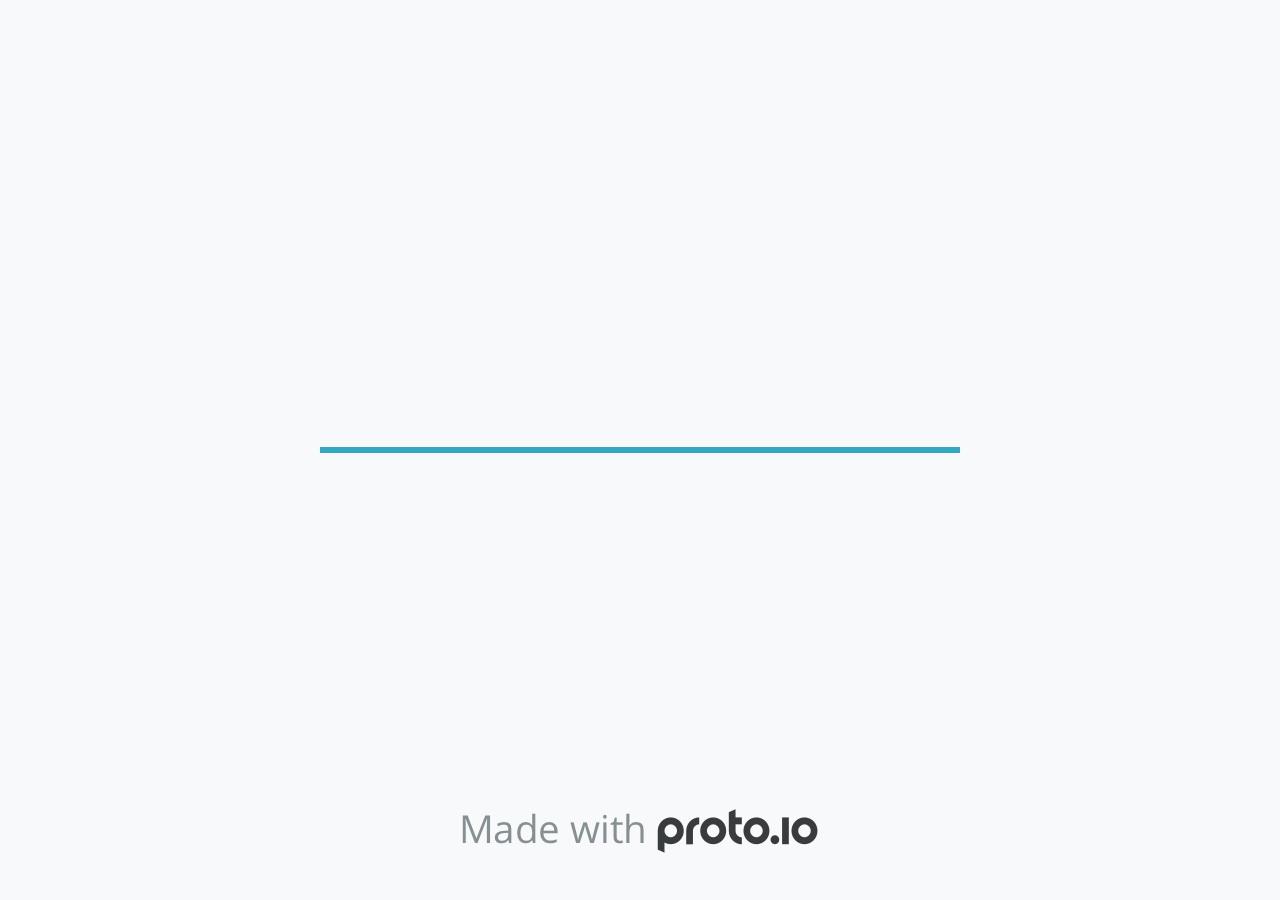
<file: index.html>
<!DOCTYPE HTML>
	<head>
		<meta charset="utf-8">

		<title>Untitled - Proto.io</title>  

			<meta name="HandheldFriendly" content="True">
			<meta name="MobileOptimized" content="#width#"> 

			
			
			
			<meta name="viewport" content="width=device-width, minimum-scale=1.00, maximum-scale=1.00, initial-scale=1.00, user-scalable=no, target-densitydpi=device-dpi" /> 

			<meta name="format-detection" content="telephone=no">


			

					<link rel="shortcut icon" href="./assets/branding/apple-touch-icon.png">
				

			<style>
				body * {-webkit-text-size-adjust: 100%;}
			</style>
		

		<meta http-equiv="cleartype" content="on"> 

		

				<link rel="stylesheet" href="./stylesheets/player-engine-min.css?5.15.14.0" />
				<script type="text/javascript" src="./scripts/player-engine-min.js?5.15.14.0"></script>

				
					<script src="http://www.youtube.com/player_api"></script>
	                <script src="http://s3-us-west-2.amazonaws.com/s.cdpn.io/3/froogaloop.js"></script>
				

				
				<script type="text/javascript" src="./libraries/common/components.js"></script> 

				
					<link type="text/css" href="./libraries/common/components.1.00.css" rel="Stylesheet" /> 
					
					<link type="text/css" href="./libraries/icons/components.1.00.css" rel="Stylesheet" /> 
					
						<script type="text/javascript" src="./libraries/icons/components.js"></script> 
					
					<link type="text/css" href="./libraries/material/components.1.00.css" rel="Stylesheet" /> 
					
						<script type="text/javascript" src="./libraries/material/components.js"></script> 
					

				<script type="text/javascript" src="./data/data.js"></script> 
			
		<style>
			.landscape, .landscape .prx-page { min-height: 280px; }
			.portrait, .portrait .prx-page { min-height: 280px; }
		</style>
		
			<script type="text/javascript">

				prx.spaces = false;

				
				
					var sLinkedAssets = [];
					

				prx.url['account'] = 'https://claudiawong.proto.io';
				prx.url['staticassets'] = 'https://gal.proto.io';

				
				
					prx.device = 'default';
				

				prx.device_library = 'material';
				prx.devices[prx.device] = {
						name: prx.device
						,caption: "Android Wear"
						,defaultOrientation: 'portrait'
						,portrait_applies: 1 //new
						,portrait: [280,280]
						,landscape_applies: 0 //new
						,landscape: [0,0]
						,allow_orientation_change: 1 //new
						,statusbar_skin: 'default' // new
						,statusbarheightportrait: 0
						,statusbarheightlandscape: 0
						,navigationbar_skin: 'default' //new
						,navigationbarheightportrait: 0
						,navigationbarheightlandscape: 0

						,normalportrait: [280,280]
						,normallandscape: [0,0]
						,device_s3bucket: 'd0fb9f0c-f263-4d88-a151-a82d6c024840'
						,dpr: '1.00'
						,deviceType: "default"
						,scrollType: "default"


				}


				prx.mobilebrowser = !0; 
				prx.iosmobilebrowser = /(iPad|iPhone|iPod)/g.test( navigator.userAgent );

				prx.embed = 0;

				
				prx.filename = '805bd2ff-ad4b-48a7-9664-3c1019e852b7';
				prx.ron = '0'; // Reviewers LIVE PREVIEW is ON
				prx.url.devices = 'https://dteyv52hbg2at.cloudfront.net/devices';
				prx.save = 'false'; 

				prx.statusbar = '0';
				prx.statusbarapplies = '0';

				prx.navigationbar = '0';
				prx.navigationbarapplies = '0';

				prx.url.static = 'https://dteyv52hbg2at.cloudfront.net';
				prx.vup = '1';
				
					prx.v = '0';
				
				prx.rl = '1';
				prx.s3b = 'claudiawong-222680-proto';
				prx.projectid = '805bd2ff-ad4b-48a7-9664-3c1019e852b7';
				prx.initialpageid = false;
				prx.deviceorientation = 'portrait';
				prx.export2html = '1';

				prx.showActions._flashActions = 1;

				 
				
					prx.componentsHelper.getAssetUrl = function(asset) {
						var assetType = asset.assetType;
						var url;
						if (typeof(asset.targetSrc) != "undefined") {
							url =  './assets/' + asset.targetSrc;
						}else if (typeof(asset.targetSrc)=="undefined" && asset.fileId.substring(asset.fileId.lastIndexOf('.')+1)=="svg" && typeof(asset.color)!="undefined"){
							url =  './assets/generated/' + asset.fileId.slice(0, -4) + "_" + asset.color.toLowerCase() + ".svg";

						}
						  else {
							if(prx.dropboxfs && asset.bucketsource != "static") {
								url =  './assets/' + asset.fileId;
							} else {
								url =  './assets/' + asset.url;
							}
						}

						//linked assets
						if (asset.assetType == "project") {
							if (typeof(sLinkedAssets["p805bd2ff-ad4b-48a7-9664-3c1019e852b7_"+asset.fileId]) != "undefined") {
								url = sLinkedAssets["p805bd2ff-ad4b-48a7-9664-3c1019e852b7_"+asset.fileId];
							}
						}

						if (asset.assetType == "account") {
							if (typeof(sLinkedAssets["p_"+asset.fileId]) != "undefined") {
								url = sLinkedAssets["p_"+asset.fileId];
							}
						}

						return url;
					}
				
				


				prx.orientation._orientation = prx.orientation.get();
				prx.orientation.changeBody(prx.orientation._orientation);


				prx.user = {};
				prx.user.country = 'ZZ';

				
					prx.user.loggedin = true;
					prx.user.id = '271688';
					prx.user.editor_access = true;
					prx.user.uuid = 'bdc6ac45-a88c-414c-b9e9-8398a0f45c8d';
					prx.user.fullname = 'Claudia Wong';
				


				$(document).ready(function(){

					prx.inProtoApp = (typeof(prx.utils.getCookie('appbakerIosWrapper')) != "undefined" || typeof(prx.utils.getCookie('protoAppAndroidWrapper')) != "undefined") || 0;
					prx.inProtoIOsApp = (typeof(prx.utils.getCookie('appbakerIosWrapper')) != "undefined");
					prx.inProtoAndroidApp = (typeof(prx.utils.getCookie('protoAppAndroidWrapper')) != "undefined");

					// STATUSBAR = TOP BAR
					if (prx.statusbarapplies == true) { // didnt work without  == true!
						prx.allowstatusbar = true;
					} else {
						prx.allowstatusbar = false;
					}

					

						if (!prx.inProtoApp && prx.allowstatusbar) {
							// CHECK STATUSBAR ON IOS
							var _agents = navigator.userAgent.toLowerCase().match(/(iphone|ipod|ipad)/g); // iOS
							if (_agents) {
								// if in safari, false, if in add to home, true
								var _standalone = window.navigator.standalone ? true:false;
								if(_standalone) {
								 	// ANNAM 5.2.3 for ios7 translucent statusbars
								 	// if standalone ios, always allow statusbar
									//prx.allowstatusbar = false;
									prx.allowstatusbar = true;
									// ANNAM 5.14.16
									// after letterboxing, statusbar doesn't always appear on top of the project - it might be bigger if the project is zoomed out
									// changed statusbars to black-not translucent in letterbox and leaving statusbar as is, resulting in double statusbars but that's ok
									//prx.devices[prx.device].statusbar_skin = 'default';
									//$('body').prepend("<style>.type-ios7-statusbar .ios7-statusbar-inner * { display: none; }</style>");
								} else {
							 		

							 		// if not fullscreen then disable statusbar
							 		if(!($(window).width() == prx.devices[prx.device][prx.orientation._orientation][0] && $(window).height() == prx.devices[prx.device][prx.orientation._orientation][1])) {
										prx.allowstatusbar = false;
							 		}
							 	}
							}

							// CHECK STATUSBAR ON ANDROID
							
							try {
								_agents = navigator.userAgent.toLowerCase().match(/(android)/g); // Android
								if (_agents) {
									// if not fullscreen then disable statusbar
							 		if(!($(window).width() == prx.devices[prx.device][prx.orientation._orientation][0] && $(window).height() == prx.devices[prx.device][prx.orientation._orientation][1])) {
										prx.allowstatusbar = false;
							 		}
								}
							} catch(err) {alert(err)}
						}
					


					// NAVIGATION BAR = BOTTOM BAR
					if (prx.navigationbarapplies) {
						prx.allownavigationbar = true;
					} else {
						prx.allownavigationbar = false;
					}

					
					var _agents = navigator.userAgent.toLowerCase().match(/(android)/g);
					if (_agents) {
						try {
							if(!($(window).width() == prx.devices[prx.device][prx.orientation._orientation][0] && $(window).height() == prx.devices[prx.device][prx.orientation._orientation][1])) {
								prx.allownavigationbar = false;
					 		}
				 		} catch(err) {alert(err)}
				 		$('body').prepend("<style>.prx-page { position: absolute!important; }</style>");
					}
					

					prx.youtube.ini();


					$('#dragarea').css('width',$(window).width()+'px');
					$('#dragarea').css('height',$(window).height()+'px');

					if (typeof(prx.xdata) != "undefined") {
						prx.xdata = JSON.stringify(prx.xdata);
					}

					prx.s3Links = {};

					prx.loading.load(prx.filename);

					

				});
			</script>
		
	</head>

	<body oncontextmenu="return false;" class="player device-cursor-touch" style="overflow: hidden; width: 280px; height: 280px;" id="mbd">

		
		
		<div id="window-wrapper" style="width: 100%; height: 100%; overflow: hidden; position: relative">
			<div id="dragarea" style="display:none;"></div>
			<div id="statusbar"></div>
			<div id="underlay" style="position: absolute; top:0px;left:0px;"></div> <div class="prx-page" data-role="page" id="p-1" data-id="1"></div> <div class="prx-page" data-role="page" id="p-2" data-id="2"></div> <div class="prx-page" data-role="page" id="p-4" data-id="4"></div> <div class="prx-page" data-role="page" id="p-5" data-id="5"></div> 
			<div id="navigationbar"></div>


			<div id="overlay" style="position: absolute; top:0px;left:0px;"></div> <div id="trash" style="position: absolute; left:0px; display: none;"></div>



		</div>

		

        	<div id="loader-wrapper">
				

				<div class="progress">
					<div class="progress-bar"></div>
				</div>
				<div id="poweredby"></div>
			</div>

			
				<style>
					#loader-wrapper #poweredby {
					background-image: url('images/player/madewithproto.png') !important;
					}

					@media (min-width: 481px) and (max-width:1079px)  {
					 #loader-wrapper #poweredby {
					 background-image: url('images/player/madewithproto@2x.png') !important;
					 height:32px;
					 }
					}
					@media (min-width: 1080px) {
						 #loader-wrapper #poweredby {
						 background-image: url('images/player/madewithproto@3x.png') !important;
						 height:48px;
						 }
					}
					@media (width: 1280px) and (height: 768px) {
						 #loader-wrapper #poweredby {
						 background-image: url('images/player/madewithproto.png') !important;
						 height:32px ;
						 }
					}
					.actionicon {
						background-image: url(images/player/actions-sprite-1.png);
					}
					.device-cursor-touch,.device-cursor-touch *{
						cursor: url('images/player/touch-cursor-64.png') 32 32,default !important;
					}
				</style>
			

	</body>
</html>
</file>
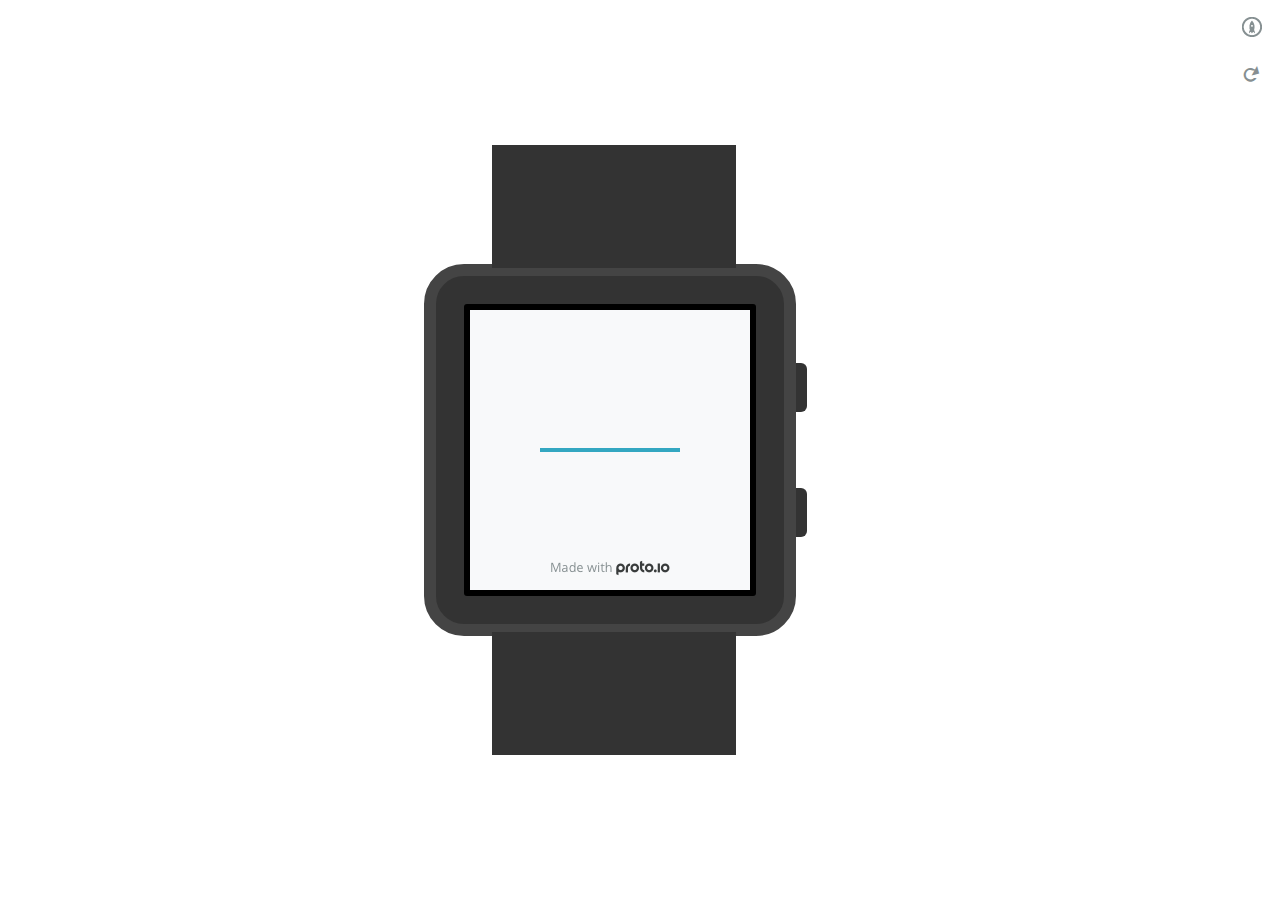
<file: frame.html>
<!DOCTYPE html PUBLIC "-//W3C//DTD XHTML 1.0 Transitional//EN" "http://www.w3.org/TR/xhtml1/DTD/xhtml1-transitional.dtd">
<html xmlns="http://www.w3.org/1999/xhtml" xml:lang="en" lang="en">
<head>
<meta http-equiv="Content-Type" content="text/html; charset=utf-8" />
<title>Untitled - Proto.io player</title>

	<script type="text/javascript">
		var prx = {};
		prx.orientation = 'portrait';
		prx.orientations = {};
		prx.orientations.portrait = 1;
		prx.orientations.landscape = 0;
		prx.project = {};
		prx.project.id = '805bd2ff-ad4b-48a7-9664-3c1019e852b7';
		prx.project.title = 'Untitled';
		prx.project.version = -1;
		prx.project.livepreview = 0;
		prx.project.account = "claudiawong";
		prx.activePage = {};
		
			prx.user = {};
			prx.user.id = '271688';
			prx.user.editor_access = true;
			prx.user.delete_access = true;
			prx.user.uuid = 'bdc6ac45-a88c-414c-b9e9-8398a0f45c8d';
			prx.user.fullname = 'Claudia Wong';
		
		prx.skin = 'android-wear-wear1-1';
		prx.embed = 0;
		prx.flashactions = 1;
		prx.deviceExtraParams = {};
		prx.deviceExtraParams.deviceType = "default";
        prx.deviceExtraParams.scrollType = "default";
	</script>

	
		<link type="text/css" rel="stylesheet" href="./stylesheets/preview-export-min.css">
		<script src="./scripts/preview-export-min.js" type="text/javascript"></script>
	
</head>


<body>
		
<div class="page-sidebar">
	
	<div class="sidebar-action-buttons">
		
			<span class="created-using-protoio created-using-protoio-0">
				<a href="http://proto.io" target="_blank" class="created-using-protoio-slideout"><span>Created using Proto.io</span></a>
				<span class="created-using-protoio-logo"></span>
			</span>

			
				<span class="header-action-button icon-reload" id="refresh-preview">
					<span class="tooltip">Refresh preview</span>
				</span>
				
	</div>

</div>


<div id="maincontent" class="portrait">
	


	<div class="frame_generic">
		<div class="body_generic skin_android-wear-wear1-1 skin-wrapper skin-os-android skin-device-wear skin-model-wear1 skin-size-1 skin-color-black skin-orientation-portrait">

			<div class="buttons top"></div>
			<div class="detail-top"></div>
			<div class="web-search"></div>
			<div class="buttons left"></div>


			<div class="body_generic_inner" >

				

				<iframe id="pio-playerframe" src="index.html" scrolling="NO" width="280" height="280" style="width:280px; height: 280px; overflow: hidden;"></iframe>

			</div>
			<div class="buttons right"></div>
			<div class="detail-bottom"></div>
		</div>
	</div>

</div>

</body>
</html>
</file>
<file: stylesheets/player-engine-min.css>
html,body,div,span,object,iframe,h1,h2,h3,h4,h5,h6,p,blockquote,pre,abbr,address,cite,code,del,dfn,em,img,ins,kbd,q,samp,small,strong,sub,sup,var,b,i,dl,dt,dd,ol,ul,li,fieldset,form,label,legend,table,caption,tbody,tfoot,thead,tr,th,td,article,aside,figure,footer,header,hgroup,menu,nav,section,menu,time,mark,audio,video{margin:0;padding:0;border:0;outline:0;font-size:100%;background:transparent}article,aside,figure,footer,header,hgroup,nav,section{display:block}article,aside,details,figcaption,figure,footer,header,hgroup,nav,section{display:block}audio,canvas,video{display:inline-block;*display:inline;*zoom:1}audio:not([controls]){display:none}[hidden]{display:none}html{font-size:100%;-webkit-text-size-adjust:100%;-ms-text-size-adjust:100%}body{margin:0;font-size:13px}body,button,input,select,textarea{font-family:sans-serif;color:#222}a{color:#00e}a:visited{color:#551a8b}a:hover{color:#06e}a:focus{outline:thin dotted}a:hover,a:active{outline:0}abbr[title]{border-bottom:1px dotted}b,strong{font-weight:bold}blockquote{margin:1em 40px}dfn{font-style:italic}hr{display:block;height:1px;border:0;border-top:1px solid #ccc;margin:1em 0;padding:0}ins{background:#ff9;color:#000;text-decoration:none}mark{background:#ff0;color:#000;font-style:italic;font-weight:bold}pre,code,kbd,samp{font-family:monospace, serif;_font-family:'courier new', monospace;font-size:1em}pre{white-space:pre;white-space:pre-wrap;word-wrap:break-word}q{quotes:none}q:before,q:after{content:"";content:none}small{font-size:85%}sub,sup{font-size:75%;line-height:0;position:relative;vertical-align:baseline}sup{top:-0.5em}sub{bottom:-0.25em}ul,ol{margin:1em 0;padding:0 0 0 40px}dd{margin:0 0 0 40px}nav ul,nav ol{list-style:none;list-style-image:none;margin:0;padding:0}img{border:0;-ms-interpolation-mode:bicubic}svg:not(:root){overflow:hidden}figure{margin:0}form{margin:0}fieldset{border:0;margin:0;padding:0}legend{border:0;*margin-left:-7px;padding:0}button,input,select,textarea{font-size:100%;margin:0;vertical-align:baseline;*vertical-align:middle}button,input{line-height:normal;*overflow:visible}table button,table input{*overflow:auto}button,input[type="button"],input[type="reset"],input[type="submit"],[role="button"]{-webkit-appearance:button}input[type="checkbox"],input[type="radio"]{box-sizing:border-box;padding:0}input[type="search"]{-webkit-appearance:textfield;-moz-box-sizing:content-box;-webkit-box-sizing:content-box;box-sizing:content-box}input[type="search"]::-webkit-search-decoration{-webkit-appearance:none}button::-moz-focus-inner{border:0;padding:0}textarea{overflow:auto;vertical-align:top;resize:vertical}input:invalid,textarea:invalid{background-color:#f0dddd}table{border-collapse:collapse;border-spacing:0}td{vertical-align:top}.nocallout{-webkit-touch-callout:none}textarea[contenteditable]{-webkit-appearance:none}.gifhidden{position:absolute;left:-100%}.ir{display:block;border:0;text-indent:-999em;overflow:hidden;background-color:transparent;background-repeat:no-repeat;text-align:left;direction:ltr}.ir br{display:none}.hidden{display:none !important;visibility:hidden}.visuallyhidden{border:0;clip:rect(0 0 0 0);height:1px;margin:-1px;overflow:hidden;padding:0;position:absolute;width:1px}.visuallyhidden.focusable:active,.visuallyhidden.focusable:focus{clip:auto;height:auto;margin:0;overflow:visible;position:static;width:auto}.invisible{visibility:hidden}.clearfix:before,.clearfix:after{content:"";display:table}.clearfix:after{clear:both}.clearfix{*zoom:1}@media print{*{background:transparent !important;color:black !important;text-shadow:none !important;filter:none !important;-ms-filter:none !important}a,a:visited{text-decoration:underline}a[href]:after{content:" (" attr(href) ")"}abbr[title]:after{content:" (" attr(title) ")"}.ir a:after,a[href^="javascript:"]:after,a[href^="#"]:after{content:""}pre,blockquote{border:1px solid #999;page-break-inside:avoid}thead{display:table-header-group}tr,img{page-break-inside:avoid}img{max-width:100% !important}@page{margin:0.5cm}p,h2,h3{orphans:3;widows:3}h2,h3{page-break-after:avoid}}body{-webkit-appearance:none;-webkit-box-flex:1;-webkit-touch-callout:none;-webkit-tap-highlight-color:transparent}*{-webkit-user-select:none;-khtml-user-select:none;-moz-user-select:-moz-none;-o-user-select:none;user-select:none}input,textarea{-webkit-user-select:text;-khtml-user-select:text;-moz-user-select:text;-o-user-select:text;user-select:text}#dragarea{font-family:Helvetica,Arial,sans-serif;text-align:left}.text{height:95%;overflow:auto}.wrap{overflow:hidden}.pos{position:absolute}.spos{position:absolute}.action-highlight{position:absolute;top:0;left:0;height:100%;width:100%;background:rgba(255,255,0,0.5);background:rgba(64,208,255,0.3);opacity:0;pointer-events:none;-webkit-transition:opacity 0.2s ease-in;transition:opacity 0.2s ease-in;border:2px solid #40c8f4;padding:3px;box-sizing:border-box}.action-highlight-visible,.action-highlight-simple-visible{opacity:1}.action-highlight-visible .actionicon,.action-highlight-simple-visible .actionicon{pointer-events:auto}.actionicon{width:20px !important;height:20px !important;float:left !important;background:#40c8f4 url(/images/player/actions-sprite-1.png) no-repeat 0 0;-moz-background-origin:content-box !important;-webkit-background-origin:content-box !important;-o-background-origin:content-box !important;background-origin:content-box !important;border:0 none !important;margin:1px 0 0 1px;padding:0px !important;border-radius:3px !important;display:block !important;-moz-box-sizing:content-box !important;-webkit-box-sizing:content-box !important;-o-box-sizing:content-box !important;box-sizing:content-box !important;opacity:1;-webkit-transition:opacity 0s ease-in 0.2s;transition:opacity 0s ease-in 0.2s}.a1ction-highlight-simple-visible .actionicon{opacity:0;-webkit-transition:opacity 0s ease-in;transition:opacity 0s ease-in}.actionicon.action-click,.actionicon.action-tap,.actionicon.action-delayedtap{background-position:-30px -20px}.actionicon.action-taphold,.actionicon.action-forcetouch,.actionicon.action-press,.actionicon.action-pressup{background-position:-30px -40px}.actionicon.action-doubletap{background-position:-30px -398px}.actionicon.action-touch,.actionicon.action-release{background-position:-30px -419px}.actionicon.action-swipe,.actionicon.action-pan,.actionicon.action-panstart,.actionicon.action-panend{background-position:-30px -0px}.actionicon.action-swipeleft,.actionicon.action-panleft{background-position:-30px -100px}.actionicon.action-swiperight,.actionicon.action-panright{background-position:-30px -120px}.actionicon.action-swipeup,.actionicon.action-panup{background-position:-30px -140px}.actionicon.action-swipedown,.actionicon.action-pandown{background-position:-30px -160px}.actionicon.action-pinch,.actionicon.action-pinchout{background-position:-30px -180px}.actionicon.action-pinchin{background-position:-30px -200px}.actionicon.action-containerpageenter,.actionicon.action-containerpagechange,.actionicon.action-containerscroll,.actionicon.action-containerscrollend,.actionicon.action-containerscrollto{background-position:-30px -360px}.actionicon.action-keydown{background-position:-30px -460px}.actionicon.action-mouseover,.actionicon.action-mouseout{background-position:-30px -340px}.actionicon.action-ondrag,.actionicon.action-ondragstart,.actionicon.action-ondragend,.actionicon.action-onthrowupdate,.actionicon.action-onthrowcomplete{background-position:-30px -60px}.actionicon.action-onrotate,.actionicon.action-onrotatestart,.actionicon.action-onrotateend,.actionicon.action-onrotatethrowupdate,.actionicon.action-onrotatethrowcomplete{background-position:-30px -476px}.actionicon.action-stateenter,.actionicon.action-stateleave,.actionicon.action-statetransitionstart,.actionicon.action-statetransitionend{background-position:-30px -440px}.actionicon.action-inputfocus,.actionicon.action-inputblur,.actionicon.action-inputkeyup{background-position:-30px -460px}.actionicon.action-change,.actionicon.action-checkboxchange,.actionicon.action-pickerchange{background-position:-30px -496px}.actionicon.action-sliderdrag,.actionicon.action-sliderdragstart,.actionicon.action-sliderdragend,.actionicon.action-rangedrag,.actionicon.action-rangedragstart,.actionicon.action-rangedragend{background-position:-30px -80px}#appModeNote{background-color:#333;border-top:5px solid #000;bottom:0px;color:#f0f0f0;display:none;font-family:helvetica;left:0px;padding:10px 0px 10px 0px;position:fixed;text-align:center;width:100%}#appModeNote em{display:block;font-size:20px;font-weight:bold;line-height:26px}#appModeNote span{display:block;font-size:14px;line-height:20px}.hidden{display:none}.prx-page.loadedFrom{display:block}.prx-page.loadedTo{z-index:999999}#statusbar,#navigationbar{background:transparent 0 0;display:block;width:100%;border:0px none;top:0px;position:fixed;z-index:1}#pio-printercanvas{display:none}#loader-wrapper{background:#f8f9fa;height:100%;left:0;position:fixed;top:0;width:100%;z-index:99999;font-size:11px}#loader-wrapper .progress{position:absolute;top:50%;left:50%;transform:translate(-50%, -50%);-ms-transform:translate(-50%, -50%);-webkit-transform:translate(-50%, -50%);width:50%;height:4px;background-color:#ddd}#loader-wrapper .progress-bar{position:relative;width:0;height:4px;-webkit-transition:0.4s linear;-moz-transition:0.4s linear;-o-transition:0.4s linear;transition:0.4s linear;-webkit-transition-property:width, background-color;-moz-transition-property:width, background-color;-o-transition-property:width, background-color;transition-property:width, background-color}#loader-wrapper .progress-bar:before,.progress-bar:after{content:'';position:absolute;top:0;left:0;right:0}#loader-wrapper .progress-bar:before{bottom:0;background-color:#ddd}#loader-wrapper .progress-bar:after{z-index:2;bottom:0;background:#34a7c1}#loader-wrapper #app-icon{position:absolute;top:50%;left:50%;transform:translate(-50%, -150%);-ms-transform:translate(-50%, -150%);-webkit-transform:translate(-50%, -150%);width:114px;height:114px}#loader-wrapper #poweredby{position:absolute;bottom:5%;left:50%;transform:translate(-50%, 0%);-ms-transform:translate(-50%, 0%);-webkit-transform:translate(-50%, 0%);width:100%;height:16px;background-image:url("/images/player/madewithproto.png");background-repeat:no-repeat;background-position:center;z-index:99999}body{-moz-transition:opacity 0.3s linear;-o-transition:opacity 0.3s linear;-webkit-transition:opacity 0.3s linear;transition:opacity 0.3s linear}.reloading{background:#fff !important;opacity:0}@media (min-width: 481px) and (max-width: 1079px){#loader-wrapper #poweredby{background-image:url("/images/player/madewithproto@2x.png");height:32px}#loader-wrapper .progress{height:4px}#loader-wrapper .progress-bar{height:4px}}@media (min-width: 1080px){#loader-wrapper #poweredby{background-image:url("/images/player/madewithproto@3x.png");height:48px}#loader-wrapper .progress{height:6px}#loader-wrapper .progress-bar{height:6px}}@media (width: 1280px) and (height: 768px){#loader-wrapper #poweredby{background-image:url("/images/player/madewithproto.png");height:32px}#loader-wrapper .progress{height:2px}#loader-wrapper .progress-bar{height:2px}}.pointer-events-none{pointer-events:none !important}body{background:white}body .prx-page{-webkit-trans1form:translate3d(0, 0, 0)}.prx-page .type-symbol .box{-w1ebkit-transform:translate3d(0, 0, 0)}html{background:transparent}body{background:white}#dragarea{background:transparent}.hide{display:none !important}*{outline:none}.iScrollVerticalScrollbar,.iScrollHorizontalScrollbar{z-index:auto !important}.overlay{position:fixed;left:0;right:0;bottom:0;top:0}.ui-mobile-viewport-transitioning,.ui-mobile-viewport-transitioning .prx-page{o1verflow:visible !important}.box[style*="z-index: 0;"],.box[style*="z-index:0;"]{z-index:auto !important}.box[data-mpoverlay="1"]{pos1ition:fixed}#temp-for-external-link{display:none}html{background:transparent !important}#dragarea{background:transparent !important}.hide{display:none !important}*{outline:none}.ghost-component,.ghost-component *,.ghost-component .box *{pointer-events:none !important}.prx-page{position:fixed !important}#statusbar{position:fixed !important}.prx-page{position:absolute;display:none}.prx-page.prx-page-active,.prx-page[class*="prx-page-transitioning-"]{display:block}.prx-page[class*="prx-page-transitioning-"]{overflow:hidden}.prx-page.prx-page-transitioning-overlay-in-source,.prx-page.prx-page-transitioning-overlay-out-target{overflow:visible}.prx-page.prx-page-below{z-index:10}.prx-page.prx-page-above{z-index:20}#overlay{z-index:30}.prx-page.prx-page-transition-flip{-webkit-backface-visibility:hidden;-moz-backface-visibility:hidden;backface-visibility:hidden}.prx-page.prx-page-transition-turn{-webkit-backface-visibility:hidden;-moz-backface-visibility:hidden;backface-visibility:hidden;-webkit-transform:translate3d(0, 0, 0);-moz-transform:translate3d(0, 0, 0);transform:translate3d(0, 0, 0);-webkit-transform-origin:0 center;-moz-transform-origin:0 center;transform-origin:0 center;transform:translate3d(0, 0, 0)}.prx-page.prx-page-transition-flow:not(.prx-page-transition-flow-overlay),.prx-page.prx-page-transition-overlay-top{box-shadow:0 0 20px rgba(0,0,0,0.4)}.prx-page-above.prx-page-transition-notificationInWatchOS{transition:background-color 0.45s ease-out}.prx-page-above.prx-page-transition-notificationInWatchOS.prx-page-transition-notificationInWatchOS-notification-in{background-color:transparent !important;transition:background-color 0s ease-out}.device-cursor-touch,.device-cursor-touch *{cursor:url("/images/player/touch-cursor-64.png") 32 32,default}.device-cursor-web .interaction-tap,.device-cursor-web .interaction-tap *,.device-cursor-web .interaction-click,.device-cursor-web .interaction-click *,.device-cursor-web .touch,.device-cursor-web .touch *,.device-cursor-web .delayedtap,.device-cursor-web .delayedtap *,.device-cursor-web .release,.device-cursor-web .release *{cursor:pointer;cursor:hand}.device-cursor-web .draggable,.device-cursor-web .draggable *{cursor:move}.do-chrome-fix #window-wrapper{-webkit-perspective:1}.do-chrome-fix .pos{-webkit-backface-visibility:hidden;-webkit-transform:translate3d(0, 0, 0)}.do-chrome-fix *{-w1ebkit-transform:translate3d(0px, 0px, 0px) scale(1) scale3d(1, 1, 1) skew(0deg, 0deg) skewX(0deg) skewY(0deg) rotateX(0deg) rotateY(0deg) rotateZ(0deg)}.do-chrome-fix.dont-do-chrome-fix #window-wrapper{-webkit-perspective:none}.do-chrome-fix.dont-do-chrome-fix .pos{-webkit-backface-visibility:visible;-webkit-transform:none}.prx-page-transitioning [data-mpoverlay="1"]{display:none}#fps{position:fixed;z-index:9999;font-size:18px;top:20px;left:20px;background:rgba(0,0,0,0.8);border-radius:6px;color:white;padding:3px 10px;pointer-events:none}.cbutton{position:absolute;display:inline-block;padding:0;border:none;background:none;color:#286aab;font-size:1.4em;overflow:visible;-webkit-transition:color 0.7s;transition:color 0.7s;-webkit-tap-highlight-color:transparent;pointer-events:none}.cbutton.cbutton--click,.cbutton:focus{outline:none;color:#3c8ddc}.cbutton::after{position:absolute;width:100%;height:100%;border-radius:50%;content:'';opacity:0;pointer-events:none}.cbutton--effect-jelena::after{border:3px solid rgba(211,211,211,0.7)}.cbutton--effect-jelena.cbutton--click::after{-webkit-animation:anim-effect-jelena 0.3s ease-out forwards;animation:anim-effect-jelena 0.3s ease-out forwards}@-webkit-keyframes anim-effect-jelena{0%{opacity:1;-webkit-transform:scale3d(0.6, 0.6, 1);transform:scale3d(0.6, 0.6, 1)}to{opacity:0;-webkit-transform:scale3d(1.2, 1.2, 1);transform:scale3d(1.2, 1.2, 1)}}@keyframes anim-effect-jelena{0%{opacity:1;-webkit-transform:scale3d(0.5, 0.5, 1);transform:scale3d(0.5, 0.5, 1)}to{opacity:0;-webkit-transform:scale3d(1.2, 1.2, 1);transform:scale3d(1.2, 1.2, 1)}}.cbutton--effect-sanja::after{background:rgba(192,192,192,0.3)}.cbutton--effect-sanja.cbutton--click::after{-webkit-animation:anim-effect-sanja 1s ease-out forwards;animation:anim-effect-sanja 1s ease-out forwards}@-webkit-keyframes anim-effect-sanja{0%{opacity:1;-webkit-transform:scale3d(0.5, 0.5, 1);transform:scale3d(0.5, 0.5, 1)}25%{opacity:1;-webkit-transform:scale3d(1, 1, 1);transform:scale3d(1, 1, 1)}100%{opacity:0;-webkit-transform:scale3d(1, 1, 1);transform:scale3d(1, 1, 1)}}@keyframes anim-effect-sanja{0%{opacity:1;-webkit-transform:scale3d(0.5, 0.5, 1);transform:scale3d(0.5, 0.5, 1)}25%{opacity:1;-webkit-transform:scale3d(1, 1, 1);transform:scale3d(1, 1, 1)}100%{opacity:0;-webkit-transform:scale3d(1, 1, 1);transform:scale3d(1, 1, 1)}}#log{position:fixed;z-index:9999;font-size:24px;top:20px;right:20px;pointer-events:none}.watchOSscrollbars .iScrollVerticalScrollbar{position:fixed !important;width:12px !important;background-color:rgba(255,255,255,0.3) !important;border-radius:8px !important;z-index:99999 !important}.watchOSscrollbars .iScrollIndicator{background:#fff !important;border-radius:8px !important;left:2px !important;width:8px !important}/*!
 * Waves v0.5.5
 * http://fian.my.id/Waves 
 * 
 * Copyright 2014 Alfiana E. Sibuea and other contributors 
 * Released under the MIT license 
 * https://github.com/fians/Waves/blob/master/LICENSE 
 */.waves-effect{position:relative;overflow:hidden}.waves-effect .waves-ripple{position:absolute;border-radius:50%;width:100px;height:100px;margin-top:-50px;margin-left:-50px;opacity:0;background-color:rgba(0,0,0,0.2);pointer-events:none}.waves-effect.waves-light .waves-ripple{background-color:rgba(255,255,255,0.4)}.waves-button,.waves-circle{-webkit-mask-image:-webkit-radial-gradient(circle, #fff 100%, #000 100%)}.waves-button,.waves-button:hover,.waves-button:visited,.waves-button:link,.waves-button-input{white-space:nowrap;vertical-align:middle;cursor:pointer;border:none;outline:none;color:inherit;background-color:transparent;font-size:14px;text-align:center;text-decoration:none;z-index:1}.waves-button{padding:10px 15px;border-radius:2px}.waves-button-input{margin:0;padding:10px 15px}.waves-input-wrapper{border-radius:2px;vertical-align:bottom}.waves-input-wrapper.waves-button{padding:0}.waves-input-wrapper .waves-button-input{position:relative;top:0;left:0;z-index:1}.waves-block{display:block}a.waves-effect .waves-ripple{z-index:-1}
</file>
<file: libraries/common/components.1.00.css>
.type-shapes .shape-wrapper{width:100%;height:100%;-moz-box-sizing:border-box;-webkit-box-sizing:border-box;box-sizing:border-box;background-clip:content-box}.type-shapes .shapes-text-container{position:absolute;top:0;left:0;right:0;display:table;width:100%;height:100%;text-align:center}.type-shapes .shapes-text-container span{display:table-cell;vertical-align:middle}.player .type-symbol{overflow:hidden}.player .type-symbol.symbol-scroll{-webkit-perspective:1000}.player .type-symbol.type-symbol-transparent{pointer-events:none !important}.player .type-symbol.type-symbol-transparent .box{pointer-events:auto}.type-text .text-content{overflow:hidden;width:100%;height:100%}.type-richtext p{margin:0}.type-rectangle .inner-rec{width:100%;height:100%;-moz-box-sizing:border-box;-webkit-box-sizing:border-box;box-sizing:border-box;background-clip:content-box}.type-rectangle .rectangle-text-container{display:table;width:100%;height:100%;text-align:center}.type-rectangle .rectangle-text-container span{display:table-cell;vertical-align:middle}.type-horizontalline .inner{width:100%;height:0}.type-verticalline .inner{width:0;height:100%}.type-actionarea .inner-rec{width:100%;height:100%}.type-actionarea .inner-rec div{width:100%;height:100%;background:#40C8F4;opacity:0.4;-moz-box-sizing:border-box;-webkit-box-sizing:border-box;box-sizing:border-box}.type-actionarea .inner-rec div:before{content:" ";display:block;position:absolute;top:50%;left:50%;width:24px;height:24px;margin:-12px 0 0 -12px}.player .type-actionarea .inner-rec div{background:transparent}.player .type-actionarea .inner-rec div:before{background-image:none}.type-image,.type-image .type-image-wrapper{background:0 0 repeat;background-size:100% 100%;width:100%;height:100%}.type-image .type-image-wrapper.type-image-svg{background:center center no-repeat;background-size:contain}.type-image .type-image-wrapper img{display:none}.type-image.type-image-repeater,.type-image.type-image-repeater .type-image-wrapper{background-size:auto}.type-image .image-inner{width:100%;height:100%}.type-image .image-inner.borderPos-inside .type-image-wrapper{box-sizing:border-box;background-origin:border-box}.type-image .image-inner.borderPos-outside{display:-webkit-box;display:-moz-box;display:box;display:-ms-flexbox;display:-webkit-flex;display:flex;-moz-flex-flow:row;-ms-flex-flow:row;-webkit-flex-flow:row;flex-flow:row;-moz-box-orient:horizontal;-ms-box-orient:horizontal;-webkit-box-orient:horizontal;box-orient:horizontal;-ms-align-items:center;-webkit-align-items:center;align-items:center;-ms-box-align:center;-webkit-box-align:center;box-align:center;-ms-flex-align:center;-webkit-flex-align:center;flex-align:center;-ms-justify-content:center;-webkit-justify-content:center;justify-content:center;-ms-box-pack:center;-webkit-box-pack:center;box-pack:center;-ms-flex-pack:center;-webkit-flex-pack:center;flex-pack:center}.type-image .image-inner.borderPos-outside .type-image-wrapper{flex-shrink:0;box-sizing:content-box}.type-image .type-image-hover-message,.type-image.ui-draggable-dragging:hover .type-image-hover-message,.type-image.prx-resizable-resizing:hover .type-image-hover-message{display:none;position:absolute;color:#fff;font-family:Helvetica,Arial,sans-serif !important;background:rgba(0,0,0,0.7);top:50%;left:50%;text-align:center;position:absolute;pointer-events:none;width:70px;height:30px;line-height:15px;font-size:10px !important;border-radius:3px;margin:-20px 0 0 -40px;padding:5px}.type-image:hover .type-image-hover-message{display:block}.type-placeholder{display:table !important}.type-placeholder .bg{position:absolute;width:100%;height:100%;-moz-box-sizing:border-box;-webkit-box-sizing:border-box;box-sizing:border-box}.type-placeholder .diagonal{border:0px solid transparent;position:absolute;-moz-box-sizing:border-box;-webkit-box-sizing:border-box;box-sizing:border-box}.type-placeholder .diagonal1{-moz-transform-origin:0 0;-webkit-transform-origin:0 0;-o-transform-origin:0 0;transform-origin:0 0}.type-placeholder .diagonal2{-moz-transform-origin:right top;-webkit-transform-origin:right top;-o-transform-origin:right top;transform-origin:right top}.type-placeholder .contents{text-align:center;display:table-cell;vertical-align:middle;position:relative;width:100%}.type-placeholder .contents>span{font-weight:bold;display:inline-block}.type-placeholder .contents span[data-editableproperty]:empty{padding:0}.type-webview .webview-scroll-wrapper{width:100%;height:100%;-webkit-overflow-scrolling:touch;overflow:auto}.type-webview iframe{width:100%;height:100%;border:none}.type-html iframe{width:100%;height:100%;overflow:hidden;border:none}.type-animationtarget{position:relative}.type-animationtarget.type-animatiotarget-fixed-positioning{position:absolute}.type-animationtarget .animationtarget-circle{-moz-box-sizing:border-box;-webkit-box-sizing:border-box;box-sizing:border-box;width:0;height:0;position:absolute;top:0;left:0;border-radius:50%;display:none}.type-animationtarget .animationtarget-vertical{position:absolute;top:0}.type-animationtarget .animationtarget-horizontal{position:absolute;top:0%;left:0}.player .type-animationtarget{opacity:0 !important;pointer-events:none !important}.type-bannerad .bannerad-outer{display:table;height:100%;width:100%}.type-bannerad .bannerad-inner{display:table-cell;position:relative;text-align:center;vertical-align:middle;width:100%;background-size:100% 100%}.type-tooltip .tooltip-outer{position:absolute;overflow:hidden}.type-tooltip .tooltip{position:absolute;-moz-transform:rotate(45deg);-webkit-transform:rotate(45deg);transform:rotate(45deg);filter:progid:DXImageTransform.Microsoft.Matrix(sizingMethod='auto expand', M11=0.7071067811865476, M12=-0.7071067811865475, M21=0.7071067811865475, M22=0.7071067811865476);-ms-filter:"progid:DXImageTransform.Microsoft.Matrix(SizingMethod='auto expand', M11=0.7071067811865476, M12=-0.7071067811865475, M21=0.7071067811865475, M22=0.7071067811865476)";-moz-box-sizing:border-box;-webkit-box-sizing:border-box;box-sizing:border-box}.type-tooltip .tooltip-content-outer{position:absolute;width:100%;height:100%;-moz-box-sizing:border-box;-webkit-box-sizing:border-box;box-sizing:border-box}.type-tooltip .tooltip-content{width:100%;height:100%;overflow:hidden;padding:10px;-moz-box-sizing:border-box;-webkit-box-sizing:border-box;box-sizing:border-box}.type-basic-tabbar ul{margin:0;padding:0;list-style:none;height:100%}.type-basic-tabbar ul li{margin:0;padding:0;float:left;text-align:center;height:100%;position:relative}.type-basic-tabbar ul li:first-child{border-left:0 none !important}.type-basic-tabbar ul li input{display:none}.type-basic-tabbar ul li label{width:100%;height:100%;display:block}.type-basic-tabbar ul li label .icon{height:100%;background-position:center center;background-repeat:no-repeat;background-size:auto 60%;-webkit-mask-size:auto 60%;-webkit-mask-repeat:no-repeat;-webkit-mask-position:center center}.type-basic-tabbar.type-basic-tabbar-icon-top ul li label .icon{height:75%}.type-basic-tabbar.type-basic-tabbar-icon-top ul li label .caption{display:inline-block;width:100%;height:25%;float:left}.type-generic-onoffswitch input[type=checkbox]{display:none}.type-generic-onoffswitch label{display:block;overflow:hidden}.type-generic-onoffswitch .onoffswitch-inner{width:200%;margin-left:-100%;-moz-transition:margin 0.3s ease-in 0s;-webkit-transition:margin 0.3s ease-in 0s;-ms-transition:margin 0.3s ease-in 0s;-o-transition:margin 0.3s ease-in 0s;transition:margin 0.3s ease-in 0s}.type-generic-onoffswitch input:checked+label .onoffswitch-inner{margin-left:0}.type-generic-onoffswitch .onoffswitch-inner div{float:left;width:50%;color:white;font-family:Trebuchet, Arial, sans-serif;font-weight:bold;-moz-box-sizing:border-box;-webkit-box-sizing:border-box;-ms-box-sizing:border-box;-o-box-sizing:border-box;box-sizing:border-box}.type-generic-onoffswitch .onoffswitch-inner .active{background-color:#2FCCFF;color:#FFFFFF}.type-generic-onoffswitch .onoffswitch-inner .inactive{background-color:#EEEEEE;color:#999999;text-align:right}.type-generic-onoffswitch .onoffswitch-switch{background:#FFFFFF;position:absolute;top:0;bottom:0;-moz-transition:right 0.3s ease-in 0s;-webkit-transition:right 0.3s ease-in 0s;-ms-transition:right 0.3s ease-in 0s;-o-transition:right 0.3s ease-in 0s;transition:right 0.3s ease-in 0s}.type-generic-onoffswitch input:checked+label .onoffswitch-switch{right:0px !important}#dragarea{font-size:16px}.type-richtext{font-size:12px}.type-placeholder .bg{border:5px solid #999999}.type-placeholder .diagonal1{left:2px}.type-placeholder .diagonal2{right:2px}.type-placeholder .contents span[data-editableproperty]{padding:5px}.type-placeholder .contents span[data-editableproperty] textarea{margin-left:-5px}.type-animationtarget .animationtarget-circle{border:2px solid #0099CC}.type-animationtarget .animationtarget-vertical{border-left:2px solid #0099CC;height:24px;margin-top:-4px}.type-animationtarget .animationtarget-horizontal{border-top:2px solid #0099CC;width:24px;margin-left:-4px}.type-tooltip .tooltip{width:40px;height:40px}.type-tooltip .tooltip-content{padding:10px}.type-basic-tabbar.type-basic-tabbar-icon-top ul li label .caption{margin-top:-5px}.type-generic-onoffswitch label{border:2px solid #999;border-radius:20px}.type-generic-onoffswitch .onoffswitch-inner div{padding:0px 10px;line-height:30px}.type-generic-onoffswitch .onoffswitch-switch{width:32px;border:2px solid #999;border-radius:20px;right:56px;margin:-1px}
</file>
<file: libraries/icons/components.1.00.css>

</file>
<file: libraries/material/components.1.00.css>
.prx-material-ripple-roundoverflow{width:100%;height:100%;position:absolute;left:0;top:0;border-radius:50%;pointer-events:none}.type-material-tabbar-fixed .material-tabbar-fixed-indicator{position:absolute;left:0;bottom:0}.type-material-tabbar-fixed .material-tabbar-fixed-list{width:100%;height:100%;margin:0;padding:0;overflow:hidden;display:-webkit-box;-webkit-box-orient:horizontal;-webkit-box-pack:center;-webkit-box-align:center;display:-webkit-flexbox;display:-ms-flexbox;display:-webkit-flex;display:flex;-ms-justify-content:center;-webkit-justify-content:center;justify-content:center;-webkit-flex-align:center;-ms-flex-align:center;-webkit-align-items:center;align-items:center}.type-material-tabbar-fixed .material-tabbar-fixed-list-item{height:100%;list-style:none;-webkit-box-flex:1;-webkit-flex-grow:1;-ms-flex-grow:1;flex-grow:1;-webkit-flex-shrink:1;-ms-flex-shrink:1;flex-shrink:1;-webkit-flex-basis:1px;-ms-flex-basis:1px;flex-basis:1px}.type-material-tabbar-fixed .material-tabbar-fixed-list-item-input{display:none}.type-material-tabbar-fixed .material-tabbar-fixed-list-item-label{width:100%;height:100%;box-sizing:border-box;display:-webkit-box;-webkit-box-orient:horizontal;-webkit-box-pack:center;-webkit-box-align:center;display:-webkit-flexbox;display:-ms-flexbox;display:-webkit-flex;display:flex;-ms-justify-content:center;-webkit-justify-content:center;justify-content:center;-webkit-flex-align:center;-ms-flex-align:center;-webkit-align-items:center;align-items:center}.type-material-tabbar-scrollable .material-tabbar-scrollable-indicator{position:absolute;left:0;right:0;bottom:0}.type-material-tabbar-scrollable .material-tabbar-scrollable-inner{height:100%;position:relative;overflow:hidden}.type-material-tabbar-scrollable .material-tabbar-scrollable-list{width:auto;height:100%;margin:0;white-space:nowrap;display:inline-block}.type-material-tabbar-scrollable .material-tabbar-scrollable-list-item{height:100%;list-style:none;display:inline-block}.type-material-tabbar-scrollable .material-tabbar-scrollable-list-item-input{display:none}.type-material-tabbar-scrollable .material-tabbar-scrollable-list-item-label{width:100%;height:100%;box-sizing:border-box;display:-webkit-box;-webkit-box-orient:horizontal;-webkit-box-pack:center;-webkit-box-align:center;display:-webkit-flexbox;display:-ms-flexbox;display:-webkit-flex;display:flex;-ms-justify-content:center;-webkit-justify-content:center;justify-content:center;-webkit-flex-align:center;-ms-flex-align:center;-webkit-align-items:center;align-items:center}.type-material-tabbar-scrollable .waves-ripple{-webkit-transition-delay:0.1s;-moz-transition-delay:0.1s;-o-transition-delay:0.1s;transition-delay:0.1s}.type-material-tabbar-scrollable .scrolling .waves-ripple{display:none}.type-material-tabbar-button .material-tabbar-button-list{width:100%;height:100%;margin:0;padding:0;overflow:hidden;display:-webkit-box;-webkit-box-orient:horizontal;-webkit-box-pack:center;-webkit-box-align:center;display:-webkit-flexbox;display:-ms-flexbox;display:-webkit-flex;display:flex;-ms-justify-content:center;-webkit-justify-content:center;justify-content:center;-webkit-flex-align:center;-ms-flex-align:center;-webkit-align-items:center;align-items:center}.type-material-tabbar-button .material-tabbar-button-list-item{width:100%;height:100%;list-style:none;-webkit-box-flex:1;-webkit-flex-grow:1;-ms-flex-grow:1;flex-grow:1;-webkit-flex-shrink:1;-ms-flex-shrink:1;flex-shrink:1;-webkit-flex-basis:1px;-ms-flex-basis:1px;flex-basis:1px;display:-webkit-box;-webkit-box-orient:horizontal;-webkit-box-pack:center;-webkit-box-align:center;display:-webkit-flexbox;display:-ms-flexbox;display:-webkit-flex;display:flex;-webkit-flex-align:center;-ms-flex-align:center;-webkit-align-items:center;align-items:center;-ms-justify-content:center;-webkit-justify-content:center;justify-content:center}.type-material-tabbar-button .material-tabbar-button-list-item-icon-wrapper{width:100%;height:100%;display:block;display:-webkit-box;-webkit-box-orient:horizontal;-webkit-box-pack:center;-webkit-box-align:center;display:-webkit-flexbox;display:-ms-flexbox;display:-webkit-flex;display:flex;-webkit-flex-align:center;-ms-flex-align:center;-webkit-align-items:center;align-items:center;-ms-justify-content:center;-webkit-justify-content:center;justify-content:center}.type-material-tabbar-button .material-tabbar-button-list-item-icon{display:block;background-position:center center;background-repeat:no-repeat;background-size:100% auto;-webkit-mask-size:100% auto;-webkit-mask-repeat:no-repeat;-webkit-mask-position:center center}.type-material-tabbar-button .material-tabbar-button-list-item-input{display:none}.type-material-tabbar-button .material-tabbar-button-list-item-label{width:100%;height:100%;box-sizing:border-box;display:-webkit-box;-webkit-box-orient:horizontal;-webkit-box-pack:center;-webkit-box-align:center;display:-webkit-flexbox;display:-ms-flexbox;display:-webkit-flex;display:flex;-ms-justify-content:center;-webkit-justify-content:center;justify-content:center;-webkit-flex-align:center;-ms-flex-align:center;-webkit-align-items:center;align-items:center}.type-toolbar .inner-rec{width:100%;height:100%;-moz-box-sizing:border-box;-webkit-box-sizing:border-box;box-sizing:border-box;background-clip:content-box}.type-toolbar .toolbar-text-container{display:table;width:100%;height:100%;text-align:center}.type-toolbar .toolbar-text-container span{display:table-cell;vertical-align:middle}.type-rectangle-shadow .inner-rec{width:100%;height:100%;-moz-box-sizing:border-box;-webkit-box-sizing:border-box;box-sizing:border-box;background-clip:content-box}.type-rectangle-shadow .rectangle-shadow-text-container{display:table;width:100%;height:100%;text-align:center}.type-rectangle-shadow .rectangle-shadow-text-container span{display:table-cell;vertical-align:middle}.material-statusbar-signal{height:40%;position:relative}.type-material-statusbar .material-statusbar-inner{width:100%;height:100%;display:-webkit-box;-webkit-box-orient:horizontal;-webkit-box-pack:center;-webkit-box-align:center;display:-webkit-flexbox;display:-ms-flexbox;display:-webkit-flex;display:flex;-webkit-flex-align:center;-ms-flex-align:center;-webkit-align-items:center;align-items:center;-ms-justify-content:flex-end;-webkit-justify-content:flex-end;justify-content:flex-end;font-family:Roboto Regular, sans-serif;background-color:black;color:white;position:relative;overflow:hidden;-moz-box-sizing:border-box;-webkit-box-sizing:border-box;-ms-box-sizing:border-box;-o-box-sizing:border-box;box-sizing:border-box}.type-material-statusbar .material-statusbar-inner>div{height:70%;background-size:contain;background-repeat:no-repeat}.type-material-statusbar .material-statusbar-inner>div:not(.material-statusbar-time){height:100%}.type-material-statusbar .material-statusbar-wifi{position:relative}.type-material-statusbar .material-statusbar-wifi>div{width:100%;height:100%}.type-material-statusbar .material-wifi-quarter{position:absolute;-webkit-transform:rotate(45deg);transform:rotate(45deg);-webkit-transform-origin:0 0;transform-origin:0 0;left:50%}.type-material-statusbar .material-wifi-quarter.outer{height:50%;opacity:0.5}.type-material-statusbar .material-wifi-quarter.inner{height:25%;top:35%}.type-material-statusbar .material-statusbar-signal{position:relative}.type-material-statusbar .material-signal-triangle{position:absolute;left:25%;width:0;height:0}.type-material-statusbar .material-signal-triangle.outer{top:20%;opacity:0.5}.type-material-statusbar .material-signal-triangle.inner{top:45%}.type-material-statusbar .material-statusbar-battery-life{position:relative}.type-material-statusbar .material-battery-container{position:absolute;left:25%}.type-material-statusbar .material-battery-container.outer{height:50%;top:20%;opacity:0.5}.type-material-statusbar .material-battery-container.inner{height:25%;top:45%;border-top-left-radius:0;border-top-right-radius:0}.type-material-statusbar .material-battery-tip{position:relative;left:50%}.type-material-statusbar .material-statusbar-time{display:-webkit-box;-webkit-box-orient:horizontal;-webkit-box-pack:center;-webkit-box-align:center;display:-webkit-flexbox;display:-ms-flexbox;display:-webkit-flex;display:flex;-webkit-flex-align:center;-ms-flex-align:center;-webkit-align-items:center;align-items:center}.type-material-navigationbar .material-navigationbar-inner{width:100%;height:100%;display:-webkit-box;-webkit-box-orient:horizontal;-webkit-box-pack:center;-webkit-box-align:center;display:-webkit-flexbox;display:-ms-flexbox;display:-webkit-flex;display:flex;-webkit-flex-align:center;-ms-flex-align:center;-webkit-align-items:center;align-items:center;background-color:black;color:white;box-sizing:border-box}.type-material-navigationbar .material-navigationbar-button{-webkit-box-flex:1;-webkit-flex-grow:1;-ms-flex-grow:1;flex-grow:1;height:74%;background:no-repeat center center;background-size:contain;box-sizing:border-box}.type-material-button .material-button-container{display:-webkit-box;-webkit-box-orient:horizontal;-webkit-box-pack:center;-webkit-box-align:center;display:-webkit-flexbox;display:-ms-flexbox;display:-webkit-flex;display:flex;-webkit-flex-align:center;-ms-flex-align:center;-webkit-align-items:center;align-items:center;-ms-justify-content:center;-webkit-justify-content:center;justify-content:center;width:100%;height:100%}.type-material-button .material-button-icon{width:45%;height:45%;background:center center no-repeat;background-size:100% auto}.type-material-button .material-button-ripple-container{position:absolute;top:0;left:0;width:100%;height:100%;pointer-events:none}.player .type-material-button .material-button-ripple-container{pointer-events:auto}.type-material-button.button-round .material-button-container,.type-material-button.button-round .material-button-ripple-container{border-radius:50%}.type-material-actionoverflow .actionOverflow{width:100%;height:100%;display:-webkit-box;-webkit-box-orient:vertical;-webkit-box-pack:center;-webkit-box-align:center;display:-webkit-flexbox;display:-ms-flexbox;display:-webkit-flex;display:flex;-webkit-flex-align:center;-ms-flex-align:center;-webkit-align-items:center;align-items:center;-ms-justify-content:space-around;-webkit-justify-content:space-around;justify-content:space-around;-webkit-flex-direction:column;-ms-flex-direction:column;flex-direction:column;-moz-box-sizing:border-box;-webkit-box-sizing:border-box;-ms-box-sizing:border-box;-o-box-sizing:border-box;box-sizing:border-box;text-align:center}.type-material-actionoverflow .actionOverflow .AO{border-radius:50%}.type-material-morphing-lines label{display:inline-block;width:100%;height:100%;transition:0.5s;user-select:none;padding:0;display:-webkit-box;-webkit-box-orient:horizontal;-webkit-box-pack:center;-webkit-box-align:center;display:-webkit-flexbox;display:-ms-flexbox;display:-webkit-flex;display:flex;-ms-justify-content:center;-webkit-justify-content:center;justify-content:center;-webkit-flex-align:center;-ms-flex-align:center;-webkit-align-items:center;align-items:center}.type-material-morphing-lines label:hover{opacity:1}.type-material-morphing-lines label:active{t1ransition:0}.type-material-morphing-lines label:hover{opacity:1}.type-material-morphing-lines label:hover:before{top:225%}.type-material-morphing-lines label:hover:after{top:-225%}.type-material-morphing-lines .lines{display:block;position:relative;transition:1s}.type-material-morphing-lines .lines.lines-before,.type-material-morphing-lines .lines.lines-after{width:100%;height:100%;display:block;position:absolute;left:0;content:'';transition:1s;-webkit-transform-origin:14% center;transform-origin:14% center;background-color:inherit}.type-material-morphing-lines .lines.lines-before{top:200%}.type-material-morphing-lines .lines.lines-after{top:-200%}.type-material-morphing-lines input:checked+label.x .lines:not(.lines-before):not(.lines-after){background:transparent !important;transition-duration:0.5s;transition-delay:0s}.type-material-morphing-lines input:checked+label.x .lines.lines-before,.type-material-morphing-lines input:checked+label.x .lines.lines-after{width:100%;-webkit-transform-origin:50% 50% !important;transform-origin:50% 50% !important;top:0 !important}.type-material-morphing-lines input:checked+label.x .lines.lines-before{-webkit-transform:rotate3d(0, 0, 1, 45deg);transform:rotate3d(0, 0, 1, 45deg)}.type-material-morphing-lines input:checked+label.x .lines.lines-after{-webkit-transform:rotate3d(0, 0, 1, -45deg);transform:rotate3d(0, 0, 1, -45deg)}.type-material-morphing-lines label.arrow-left{-webkit-transform:rotate3d(0, 0, 1, 180deg);transform:rotate3d(0, 0, 1, 180deg)}.type-material-morphing-lines input:checked+label.arrow-left{-webkit-transform:scale3d(0.8, 0.8, 0.8) rotate3d(0, 0, 1, 360deg);transform:scale3d(0.8, 0.8, 0.8) rotate3d(0, 0, 1, 360deg)}.type-material-morphing-lines input:checked+label.arrow-left .lines{border-radius:50% 0 0 50%}.type-material-morphing-lines input:checked+label.arrow-left .lines.lines-before,.type-material-morphing-lines input:checked+label.arrow-left .lines.lines-after{width:55%;top:0 !important;border-radius:2px 0 0 2px}.type-material-morphing-lines input:checked+label.arrow-left .lines.lines-before{-webkit-transform:rotate3d(0, 0, 1, 40deg);transform:rotate3d(0, 0, 1, 40deg)}.type-material-morphing-lines input:checked+label.arrow-left .lines.lines-after{-webkit-transform:rotate3d(0, 0, 1, -40deg);transform:rotate3d(0, 0, 1, -40deg)}.type-material-textfield{display:-webkit-box;-webkit-box-orient:horizontal;-webkit-box-pack:center;-webkit-box-align:center;display:-webkit-flexbox;display:-ms-flexbox;display:-webkit-flex;display:flex;-webkit-flex-align:flex-start;-ms-flex-align:flex-start;-webkit-align-items:flex-start;align-items:flex-start;height:100%}.type-material-textfield .material-textfield-field-wrapper{box-sizing:border-box;-webkit-box-flex:1;-webkit-flex-grow:1;-ms-flex-grow:1;flex-grow:1;display:-webkit-box;-webkit-box-orient:horizontal;-webkit-box-pack:center;-webkit-box-align:center;display:-webkit-flexbox;display:-ms-flexbox;display:-webkit-flex;display:flex;-webkit-flex-align:center;-ms-flex-align:center;-webkit-align-items:center;align-items:center;height:100%}.type-material-textfield .material-textfield-icon-wrapper{box-sizing:border-box;float:left;-webkit-box-flex:0;-webkit-flex-grow:0;-ms-flex-grow:0;flex-grow:0;-webkit-flex-shrink:0;-ms-flex-shrink:0;flex-shrink:0;display:-webkit-box;-webkit-box-orient:horizontal;-webkit-box-pack:center;-webkit-box-align:center;display:-webkit-flexbox;display:-ms-flexbox;display:-webkit-flex;display:flex;-webkit-flex-align:center;-ms-flex-align:center;-webkit-align-items:center;align-items:center;-ms-justify-content:flex-start;-webkit-justify-content:flex-start;justify-content:flex-start;height:100%}.type-material-textfield .material-textfield-icon{width:50%;height:50%;background-position:center center;background-repeat:no-repeat;background-size:100% auto;-webkit-mask-size:100% auto;-webkit-mask-repeat:no-repeat;-webkit-mask-position:center center}.type-material-textfield input,.type-material-textfield .faux-input{box-sizing:border-box;height:100%;width:100%;outline:none !important;box-shadow:none !important;border:0 none;-webkit-tap-highlight-color:rgba(255,255,255,0);white-space:nowrap;overflow:hidden;background:transparent}.type-material-textfield input,.type-material-textfield .faux-input.placeholder-input{-webkit-flex-align:center;-ms-flex-align:center;-webkit-align-items:center;align-items:center}.type-material-textfield input:focus{-webkit-tap-highlight-color:rgba(255,255,255,0)}.type-material-textfield .faux-input:empty,.type-material-textfield .faux-input.placeholder-input{display:none}.type-material-textfield .faux-input:empty+.faux-input.placeholder-input{display:-webkit-box;-webkit-box-orient:horizontal;-webkit-box-pack:center;-webkit-box-align:center;display:-webkit-flexbox;display:-ms-flexbox;display:-webkit-flex;display:flex}.type-material-textfield.box.current-component [data-editableProperty] textarea{height:100% !important}.type-material-textfield.type-material-textfield-password .faux-input:not(.placeholder-input),.type-material-textfield.type-material-textfield-password.box.current-component [data-editableProperty] textarea{-webkit-text-security:disc}.type-material-textarea{display:-webkit-box;-webkit-box-orient:vertical;-webkit-box-pack:center;-webkit-box-align:center;display:-webkit-flexbox;display:-ms-flexbox;display:-webkit-flex;display:flex;-webkit-flex-direction:column;-ms-flex-direction:column;flex-direction:column}.type-material-textarea>textarea,.type-material-textarea .faux-input{box-sizing:border-box;width:100%;height:100%;outline:none !important;box-shadow:none !important;border:0 none;-webkit-tap-highlight-color:rgba(255,255,255,0);resize:none;position:relative;background:transparent}.type-material-textarea textarea:focus{-webkit-tap-highlight-color:rgba(255,255,255,0)}.type-material-textarea .faux-input:empty,.type-material-textarea .faux-input.placeholder-input{display:none}.type-material-textarea .faux-input:empty+.faux-input.placeholder-input{display:block}.type-material-textarea.box.current-component [data-editableProperty] textarea{height:100% !important}.type-material-floating-label{display:-webkit-box;-webkit-box-orient:horizontal;-webkit-box-pack:center;-webkit-box-align:center;display:-webkit-flexbox;display:-ms-flexbox;display:-webkit-flex;display:flex;-webkit-flex-align:flex-start;-ms-flex-align:flex-start;-webkit-align-items:flex-start;align-items:flex-start;height:100%}.type-material-floating-label .material-floating-label-field-wrapper{box-sizing:border-box;position:relative;-webkit-box-flex:1;-webkit-flex-grow:1;-ms-flex-grow:1;flex-grow:1;display:-webkit-box;-webkit-box-orient:horizontal;-webkit-box-pack:center;-webkit-box-align:center;display:-webkit-flexbox;display:-ms-flexbox;display:-webkit-flex;display:flex;-webkit-flex-align:center;-ms-flex-align:center;-webkit-align-items:center;align-items:center;height:100%}.type-material-floating-label input,.type-material-floating-label .faux-input,.type-material-floating-label .material-floating-label-field-wrapper textarea{box-sizing:border-box;height:100%;width:100%;outline:none !important;box-shadow:none !important;border:0 none;-webkit-tap-highlight-color:rgba(255,255,255,0);white-space:nowrap;overflow:hidden;position:relative;background:transparent}.type-material-floating-label .material-floating-label-field-wrapper textarea,.type-material-floating-label .material-floating-label-field-wrapper .faux-input.textarea{resize:none}.type-material-floating-label .faux-input textarea{border:0 none !important}.type-material-floating-label input:focus,.type-material-floating-label textarea:focus{-webkit-tap-highlight-color:rgba(255,255,255,0)}.type-material-floating-label .label{width:100%;height:auto;position:absolute;top:0;left:0;white-space:nowrap;overflow:hidden;pointer-events:none;-webkit-transform:scale(0.7);-ms-transform:scale(0.7);transform:scale(0.7);-webkit-transform-origin:0 0;transform-origin:0 0;-webkit-transition:all 1s ease;-ms-transition:all 1s ease;transition:all 1s ease}.type-material-floating-label .label.empty,.type-material-floating-label .faux-input:empty+.label{height:100%;-webkit-transform:scale(1);-ms-transform:scale(1);transform:scale(1)}.type-material-floating-label .label.empty,.type-material-floating-label .faux-input:empty+.label{box-sizing:border-box}.type-material-floating-label.box.current-component [data-editableProperty] textarea{height:100% !important}.type-material-floating-label.type-material-floating-label-password .faux-input{-webkit-text-security:disc}.type-material-checkbox label{width:100%;height:100%;display:block;box-sizing:border-box;border-style:solid}.type-material-checkbox label .check-container{width:100%;height:100%;position:relative;-webkit-transform:rotate(45deg);transform:rotate(45deg);display:none}.type-material-checkbox label .check{position:absolute;bottom:10%;right:35%;display:block}.type-material-checkbox label .check.long{height:93%}.type-material-checkbox label .check.short{width:44%}.type-material-checkbox input:checked+label .check-container{display:block}.type-material-checkbox .radial{pointer-events:none}.type-material-checkbox input+label:active .radial{position:absolute;display:block;background-color:#aaa;opacity:0.2;border-radius:50%}.type-material-radiobutton label{width:100%;height:100%;display:block;box-sizing:border-box;border-radius:50%;border-style:solid}.type-material-radiobutton label .circle{width:100%;height:100%;display:none;box-sizing:border-box;border-radius:50%;background-clip:content-box;border:0px solid transparent}.type-material-radiobutton input:checked+label .circle{display:block}.type-material-radiobutton .radial{pointer-events:none}.type-material-radiobutton input+label:active .radial{position:absolute;display:block;background-color:#aaa;opacity:0.2;border-radius:50%}.type-material-onoffswitch{-webkit-user-select:none;-moz-user-select:none;-ms-user-select:none}.type-material-onoffswitch .material-onoff-checkbox{display:none}.type-material-onoffswitch .material-onoff-label{height:100%;display:block;overflow:hidden;cursor:pointer}.type-material-onoffswitch .material-onoff-inner{display:block;width:200%;height:100%;margin-left:-100%}.type-material-onoffswitch .material-onoff-inner:before,.type-material-onoffswitch .material-onoff-inner:after{content:"";display:block;width:50%;height:65%;float:left;padding:0;margin-top:5%;box-sizing:border-box;border-radius:inherit}.type-material-onoffswitch .material-onoff-switch{display:block;height:100%;border-radius:50%;position:absolute;top:0;bottom:0;left:0;right:auto}.type-material-onoffswitch .material-onoff-checkbox:checked+.material-onoff-label .material-onoff-inner{margin-left:0}.type-material-onoffswitch .material-onoff-checkbox:checked+.material-onoff-label .material-onoff-switch{right:0;left:auto}.type-material-onoffswitch .radial{pointer-events:none}.type-material-onoffswitch input+label:active .radial{position:absolute;display:block;background-color:#aaa;opacity:0.2;border-radius:50%}.type-material-slider .material-slider-bar{position:relative;top:50%;width:100%}.type-material-slider .material-slider-bar-filled{height:100%;position:absolute}.type-material-slider .material-slider-button-wrapper{position:relative}.type-material-slider .material-slider-button,.type-material-slider .material-slider-badge-wrapper{display:block;position:absolute}.type-material-slider .material-slider-button{width:100%;height:100%;border-radius:50%;top:0;box-sizing:border-box}.type-material-slider .material-slider-button.discrete.active{box-sizing:content-box;border:none;border-radius:80% 0 55% 50% / 55% 0 80% 50%;font:Roboto Regular, sans-serif;text-overflow:clip;-webkit-transform:rotate(135deg);transform:rotate(135deg);-webkit-transition:border-radius 0.5s ease,top 0.3s ease;-moz-transition:border-radius 0.5s ease,top 0.3s ease;-o-transition:border-radius 0.5s ease,top 0.3s ease;transition:border-radius 0.5s ease,top 0.3s ease}.type-material-slider .material-slider-badge{display:none;text-align:center;-webkit-transform:rotate(-135deg);transform:rotate(-135deg)}.type-material-slider .material-slider-button.discrete.active .material-slider-badge{display:block}.type-material-bottomsheet .material-bottomsheet-inner{display:-webkit-box;-webkit-box-orient:vertical;-webkit-box-pack:center;-webkit-box-align:center;display:-webkit-flexbox;display:-ms-flexbox;display:-webkit-flex;display:flex;-webkit-flex-align:center;-ms-flex-align:center;-webkit-align-items:center;align-items:center;-ms-justify-content:center;-webkit-justify-content:center;justify-content:center;-webkit-flex-direction:column;-ms-flex-direction:column;flex-direction:column;height:100%}.type-material-bottomsheet .material-bottomsheet-listitem{width:100%;position:relative;-webkit-box-flex:1;-webkit-flex-grow:1;-ms-flex-grow:1;flex-grow:1;-webkit-flex-basis:1px;-ms-flex-basis:1px;flex-basis:1px;display:-webkit-box;-webkit-box-orient:horizontal;-webkit-box-pack:center;-webkit-box-align:center;display:-webkit-flexbox;display:-ms-flexbox;display:-webkit-flex;display:flex}.type-material-bottomsheet .material-bottomsheet-listitem .bordered-container{box-sizing:border-box;display:-webkit-box;-webkit-box-orient:horizontal;-webkit-box-pack:center;-webkit-box-align:center;display:-webkit-flexbox;display:-ms-flexbox;display:-webkit-flex;display:flex;-ms-justify-content:flex-start;-webkit-justify-content:flex-start;justify-content:flex-start;-webkit-flex-align:center;-ms-flex-align:center;-webkit-align-items:center;align-items:center;width:100%}.type-material-bottomsheet .material-bottomsheet-listitem:first-child .bordered-container{border-top:0 none !important}.type-material-bottomsheet .material-bottomsheet-listitem .bordered-container .material-bottomsheet-text-wrapper{-webkit-box-flex:1;-webkit-flex-grow:1;-ms-flex-grow:1;flex-grow:1;display:-webkit-box;-webkit-box-orient:vertical;-webkit-box-pack:center;-webkit-box-align:center;display:-webkit-flexbox;display:-ms-flexbox;display:-webkit-flex;display:flex;-ms-justify-content:center;-webkit-justify-content:center;justify-content:center;-webkit-flex-align:flex-start;-ms-flex-align:flex-start;-webkit-align-items:flex-start;align-items:flex-start;-webkit-flex-direction:column;-ms-flex-direction:column;flex-direction:column;height:100%}.type-material-bottomsheet .material-bottomsheet-icon-wrapper{-webkit-box-flex:0;-webkit-flex-grow:0;-ms-flex-grow:0;flex-grow:0;-webkit-flex-shrink:0;-ms-flex-shrink:0;flex-shrink:0;display:-webkit-box;-webkit-box-orient:horizontal;-webkit-box-pack:center;-webkit-box-align:center;display:-webkit-flexbox;display:-ms-flexbox;display:-webkit-flex;display:flex;-ms-justify-content:flex-start;-webkit-justify-content:flex-start;justify-content:flex-start;-webkit-flex-align:center;-ms-flex-align:center;-webkit-align-items:center;align-items:center}.type-material-bottomsheet .material-bottomsheet-listitem-type-infoTitle .material-bottomsheet-icon-wrapper{padding-right:0 !important}.type-material-bottomsheet .material-bottomsheet-icon-wrapper.right{-ms-justify-content:flex-end;-webkit-justify-content:flex-end;justify-content:flex-end}.type-material-bottomsheet .material-bottomsheet-icon-left,.type-material-bottomsheet .material-bottomsheet-icon-right,.type-material-bottomsheet .material-bottomsheet-thumb{width:100%;height:100%}.type-material-bottomsheet .material-bottomsheet-thumb,.type-material-bottomsheet .material-bottomsheet-icon{background:center center no-repeat;background-size:contain}.type-material-bottomsheet .material-bottomsheet-thumb{border-radius:50%}.type-material-bottomsheet .material-bottomsheet-separator{align-self:flex-end;background:white;background-clip:content-box}.type-material-list .material-list-inner{display:-webkit-box;-webkit-box-orient:vertical;-webkit-box-pack:center;-webkit-box-align:center;display:-webkit-flexbox;display:-ms-flexbox;display:-webkit-flex;display:flex;-webkit-flex-align:center;-ms-flex-align:center;-webkit-align-items:center;align-items:center;-ms-justify-content:center;-webkit-justify-content:center;justify-content:center;-webkit-flex-direction:column;-ms-flex-direction:column;flex-direction:column;height:100%;border-left:0 none !important;border-right:0 none !important}.type-material-list .material-list-listitem{width:100%;position:relative;-webkit-box-flex:1;-webkit-box-flex:1;-webkit-flex-grow:1;-ms-flex-grow:1;flex-grow:1;-webkit-flex-basis:1px;-ms-flex-basis:1px;flex-basis:1px;display:-webkit-box;-webkit-box-orient:horizontal;-webkit-box-pack:center;-webkit-box-align:center;display:-webkit-flexbox;display:-ms-flexbox;display:-webkit-flex;display:flex}.type-material-list .material-list-listitem label{box-sizing:border-box;display:-webkit-box;-webkit-box-orient:horizontal;-webkit-box-pack:center;-webkit-box-align:center;display:-webkit-flexbox;display:-ms-flexbox;display:-webkit-flex;display:flex;-ms-justify-content:center;-webkit-justify-content:center;justify-content:center;-webkit-flex-align:center;-ms-flex-align:center;-webkit-align-items:center;align-items:center;position:absolute;top:0;left:0;right:0;bottom:0}.type-material-list .material-list-listitem-type-withCheckbox label,.type-material-list .material-list-listitem-type-withRadio label{position:absolute;top:0;left:0;right:0;bottom:0;display:block;box-sizing:border-box}.type-material-list .material-list-listitem input{display:none}.type-material-list .material-list-listitem .bordered-container{position:relative;box-sizing:border-box;display:-webkit-box;-webkit-box-orient:horizontal;-webkit-box-pack:center;-webkit-box-align:center;display:-webkit-flexbox;display:-ms-flexbox;display:-webkit-flex;display:flex;-ms-justify-content:flex-start;-webkit-justify-content:flex-start;justify-content:flex-start;-webkit-flex-align:center;-ms-flex-align:center;-webkit-align-items:center;align-items:center;width:100%}.type-material-list .material-list-listitem .listitem-border{position:absolute;top:0;left:0;right:0;bottom:0;box-sizing:border-box}.type-material-list .material-list-listitem .bordered-container .material-list-text-wrapper{-webkit-box-flex:1;-webkit-flex-grow:1;-ms-flex-grow:1;flex-grow:1;padding:0;display:-webkit-box;-webkit-box-orient:vertical;-webkit-box-pack:center;-webkit-box-align:center;display:-webkit-flexbox;display:-ms-flexbox;display:-webkit-flex;display:flex;-ms-justify-content:center;-webkit-justify-content:center;justify-content:center;-webkit-flex-align:flex-start;-ms-flex-align:flex-start;-webkit-align-items:flex-start;align-items:flex-start;-webkit-flex-direction:column;-ms-flex-direction:column;flex-direction:column;height:100%}.type-material-list .material-list-icon-wrapper{-webkit-box-flex:0;-webkit-flex-grow:0;-ms-flex-grow:0;flex-grow:0;-webkit-flex-shrink:0;-ms-flex-shrink:0;flex-shrink:0;display:-webkit-box;-webkit-box-orient:horizontal;-webkit-box-pack:center;-webkit-box-align:center;display:-webkit-flexbox;display:-ms-flexbox;display:-webkit-flex;display:flex;-ms-justify-content:flex-start;-webkit-justify-content:flex-start;justify-content:flex-start;-webkit-flex-align:center;-ms-flex-align:center;-webkit-align-items:center;align-items:center}.type-material-list .material-list-icon-wrapper.right{-ms-justify-content:flex-end;-webkit-justify-content:flex-end;justify-content:flex-end}.type-material-list .material-list-icon-wrapper.thumb{padding:0 !important}.type-material-list .material-list-icon-wrapper:not(.thumb).right{padding-left:0 !important}.type-material-list .material-list-icon-wrapper:not(.thumb).left{padding-right:0 !important}.type-material-list .material-list-thumb,.type-material-list .material-list-icon{width:100%;height:100%;background:center center no-repeat;background-size:100% auto}.type-material-list .material-list-thumb{border-radius:50%;box-sizing:border-box}.type-material-list .material-list-separator{width:100%;background:white;background-clip:content-box}.type-material-list .material-list-listitem-type-withCheckbox .material-list-icon,.type-material-list .material-list-listitem-type-withRadio .material-list-icon{visibility:hidden}.type-material-list .material-list-listitem-type-withCheckbox input:checked+label .material-list-icon,.type-material-list .material-list-listitem-type-withRadio input:checked+label .material-list-icon{visibility:visible}.type-material-list input:checked+label .material-list-switch .check-container,.type-material-list input:checked+label .material-list-switch .circle{display:block}.type-material-list .material-list-switch{position:relative;display:block;box-sizing:border-box;border-style:solid;transition:all 0.5s ease;display:-webkit-box;-webkit-box-orient:horizontal;-webkit-box-pack:center;-webkit-box-align:center;display:-webkit-flexbox;display:-ms-flexbox;display:-webkit-flex;display:flex;-ms-justify-content:center;-webkit-justify-content:center;justify-content:center;-webkit-flex-align:center;-ms-flex-align:center;-webkit-align-items:center;align-items:center}.type-material-list .material-list-switch.radio{border-radius:50%}.type-material-list .material-list-switch .check-container{width:100%;height:100%;position:relative;-webkit-transform:rotate(45deg);transform:rotate(45deg);display:none}.type-material-list .material-list-switch .check{position:absolute;bottom:10%;right:35%;display:block}.type-material-list .material-list-switch .check.long{height:93%}.type-material-list .material-list-switch .check.short{width:44%}.type-material-list .material-list-switch .circle{width:68%;height:68%;box-sizing:border-box;border-radius:50%;display:none}.type-material-progress .material-progress-bg-bar{width:100%;height:100%;box-sizing:border-box}.type-material-progress .material-progress-bg-bar{overflow:hidden;position:relative}.type-material-progress .material-progress-downloading-bar{height:100%}.type-material-progress .material-progress-loading-bar{position:absolute;width:40%;height:100%}.player .type-material-progress .material-progress-loading-bar{-webkit-animation-duration:2s;-webkit-animation-delay:0s;-webkit-animation-iteration-count:infinite;-webkit-animation-timing-function:linear;-webkit-animation-name:progressanimate;-moz-animation-duration:2s;-moz-animation-delay:0s;-moz-animation-iteration-count:infinite;-moz-animation-timing-function:linear;-moz-animation-name:progressanimate;animation-duration:2s;animation-delay:0s;animation-iteration-count:infinite;animation-timing-function:linear;animation-name:progressanimate}@-webkit-keyframes progressanimate{0%{left:-50%}100%{left:100%}}@-moz-keyframes progressanimate{0%{left:-50%}100%{left:100%}}@keyframes progressanimate{0%{left:-50%}100%{left:100%}}.type-material-ripple .inner-rec{width:100%;height:100%}.type-material-ripple .inner-rec div{width:100%;height:100%;-moz-box-sizing:border-box;-webkit-box-sizing:border-box;box-sizing:border-box}.type-material-ripple .inner-rec div:before{content:" ";display:block;position:absolute;top:50%;left:50%;width:24px;height:24px;margin:-12px 0 0 -12px}.type-material-ripple .type-material-ripple-circ{border-radius:50%;overflow:hidden}.player .type-material-ripple .inner-rec{background:transparent !important}.player .type-material-ripple .inner-rec:before{background-image:none}.type-material-toast .material-toast-wrapper{width:100%;height:100%;display:-webkit-box;-webkit-box-orient:horizontal;-webkit-box-pack:center;-webkit-box-align:center;display:-webkit-flexbox;display:-ms-flexbox;display:-webkit-flex;display:flex;-ms-justify-content:flex-start;-webkit-justify-content:flex-start;justify-content:flex-start;-webkit-flex-align:center;-ms-flex-align:center;-webkit-align-items:center;align-items:center}.type-material-toast .material-toast-inner{box-sizing:border-box}.type-material-snackbar .material-snackbar-wrapper{height:100%;display:-webkit-box;-webkit-box-orient:horizontal;-webkit-box-pack:center;-webkit-box-align:center;display:-webkit-flexbox;display:-ms-flexbox;display:-webkit-flex;display:flex;-webkit-flex-align:center;-ms-flex-align:center;-webkit-align-items:center;align-items:center;-ms-justify-content:center;-webkit-justify-content:center;justify-content:center}.type-material-snackbar .material-snackbar-text{-webkit-box-flex:1;-webkit-flex-grow:1;-ms-flex-grow:1;flex-grow:1;box-sizing:border-box;display:-webkit-box;-webkit-box-orient:horizontal;-webkit-box-pack:center;-webkit-box-align:center;display:-webkit-flexbox;display:-ms-flexbox;display:-webkit-flex;display:flex;-webkit-flex-align:flex-start;-ms-flex-align:flex-start;-webkit-align-items:flex-start;align-items:flex-start}.type-material-snackbar .material-snackbar-action-text{height:100%;box-sizing:border-box;-webkit-flex-shrink:0;-ms-flex-shrink:0;flex-shrink:0;-webkit-box-flex:0;-webkit-flex-grow:0;-ms-flex-grow:0;flex-grow:0;display:-webkit-box;-webkit-box-orient:horizontal;-webkit-box-pack:center;-webkit-box-align:center;display:-webkit-flexbox;display:-ms-flexbox;display:-webkit-flex;display:flex;-webkit-flex-align:center;-ms-flex-align:center;-webkit-align-items:center;align-items:center}.type-material-dialog .material-dialog-wrapper{height:100%;box-sizing:border-box;display:-webkit-box;-webkit-box-orient:vertical;-webkit-box-pack:center;-webkit-box-align:center;display:-webkit-flexbox;display:-ms-flexbox;display:-webkit-flex;display:flex;-ms-flex-align:flex-start;-webkit-align-items:flex-start;align-items:flex-start;-ms-justify-content:flex-start;-webkit-justify-content:flex-start;justify-content:flex-start;-webkit-flex-direction:column;-ms-flex-direction:column;flex-direction:column}.type-material-dialog .material-dialog-title{width:100%;box-sizing:border-box;-webkit-box-flex:0;-webkit-flex-grow:0;-ms-flex-grow:0;flex-grow:0}.type-material-dialog .material-dialog-text{width:100%;box-sizing:border-box;-webkit-box-flex:1;-webkit-flex-grow:1;-ms-flex-grow:1;flex-grow:1}.type-material-dialog .material-dialog-buttons{width:100%;box-sizing:border-box;-webkit-box-flex:0;-webkit-flex-grow:0;-ms-flex-grow:0;flex-grow:0;display:-webkit-box;-webkit-box-orient:vertical;-webkit-box-pack:center;-webkit-box-align:center;display:-webkit-flexbox;display:-ms-flexbox;display:-webkit-flex;display:flex;-ms-justify-content:flex-end;-webkit-justify-content:flex-end;justify-content:flex-end}.type-material-dialog .material-dialog-button{float:left;display:-webkit-box;-webkit-box-orient:horizontal;-webkit-box-pack:center;-webkit-box-align:center;display:-webkit-flexbox;display:-ms-flexbox;display:-webkit-flex;display:flex;-ms-justify-content:center;-webkit-justify-content:center;justify-content:center;-webkit-flex-align:center;-ms-flex-align:center;-webkit-align-items:center;align-items:center}.type-material-dialog .material-dialog-button:last-child{margin-right:0}.type-material-simple-dialog .material-simple-dialog-inner{display:-webkit-box;-webkit-box-orient:vertical;-webkit-box-pack:center;-webkit-box-align:center;display:-webkit-flexbox;display:-ms-flexbox;display:-webkit-flex;display:flex;-webkit-flex-align:center;-ms-flex-align:center;-webkit-align-items:center;align-items:center;-ms-justify-content:center;-webkit-justify-content:center;justify-content:center;-webkit-flex-direction:column;-ms-flex-direction:column;flex-direction:column;height:100%}.type-material-simple-dialog .material-simple-dialog-listitem{width:100%;position:relative;-webkit-box-flex:1;-webkit-flex-grow:1;-ms-flex-grow:1;flex-grow:1;-webkit-flex-basis:1px;-ms-flex-basis:1px;flex-basis:1px;display:-webkit-box;-webkit-box-orient:horizontal;-webkit-box-pack:center;-webkit-box-align:center;display:-webkit-flexbox;display:-ms-flexbox;display:-webkit-flex;display:flex}.type-material-simple-dialog .material-simple-dialog-listitem .bordered-container{box-sizing:border-box;display:-webkit-box;-webkit-box-orient:horizontal;-webkit-box-pack:center;-webkit-box-align:center;display:-webkit-flexbox;display:-ms-flexbox;display:-webkit-flex;display:flex;-ms-justify-content:flex-start;-webkit-justify-content:flex-start;justify-content:flex-start;-webkit-flex-align:center;-ms-flex-align:center;-webkit-align-items:center;align-items:center;width:100%}.type-material-simple-dialog .material-simple-dialog-listitem:first-child .bordered-container{border-top:0 none !important}.type-material-simple-dialog .material-simple-dialog-listitem .bordered-container .material-simple-dialog-text-wrapper{-webkit-box-flex:1;-webkit-flex-grow:1;-ms-flex-grow:1;flex-grow:1;display:-webkit-box;-webkit-box-orient:vertical;-webkit-box-pack:center;-webkit-box-align:center;display:-webkit-flexbox;display:-ms-flexbox;display:-webkit-flex;display:flex;-ms-justify-content:center;-webkit-justify-content:center;justify-content:center;-webkit-flex-align:flex-start;-ms-flex-align:flex-start;-webkit-align-items:flex-start;align-items:flex-start;-webkit-flex-direction:column;-ms-flex-direction:column;flex-direction:column;height:100%}.type-material-simple-dialog .material-simple-dialog-icon-wrapper{-webkit-box-flex:0;-webkit-flex-grow:0;-ms-flex-grow:0;flex-grow:0;-webkit-flex-shrink:0;-ms-flex-shrink:0;flex-shrink:0;display:-webkit-box;-webkit-box-orient:horizontal;-webkit-box-pack:center;-webkit-box-align:center;display:-webkit-flexbox;display:-ms-flexbox;display:-webkit-flex;display:flex;-ms-justify-content:flex-start;-webkit-justify-content:flex-start;justify-content:flex-start;-webkit-flex-align:center;-ms-flex-align:center;-webkit-align-items:center;align-items:center}.type-material-simple-dialog .material-simple-dialog-thumb{width:100%;height:100%;background:center center no-repeat;background-size:contain;border-radius:50%}.type-material-tabbar-scrollable .material-tabbar-scrollable-list{padding:0 0 0 48px}.type-material-tabbar-scrollable .material-tabbar-scrollable-list-item-label{padding:0 12px}.type-material-statusbar .material-statusbar-inner{font-size:24px;padding-right:10px}.type-material-statusbar .material-statusbar-inner>div:not(.material-statusbar-time){width:17px}.type-material-statusbar .material-battery-container{border-radius:1px}.type-material-statusbar .material-battery-tip{height:1px;top:-1px}.type-material-button .material-button-container{border-radius:2px}.type-material-actionoverflow .actionOverflow{padding:19px 0}.type-material-textfield .material-textfield-field-wrapper{padding-bottom:11px}.type-material-textfield .material-textfield-icon-wrapper{margin-right:8px}.type-material-textfield input:focus{margin-bottom:-1px}.type-material-textfield.full input,.type-material-textfield.full .faux-input{padding:0 20px}.type-material-textarea{padding-bottom:8px}.type-material-textarea>textarea,.type-material-textarea .faux-input{padding:16px 0 8px}.type-material-textarea .label{padding:16px 0 0}.type-material-textarea.full>textarea,.type-material-textarea.full .faux-input{padding:0 20px}.type-material-floating-label .material-floating-label-field-wrapper{padding-bottom:11px}.type-material-floating-label input,.type-material-floating-label .faux-input,.type-material-floating-label .material-floating-label-field-wrapper textarea{padding:22px 0 7px}.type-material-floating-label input:focus{padding-bottom:6px}.type-material-floating-label .label.empty,.type-material-floating-label .faux-input:empty+.label{padding-top:24px}.type-material-checkbox label{border-width:2px;border-radius:2px}.type-material-checkbox label .check.short{height:2px}.type-material-checkbox label .check.long{width:2px}.type-material-radiobutton label{border-width:2px}.type-material-onoffswitch .material-onoff-label{border-radius:20px}.type-material-onoffswitch .material-onoff-inner:before{padding-left:10px}.type-material-onoffswitch .material-onoff-inner:after{padding-right:10px}.type-material-bottomsheet .material-bottomsheet-listitem .bordered-container{padding:0 16px}.type-material-bottomsheet .material-bottomsheet-listitem .bordered-container .material-bottomsheet-text-wrapper{padding:0 16px}.type-material-bottomsheet .material-bottomsheet-icon-wrapper{padding-right:16px}.type-material-bottomsheet .material-bottomsheet-icon-wrapper.right{padding:0 16px}.type-material-bottomsheet .material-bottomsheet-thumb{border:1px solid #f9f9f9}.type-material-bottomsheet .material-bottomsheet-separator{height:1px;padding:7px 0 8px}.type-material-bottomsheet .material-bottomsheet-subtitle{padding-top:3px}.type-material-list .material-list-listitem-type-withCheckbox label,.type-material-list .material-list-listitem-type-withRadio label{border-radius:2px}.type-material-list .material-list-listitem .bordered-container{padding:0 16px}.type-material-list .material-list-listitem .bordered-container .material-list-text-wrapper{padding:0 16px}.type-material-list .material-list-icon-wrapper{padding-right:16px;padding-left:16px}.type-material-list .material-list-switch{border-width:2px}.type-material-list .material-list-switch.checkbox{border-radius:2px}.type-material-list .material-list-switch .check.short{height:2px}.type-material-list .material-list-switch .check.long{width:2px}.type-material-toast .material-toast-inner{padding:0px 24px}.type-material-toast .material-toast-wrapper{box-shadow:0px 0px 4px rgba(0,0,0,0.2)}.type-material-snackbar .material-snackbar-wrapper{padding-left:24px;box-shadow:0px 0px 4px rgba(0,0,0,0.2)}.type-material-snackbar .material-snackbar-action-text{padding:0 24px}.type-material-snackbar .material-snackbar-action-text:empty{padding:0 0 0 24px}.type-material-dialog .material-dialog-wrapper{border-radius:2px;box-shadow:0px 10px 24px 5px rgba(0,0,0,0.35)}.type-material-dialog .material-dialog-title{padding:24px 24px 0}.type-material-dialog .material-dialog-text{padding:24px 24px 16px}.type-material-dialog .material-dialog-buttons{padding:4px 24px 12px 0}.type-material-dialog .material-dialog-button{height:36px;padding:0 10px;margin-right:8px}.type-material-simple-dialog .material-simple-dialog-inner{border-radius:1px;box-shadow:0px 10px 24px 5px rgba(0,0,0,0.35)}.type-material-simple-dialog .material-simple-dialog-listitem .bordered-container{padding:0 24px}.type-material-simple-dialog .material-simple-dialog-listitem .bordered-container .material-simple-dialog-text-wrapper{padding:0 16px}.type-material-navigationbar .material-navigationbar-inner{padding:0 31px}.type-material-navigationbar .material-navigationbar-button.home>div{width:15px;height:15px;border:2px solid #fff}.type-material-navigationbar .material-navigationbar-button.recent>div{width:15px;height:15px;border:2px solid #fff;border-radius:1px}.waves-float{-webkit-box-shadow:0px 1px 3px 1px rgba(0,0,0,0.3);box-shadow:0px 1px 3px 1px rgba(0,0,0,0.3)}.waves-float:active{-webkit-box-shadow:0px 5px 10px 1px rgba(0,0,0,0.35);box-shadow:0px 5px 10px 1px rgba(0,0,0,0.35)}
</file>
<file: stylesheets/preview-export-min.css>
@font-face{font-family:'protoio-embed';src:url("../../fonts/protoio-embed.eot?v=5.1 0.4")}@font-face{font-family:'protoio-embed';src:url([data-uri]) format("truetype");font-weight:normal;font-style:normal}[class^="icon-"],[class*=" icon-"]{font-family:'protoio-embed';speak:none;font-style:normal;font-weight:normal;font-variant:normal;text-transform:none;line-height:1;-webkit-font-smoothing:antialiased;-moz-osx-font-smoothing:grayscale}.icon-world:before{content:"\57"}.icon-reload:before{content:"\33"}.icon-rotate:before{content:"\6f"}.icon-link:before{content:"\22"}.btn{display:inline-block;padding:6px 14px;font-size:11px;font-weight:600}.btn-sm{padding:5px 10px;font-size:11px}.inline-checkbox,.inline-radio{padding-left:20px;display:inline-block;cursor:pointer}.input-control.checkbox .check{width:12px;height:12px}html{height:100%;width:100%;font-family:'Open Sans','Helvetica Neue', HelveticaNeue, Helvetica, Arial, 'Lucida Grande', sans-serif;font-size:11px}a{outline:0 none}body{display:-webkit-box;-webkit-box-orient:vertical;-webkit-box-pack:center;-webkit-box-align:center;display:-webkit-flexbox;display:-ms-flexbox;display:-webkit-flex;display:flex;-webkit-flex-align:center;-ms-flex-align:center;-webkit-align-items:center;align-items:center;-ms-justify-content:center;-webkit-justify-content:center;justify-content:center;-webkit-flex-direction:column;-ms-flex-direction:column;flex-direction:column;min-width:100%;min-height:100%;-moz-box-sizing:border-box;-webkit-box-sizing:border-box;-o-box-sizing:border-box;box-sizing:border-box}body,ul,li{padding:0;margin:0;border:0}#maincontent{min-width:100%;min-height:100%;clear:both;padding:20px 60px 20px 20px;-moz-box-sizing:border-box;-webkit-box-sizing:border-box;-o-box-sizing:border-box;box-sizing:border-box;position:relative;border:0 solid transparent;display:-webkit-box;-webkit-box-orient:horizontal;-webkit-box-pack:center;-webkit-box-align:center;display:-webkit-flexbox;display:-ms-flexbox;display:-webkit-flex;display:flex;-webkit-flex-align:center;-ms-flex-align:center;-webkit-align-items:center;align-items:center;-ms-justify-content:center;-webkit-justify-content:center;-webkit-box-flex:1;-webkit-flex-grow:1;-ms-flex-grow:1;flex-grow:1;border-right:250px solid transparent;-webkit-transition:border-right 0.3s cubic-bezier(0.33, 1.02, 0.18, 1.4);-moz-transition:border-right 0.3s cubic-bezier(0.33, 1.02, 0.18, 1.4);-o-transition:border-right 0.3s cubic-bezier(0.33, 1.02, 0.18, 1.4);transition:border-right 0.3s cubic-bezier(0.33, 1.02, 0.18, 1.4)}.page-sidebar.hidden+#maincontent{border-right:0px solid transparent}.frame_generic{margin:auto !important;display:inline-block;margin:0 auto;-ms-transform-origin:center center;-webkit-transform-origin:center center;-o-transform-origin:center center;transform-origin:center center;position:relative}.body_generic.skin-wrapper{position:absolute;-ms-transform-origin:0 0;-webkit-transform-origin:0 0;-o-transform-origin:0 0;transform-origin:0 0}.skin_custom .body_generic,.skin_shared .body_generic{text-align:center}.body_generic iframe{background:#ccc;border:2px solid #000000;-webkit-border-radius:3px;-moz-border-radius:3px;border-radius:3px}#eventCaller{display:none}.sidebar-action-buttons{position:absolute;right:262px;top:17px;-webkit-user-select:none;-moz-user-select:none;-ms-user-select:none}.sidebar-action-buttons a{text-decoration:none}.header-action-button{display:inline-block;border-radius:4px;margin:16px 0 0;cursor:pointer;position:relative;text-align:center;color:#868f91;font-size:3em;line-height:normal}.header-action-button:hover{color:#6d7577}.header-action-button.active{color:#34a7c1}#change-orientation{margin-top:14px}#change-orientation .tooltip{width:100px}#refresh-preview{margin-top:12px}#refresh-preview .tooltip{width:85px}.created-using-protoio{position:relative;display:block;height:20px;width:20px;margin:0 auto;font-family:Arial}.created-using-protoio-logo{display:inline-block;width:20px;height:20px;background:url("[data-uri]");position:absolute;top:0;left:0;z-index:2;transition:transform 1s cubic-bezier(0.445, 0.05, 0.55, 0.95)}.created-using-protoio-logo:before{content:"";display:block;position:absolute;top:0;left:0;right:0;bottom:0;background:url("[data-uri]");opacity:0;transition:opacity 1s cubic-bezier(0.445, 0.05, 0.55, 0.95)}.created-using-protoio:hover .created-using-protoio-logo{transform:rotate(720deg)}.created-using-protoio:hover .created-using-protoio-logo:before{opacity:1}.created-using-protoio-slideout{width:20px;padding:3px 0px 2px;height:15px;overflow:hidden;white-space:nowrap;position:absolute;right:1px;top:0px;z-index:1;background:#868F91;color:#fff;text-align:center;font-size:12px;border-radius:20px;transition:all 1s cubic-bezier(0.445, 0.05, 0.55, 0.95);opacity:0}.created-using-protoio-slideout span{display:inline-block;padding:0 30px}.created-using-protoio:hover .created-using-protoio-slideout{width:180px;opacity:1}.created-using-protoio-light .created-using-protoio-logo{background:url("[data-uri]")}.created-using-protoio-light .created-using-protoio-logo:before{background:url("[data-uri]")}.created-using-protoio-light .created-using-protoio-slideout{background:#F8F9FA;color:#868F91}.skin-wrapper{display:inline-block;position:relative}.skin-wrapper #pio-playerframe{background:#FFFFFF;background-repeat:no-repeat;background-size:contain;background-position:50% 50%}.skin-wrapper div::after,.skin-wrapper div::before{content:"";display:block;position:relative}.skin-wrapper .detail-top,.skin-wrapper .detail-bottom{position:absolute;margin:0 auto}.skin-wrapper .buttons{position:absolute;z-index:-1}.skin-wrapper .web-search{display:none}.skin-wrapper.skin_none #pio-playerframe,.skin-wrapper.skin_custom #pio-playerframe,.skin-wrapper.skin_theme #pio-playerframe{border-width:0 !important;border-radius:0 !important}.skin-wrapper.skin_none,.skin-wrapper.skin_custom,.skin-wrapper.skin_theme{box-shadow:none !important}.skin-wrapper.skin_theme .body_generic_inner{background-size:100%;background-position:center center;background-repeat:no-repeat}.skin-wrapper.skin-color-white.skin_custom,.skin-wrapper.skin-color-white.skin_shared{box-shadow:none}.skin-wrapper.skin_custom #pio-playerframe{background:transparent}.skin-wrapper.skin-os-apple.skin-device-tablet{box-shadow:none}.skin-wrapper.skin-os-android.skin-device-wear.skin-color-white #pio-playerframe{border-color:#aaa !important}.skin-wrapper.skin-os-web #pio-playerframe{border:none !important}.skin-os-apple{background-color:#444}.skin-os-apple .detail-bottom{border-radius:50%;left:50%}.skin-os-apple .buttons,.skin-os-apple .buttons::before,.skin-os-apple .buttons::after{background-color:#333}.skin-os-apple.skin-orientation-landscape .detail-bottom{top:50%;bottom:auto}.skin-os-apple.skin-color-white:not(.skin-device-watch){background-color:#fafafa !important}.skin-os-apple.skin-color-white:not(.skin-device-watch) .detail-top,.skin-os-apple.skin-color-white:not(.skin-device-watch).skin-device-phone .detail-top::before,.skin-os-apple.skin-color-white:not(.skin-device-watch).skin-device-phone .detail-top::after,.skin-os-apple.skin-color-white:not(.skin-device-watch) .detail-bottom{border-color:#aaa !important}.skin-os-apple.skin-color-white:not(.skin-device-watch) .buttons,.skin-os-apple.skin-color-white:not(.skin-device-watch) .buttons::before,.skin-os-apple.skin-color-white:not(.skin-device-watch) .buttons::after{background-color:#aaa !important}.skin-os-apple.skin-device-watch .buttons,.skin-os-apple.skin-device-watch .detail-top,.skin-os-apple.skin-device-watch .detail-bottom{display:none}.skin-os-apple.skin-device-watch #pio-playerframe{margin:74px 95px !important}.skin-os-apple.skin-device-watch.skin-model-38mm{background:url("/images/player/skins/apple_watch_skin_38mm.png") no-repeat center center}.skin-os-apple.skin-device-watch.skin-model-42mm{background:url("/images/player/skins/apple_watch_skin_42mm.png") no-repeat center center}.skin-os-apple.skin-device-phone .detail-top{border-radius:50%;left:50%}.skin-os-apple.skin-device-phone .detail-top::before{border-radius:50%;float:left;display:none}.skin-os-apple.skin-device-phone .buttons.top{width:16%;right:17%}.skin-os-apple.skin-device-phone .buttons.left{height:4%;top:14%}.skin-os-apple.skin-device-phone .buttons.left::before{top:236%}.skin-os-apple.skin-device-phone .buttons.left::after{top:446%}.skin-os-apple.skin-device-phone .buttons.left::before,.skin-os-apple.skin-device-phone .buttons.left::after{height:78%}.skin-os-apple.skin-device-phone .buttons.left,.skin-os-apple.skin-device-phone .buttons.left::before,.skin-os-apple.skin-device-phone .buttons.left::after{position:absolute}.skin-os-apple.skin-device-phone.skin-orientation-landscape .detail-top{top:50% !important;left:auto}.skin-os-apple.skin-device-phone.skin-orientation-landscape .buttons.top{height:16% !important;top:auto !important}.skin-os-apple.skin-device-phone.skin-orientation-landscape .buttons.left{width:4% !important;right:14%;left:auto !important}.skin-os-apple.skin-device-phone.skin-orientation-landscape .buttons.left::before{right:236%;top:auto}.skin-os-apple.skin-device-phone.skin-orientation-landscape .buttons.left::after{right:446%;top:auto}.skin-os-apple.skin-device-phone.skin-orientation-landscape .buttons.left::before,.skin-os-apple.skin-device-phone.skin-orientation-landscape .buttons.left::after{width:78% !important}.skin-os-apple.skin-device-phone.skin-model-iphone3 .detail-top::before,.skin-os-apple.skin-device-phone.skin-model-iphone3 .detail-top::after{content:none}.skin-os-apple.skin-device-phone.skin-model-iphone3 .buttons.left{height:5%;top:9%}.skin-os-apple.skin-device-phone.skin-model-iphone3 .buttons.left::before{top:162%;height:133%}.skin-os-apple.skin-device-phone.skin-model-iphone3 .buttons.left::after{top:392%;height:133%}.skin-os-apple.skin-device-phone.skin-model-iphone3.skin-orientation-landscape .detail-top::before,.skin-os-apple.skin-device-phone.skin-model-iphone3.skin-orientation-landscape .detail-top::after{content:none}.skin-os-apple.skin-device-phone.skin-model-iphone3.skin-orientation-landscape .buttons.top{top:auto}.skin-os-apple.skin-device-phone.skin-model-iphone3.skin-orientation-landscape .buttons.left{width:5% !important;right:9%}.skin-os-apple.skin-device-phone.skin-model-iphone3.skin-orientation-landscape .buttons.left::before{right:162%}.skin-os-apple.skin-device-phone.skin-model-iphone3.skin-orientation-landscape .buttons.left::after{right:392%}.skin-os-apple.skin-device-phone.skin-model-iphone3.skin-orientation-landscape .buttons.left::before,.skin-os-apple.skin-device-phone.skin-model-iphone3.skin-orientation-landscape .buttons.left::after{top:auto;width:133% !important}.skin-os-apple.skin-device-phone.skin-model-iphone4 .detail-top::before{content:none}.skin-os-apple.skin-device-phone.skin-model-iphone4 .detail-top::after{border-radius:50% !important}.skin-os-apple.skin-device-phone.skin-model-iphone4 .buttons.left{top:9%}.skin-os-apple.skin-device-phone.skin-model-iphone4 .buttons.left::before{top:273%}.skin-os-apple.skin-device-phone.skin-model-iphone4 .buttons.left::after{top:493%}.skin-os-apple.skin-device-phone.skin-model-iphone4.skin-orientation-landscape .detail-top::before{content:none}.skin-os-apple.skin-device-phone.skin-model-iphone4.skin-orientation-landscape .detail-top::after{top:auto}.skin-os-apple.skin-device-phone.skin-model-iphone4.skin-orientation-landscape .detail-bottom{margin-left:0}.skin-os-apple.skin-device-phone.skin-model-iphone4.skin-orientation-landscape .buttons.left{right:9%}.skin-os-apple.skin-device-phone.skin-model-iphone4.skin-orientation-landscape .buttons.left::before{right:273%;top:auto}.skin-os-apple.skin-device-phone.skin-model-iphone4.skin-orientation-landscape .buttons.left::after{right:493%;top:auto}.skin-os-apple.skin-device-phone.skin-model-iphone6 .buttons.top,.skin-os-apple.skin-device-phone.skin-model-iphone6plus .buttons.top{display:none}.skin-os-apple.skin-device-phone.skin-model-iphone6 .detail-top::before,.skin-os-apple.skin-device-phone.skin-model-iphone6plus .detail-top::before{display:block}.skin-os-apple.skin-device-phone.skin-model-iphone6 .buttons.left::before,.skin-os-apple.skin-device-phone.skin-model-iphone6plus .buttons.left::before{top:202%}.skin-os-apple.skin-device-phone.skin-model-iphone6 .buttons.left::after,.skin-os-apple.skin-device-phone.skin-model-iphone6plus .buttons.left::after{top:407%}.skin-os-apple.skin-device-phone.skin-model-iphone6 .buttons.left::before,.skin-os-apple.skin-device-phone.skin-model-iphone6plus .buttons.left::before,.skin-os-apple.skin-device-phone.skin-model-iphone6 .buttons.left::after,.skin-os-apple.skin-device-phone.skin-model-iphone6plus .buttons.left::after{height:170%}.skin-os-apple.skin-device-phone.skin-model-iphone6.skin-orientation-landscape .detail-top::before,.skin-os-apple.skin-device-phone.skin-orientation-landscape.skin-model-iphone6plus .detail-top::before{top:auto}.skin-os-apple.skin-device-phone.skin-model-iphone6.skin-orientation-landscape .detail-top::after,.skin-os-apple.skin-device-phone.skin-orientation-landscape.skin-model-iphone6plus .detail-top::after{top:auto !important}.skin-os-apple.skin-device-phone.skin-model-iphone6.skin-orientation-landscape .detail-bottom,.skin-os-apple.skin-device-phone.skin-orientation-landscape.skin-model-iphone6plus .detail-bottom{margin-left:0 !important}.skin-os-apple.skin-device-phone.skin-model-iphone6.skin-orientation-landscape .buttons.left::before,.skin-os-apple.skin-device-phone.skin-orientation-landscape.skin-model-iphone6plus .buttons.left::before{right:227%;top:auto !important}.skin-os-apple.skin-device-phone.skin-model-iphone6.skin-orientation-landscape .buttons.left::after,.skin-os-apple.skin-device-phone.skin-orientation-landscape.skin-model-iphone6plus .buttons.left::after{right:459%;top:auto !important}.skin-os-apple.skin-device-phone.skin-model-iphone6.skin-orientation-landscape .buttons.left::before,.skin-os-apple.skin-device-phone.skin-orientation-landscape.skin-model-iphone6plus .buttons.left::before,.skin-os-apple.skin-device-phone.skin-model-iphone6.skin-orientation-landscape .buttons.left::after,.skin-os-apple.skin-device-phone.skin-orientation-landscape.skin-model-iphone6plus .buttons.left::after{width:180% !important}.skin-os-apple.skin-device-phone.skin-model-iphone6.skin-orientation-landscape .buttons.right,.skin-os-apple.skin-device-phone.skin-orientation-landscape.skin-model-iphone6plus .buttons.right{top:auto !important}.skin-os-apple.skin-device-phone.skin-model-iphone6plus .buttons.left::before{top:215% !important}.skin-os-apple.skin-device-phone.skin-model-iphone6plus .buttons.left::after{top:444% !important}.skin-os-apple.skin-device-phone.skin-model-iphone6plus .buttons.left::before,.skin-os-apple.skin-device-phone.skin-model-iphone6plus .buttons.left::after{height:184% !important}.skin-os-apple.skin-device-phone.skin-model-iphone6plus.skin-orientation-landscape .detail-top::before{top:auto !important}.skin-os-apple.skin-device-tablet{box-sizing:border-box}.skin-os-apple.skin-device-tablet .detail-top{border-radius:50%;left:50%}.skin-os-apple.skin-device-tablet .detail-top,.skin-os-apple.skin-device-tablet .detail-bottom{-webkit-transform:translate(-50%, 0);-moz-transform:translate(-50%, 0);-o-transform:translate(-50%, 0);transform:translate(-50%, 0)}.skin-os-apple.skin-device-tablet.skin-orientation-landscape .detail-top{top:50% !important;left:auto}.skin-os-apple.skin-device-tablet.skin-orientation-landscape .detail-top,.skin-os-apple.skin-device-tablet.skin-orientation-landscape .detail-bottom{-webkit-transform:translate(0, -50%);-moz-transform:translate(0, -50%);-o-transform:translate(0, -50%);transform:translate(0, -50%)}.skin-os-apple.skin-device-tablet.skin-color-white{border-color:#aaa !important}.skin-os-android{background-color:#444}.skin-os-android .detail-top,.skin-os-android .detail-bottom,.skin-os-android:not(.skin-device-wear) .detail-top::before,.skin-os-android:not(.skin-device-wear) .detail-top::after{border-radius:50%}.skin-os-android .buttons{background-color:#333}.skin-os-android.skin-color-white{background-color:#fafafa !important}.skin-os-android.skin-color-white .buttons{background-color:#aaa !important}.skin-os-android.skin-color-white:not(.skin-device-wear) .detail-top,.skin-os-android.skin-color-white:not(.skin-device-wear) .detail-bottom,.skin-os-android.skin-color-white:not(.skin-device-wear) .detail-top::before,.skin-os-android.skin-color-white:not(.skin-device-wear) .detail-top::after{border-color:#aaa !important}.skin-os-android.skin-device-wear{background-color:#333;-moz-box-sizing:border-box;box-sizing:border-box}.skin-os-android.skin-device-wear .detail-top,.skin-os-android.skin-device-wear .detail-bottom{position:absolute;background-color:#333;border-radius:0;width:68%;left:16%}.skin-os-android.skin-device-wear .detail-top{border-bottom:0 none}.skin-os-android.skin-device-wear .detail-bottom{border-top:0 none}.skin-os-android.skin-device-wear .buttons.right{height:100%;top:0;bottom:0;background-color:transparent;border:0 none}.skin-os-android.skin-device-wear .buttons.right::before,.skin-os-android.skin-device-wear .buttons.right::after{height:14%;background-color:#333;position:absolute}.skin-os-android.skin-device-wear .buttons.right::before{top:25%}.skin-os-android.skin-device-wear .buttons.right::after{bottom:25%}.skin-os-android.skin-device-wear.skin-color-white{background-color:#fafafa !important;box-shadow:none !important}.skin-os-android.skin-device-wear.skin-color-white .detail-top,.skin-os-android.skin-device-wear.skin-color-white .detail-bottom{background-color:#fafafa !important;border-color:#aaa !important;border-top:0 none !important;border-bottom:0 none !important}.skin-os-android.skin-device-wear.skin-color-white .buttons.right::before,.skin-os-android.skin-device-wear.skin-color-white .buttons.right::after{background-color:#aaa !important}.skin-os-android.skin-device-phone{border-bottom-left-radius:100% 7%;border-bottom-right-radius:100% 7%;border-top-left-radius:100% 7%;border-top-right-radius:100% 7%}.skin-os-android.skin-device-phone .detail-top{width:100%;border:0 none !important}.skin-os-android.skin-device-phone .detail-top::before{position:absolute;left:20%}.skin-os-android.skin-device-phone .detail-top:after{left:50%}.skin-os-android.skin-device-phone .detail-bottom{display:none}.skin-os-android.skin-device-phone .buttons.left{height:16%;top:19%}.skin-os-android.skin-device-phone .buttons.right{height:6%;top:13%}.skin-os-android.skin-device-phone.skin-orientation-landscape{border-bottom-left-radius:7% 100%;border-bottom-right-radius:7% 100%;border-top-left-radius:7% 100%;border-top-right-radius:7% 100%}.skin-os-android.skin-device-phone.skin-orientation-landscape .detail-top{width:auto;height:100%;top:auto !important}.skin-os-android.skin-device-phone.skin-orientation-landscape .detail-top::before{top:20% !important;left:0}.skin-os-android.skin-device-phone.skin-orientation-landscape .detail-top:after{top:50%}.skin-os-android.skin-device-phone.skin-orientation-landscape .buttons.left{width:16% !important;right:19%;left:auto !important}.skin-os-android.skin-device-phone.skin-orientation-landscape .buttons.right{width:6% !important;right:13% !important;top:auto}.skin-os-android.skin-device-tablet .detail-top{left:50%}.skin-os-android.skin-device-tablet .detail-top::before,.skin-os-android.skin-device-tablet .detail-top::after{display:none}.skin-os-android.skin-device-tablet .detail-bottom{display:none}.skin-os-android.skin-device-tablet.skin-orientation-landscape .detail-top{top:50% !important;left:auto !important}.skin-os-android.skin-device-tablet.skin-orientation-landscape .detail-top::before{left:auto !important}.skin-os-windows{background-color:#444}.skin-os-windows .detail-bottom{background:url("/images/player/skins/windows_logo.svg") no-repeat center center}.skin-os-windows .buttons,.skin-os-windows .buttons::before,.skin-os-windows .buttons::after{background-color:#333}.skin-os-windows.skin-orientation-landscape .detail-bottom{background-image:url("/images/player/skins/windows_logo_rotated.svg")}.skin-os-windows.skin-color-white{background-color:#fafafa !important}.skin-os-windows.skin-color-white .detail-top,.skin-os-windows.skin-color-white.skin-device-phone .detail-top::after{border-color:#aaa !important}.skin-os-windows.skin-color-white .buttons,.skin-os-windows.skin-color-white .buttons::before,.skin-os-windows.skin-color-white .buttons::after{background-color:#aaa !important}.skin-os-windows.skin-device-phone .detail-top{width:20%;left:50%;margin-left:-10%}.skin-os-windows.skin-device-phone .detail-top::after{border-radius:50%;left:192%}.skin-os-windows.skin-device-phone .detail-bottom::before{width:25%;height:100%;background:url("/images/player/skins/windows_arrow.svg") no-repeat center center}.skin-os-windows.skin-device-phone .detail-bottom::after{width:25%;height:100%;right:0;background:url("/images/player/skins/windows_search.svg") no-repeat center center}.skin-os-windows.skin-device-phone .detail-bottom::before,.skin-os-windows.skin-device-phone .detail-bottom::after{position:absolute}.skin-os-windows.skin-device-phone .buttons.right{height:14%;top:15%}.skin-os-windows.skin-device-phone .buttons.right::before{top:175%}.skin-os-windows.skin-device-phone .buttons.right::after{top:366%}.skin-os-windows.skin-device-phone .buttons.right::before,.skin-os-windows.skin-device-phone .buttons.right::after{height:50% !important}.skin-os-windows.skin-device-phone.skin-orientation-landscape .detail-top{height:20% !important;top:50% !important;left:auto;margin-top:-10%}.skin-os-windows.skin-device-phone.skin-orientation-landscape .detail-top::after{top:188% !important;left:auto}.skin-os-windows.skin-device-phone.skin-orientation-landscape .detail-bottom{height:auto !important;right:auto !important}.skin-os-windows.skin-device-phone.skin-orientation-landscape .detail-bottom::before{width:100%;height:25%;background-image:url("/images/player/skins/windows_arrow_rotated.svg")}.skin-os-windows.skin-device-phone.skin-orientation-landscape .detail-bottom::after{width:100%;height:25%;right:auto;bottom:0;background-image:url("/images/player/skins/windows_search_rotated.svg")}.skin-os-windows.skin-device-phone.skin-orientation-landscape .buttons.right{width:14% !important;right:15% !important;top:auto}.skin-os-windows.skin-device-phone.skin-orientation-landscape .buttons.right::before{right:175%;top:auto;float:right}.skin-os-windows.skin-device-phone.skin-orientation-landscape .buttons.right::after{right:366%;top:auto}.skin-os-windows.skin-device-phone.skin-orientation-landscape .buttons.right::before,.skin-os-windows.skin-device-phone.skin-orientation-landscape .buttons.right::after{width:65% !important}.skin-os-windows.skin-device-phone.skin-model-htc .detail-top{width:10%;left:50%;margin-left:-5%}.skin-os-windows.skin-device-phone.skin-model-htc .detail-top::after{left:384%}.skin-os-windows.skin-device-phone.skin-model-htc.skin-orientation-landscape .detail-top{height:10%;top:50%;left:auto;margin-top:-3%}.skin-os-windows.skin-device-phone.skin-model-htc.skin-orientation-landscape .detail-top::after{top:383%;left:auto}.skin-os-windows.skin-device-phone.skin-model-htc.skin-orientation-landscape .detail-bottom{height:auto !important;right:auto !important}.skin-os-windows.skin-device-tablet .detail-top{border-radius:50%;top:50%}.skin-os-windows.skin-device-tablet .detail-bottom{-webkit-transform:rotate(-90deg);-moz-transform:rotate(-90deg);-o-transform:rotate(-90deg);transform:rotate(-90deg);background-size:contain}.skin-os-windows.skin-device-tablet.skin-orientation-landscape .detail-top{left:50% !important;margin-top:auto}.skin-os-windows.skin-device-tablet.skin-orientation-landscape .detail-bottom{top:auto !important}.skin-os-default{background-color:#444}.skin-os-default.skin-color-white{background-color:#fafafa !important}.skin-os-web{background-color:#444;box-sizing:border-box}.skin-os-web .detail-top{position:absolute}.skin-os-web .detail-top::before{position:absolute;width:0;height:0;border-right-color:#666}.skin-os-web .detail-top::after{position:absolute;width:0;height:0;border-left-color:#333}.skin-os-web .web-search{display:block;position:absolute}.skin-os-web .buttons.top{border-radius:50%;z-index:0}.skin-os-web .buttons.top::before{border-radius:50%;float:left}.skin-os-web .buttons.top::after{border-radius:50%}.skin-os-web .buttons.top,.skin-os-web .buttons.top::after,.skin-os-web .buttons.top::before{background-color:#666}.skin-os-web.skin-color-white{background-color:#fafafa !important;border-color:#fafafa !important}.skin-os-web.skin-color-white .detail-top,.skin-os-web.skin-color-white .web-search{border-color:#aaa !important}.skin-os-web.skin-color-white .detail-top::before{border-right-color:#aaa !important}.skin-os-web.skin-color-white .detail-top::after{border-left-color:#aaa !important}.skin-os-web.skin-color-white .buttons.top,.skin-os-web.skin-color-white .buttons.top::after,.skin-os-web.skin-color-white .buttons.top::before{background-color:#aaa !important}.skin-size-1.skin-wrapper #pio-playerframe{border:3px solid #000;border-radius:3px}.skin-size-1.skin-wrapper.skin-color-white:not(.skin-device-watch):not(.skin-model-ipadpro):not(.skin_theme),.skin-size-1.skin-wrapper.skin-color-white:not(.skin-device-watch):not(.skin-model-ipadpro):not(.skin_custom){box-shadow:inset 0 0 0 2px #aaa}.skin-size-1.skin-wrapper.skin-os-apple.skin-device-phone #pio-playerframe{width:320px;height:568px;margin:111px 24px 112px !important}.skin-size-1.skin-wrapper.skin-os-apple.skin-device-phone.skin-orientation-landscape #pio-playerframe{width:568px;height:320px;margin:24px 111px 24px 112px !important}.skin-size-1.skin-wrapper.skin-os-apple.skin-device-phone.skin-model-iphone3 #pio-playerframe{width:320px;height:480px;margin:103px 20px 107px !important}.skin-size-1.skin-wrapper.skin-os-apple.skin-device-phone.skin-model-iphone3.skin-orientation-landscape #pio-playerframe{width:480px;height:320px;margin:20px 103px 20px 107px !important}.skin-size-1.skin-wrapper.skin-os-apple.skin-device-phone.skin-model-iphone4 #pio-playerframe{margin:124px 24px 128px}.skin-size-1.skin-wrapper.skin-os-apple.skin-device-phone.skin-model-iphone4.skin-orientation-landscape #pio-playerframe{margin:24px 124px 24px 128px}.skin-size-1.skin-wrapper.skin-os-apple.skin-device-phone.skin-model-iphone6 #pio-playerframe,.skin-size-1.skin-wrapper.skin-os-apple.skin-device-phone.skin-model-iphone6plus #pio-playerframe{width:250px;height:445px;margin:98px 17px 100px !important;border:2px solid #000;border-radius:2px}.skin-size-1.skin-wrapper.skin-os-apple.skin-device-phone.skin-model-iphone6.skin-orientation-landscape #pio-playerframe,.skin-size-1.skin-wrapper.skin-os-apple.skin-device-phone.skin-orientation-landscape.skin-model-iphone6plus #pio-playerframe{width:445px;height:250px;margin:17px 98px 17px 100px !important}.skin-size-1.skin-wrapper.skin-os-apple.skin-device-phone.skin-model-iphone6plus #pio-playerframe{margin:106px 17px 109px !important}.skin-size-1.skin-wrapper.skin-os-apple.skin-device-phone.skin-model-iphone6plus.skin-orientation-landscape #pio-playerframe{margin:17px 106px 17px 109px !important}.skin-size-1.skin-wrapper.skin-os-apple.skin-device-tablet{box-shadow:none}.skin-size-1.skin-wrapper.skin-os-apple.skin-device-tablet #pio-playerframe{width:768px;height:1024px;margin:101px 82px 98px !important}.skin-size-1.skin-wrapper.skin-os-apple.skin-device-tablet.skin-orientation-landscape #pio-playerframe{width:1024px;height:768px;margin:82px 101px 82px 98px !important}.skin-size-1.skin-wrapper.skin-os-apple.skin-device-tablet.skin-model-ipadmini #pio-playerframe{margin:101px 44px 104px !important}.skin-size-1.skin-wrapper.skin-os-apple.skin-device-tablet.skin-model-ipadmini.skin-orientation-landscape #pio-playerframe{margin:44px 101px 44px 104px !important}.skin-size-1.skin-wrapper.skin-os-apple.skin-device-tablet.skin-model-ipadpro #pio-playerframe{margin:99px 50px !important}.skin-size-1.skin-wrapper.skin-os-apple.skin-device-tablet.skin-model-ipadpro.skin-orientation-landscape #pio-playerframe{margin:50px 99px !important}.skin-size-1.skin-wrapper.skin-os-android.skin-device-wear #pio-playerframe{width:280px;height:280px;border-width:6px;margin:28px !important}.skin-size-1.skin-wrapper.skin-os-android.skin-device-wear.skin-color-white #pio-playerframe{margin:36px !important}.skin-size-1.skin-wrapper.skin-os-android.skin-device-phone #pio-playerframe{width:540px;height:960px;margin:98px 24px 130px !important}.skin-size-1.skin-wrapper.skin-os-android.skin-device-phone.skin-orientation-landscape #pio-playerframe{width:960px;height:540px;margin:24px 98px 24px 130px !important}.skin-size-1.skin-wrapper.skin-os-android.skin-device-tablet #pio-playerframe{width:800px;height:1280px;margin:181px 95px 174px !important}.skin-size-1.skin-wrapper.skin-os-android.skin-device-tablet.skin-orientation-landscape #pio-playerframe{width:1280px;height:800px;margin:95px 181px 95px 174px !important}.skin-size-1.skin-wrapper.skin-os-windows.skin-device-phone #pio-playerframe{width:480px;height:800px;margin:70px 31px 106px}.skin-size-1.skin-wrapper.skin-os-windows.skin-device-phone.skin-orientation-landscape #pio-playerframe{width:800px;height:480px;margin:31px 70px 31px 106px}.skin-size-1.skin-wrapper.skin-os-windows.skin-device-tablet #pio-playerframe{width:540px;height:960px;margin:73px 70px 73px 65px !important}.skin-size-1.skin-wrapper.skin-os-windows.skin-device-tablet.skin-orientation-landscape #pio-playerframe{width:960px;height:540px;margin:65px 73px 70px !important}.skin-size-1.skin-wrapper.skin-os-default #pio-playerframe{width:845px;height:1385px;margin:20px !important}.skin-size-1.skin-wrapper.skin-os-default.skin-orientation-landscape #pio-playerframe{width:1385px;height:845px}.skin-size-1.skin-wrapper.skin-os-web #pio-playerframe{width:1280px;height:768px;margin:36px 6px 6px !important}.skin-size-1.skin-os-apple{border-radius:51px}.skin-size-1.skin-os-apple .detail-bottom{bottom:22px}.skin-size-1.skin-os-apple .detail-top,.skin-size-1.skin-os-apple.skin-device-phone .detail-top::before,.skin-size-1.skin-os-apple.skin-device-phone .detail-top::after,.skin-size-1.skin-os-apple .detail-bottom{border:2px solid #333}.skin-size-1.skin-os-apple.skin-device-phone .detail-top{width:13px;height:13px;margin-left:-8px;top:28px}.skin-size-1.skin-os-apple.skin-device-phone .detail-top::before{width:5px;height:5px;top:26px;right:52px}.skin-size-1.skin-os-apple.skin-device-phone .detail-top::after{border-radius:5px;width:62px;height:5px;top:28px;right:28px}.skin-size-1.skin-os-apple.skin-device-phone .detail-bottom{width:63px;height:63px;margin-left:-33px}.skin-size-1.skin-os-apple.skin-device-phone .buttons.top{border-radius:2px 2px 0 0;height:5px;top:-4px}.skin-size-1.skin-os-apple.skin-device-phone .buttons.left{left:-4px}.skin-size-1.skin-os-apple.skin-device-phone .buttons.left,.skin-size-1.skin-os-apple.skin-device-phone .buttons.left::before,.skin-size-1.skin-os-apple.skin-device-phone .buttons.left::after{width:5px;border-radius:3px 0 0 3px}.skin-size-1.skin-os-apple.skin-device-phone.skin-orientation-landscape .detail-top{right:28px;margin-top:-8px}.skin-size-1.skin-os-apple.skin-device-phone.skin-orientation-landscape .detail-top::before{right:26px;top:-52px}.skin-size-1.skin-os-apple.skin-device-phone.skin-orientation-landscape .detail-top::after{width:5px !important;height:62px;right:28px;top:-28px !important}.skin-size-1.skin-os-apple.skin-device-phone.skin-orientation-landscape .detail-bottom{left:55px;margin-top:-34px}.skin-size-1.skin-os-apple.skin-device-phone.skin-orientation-landscape .buttons.top{width:5px;right:-4px;bottom:67px;border-radius:0 2px 2px 0}.skin-size-1.skin-os-apple.skin-device-phone.skin-orientation-landscape .buttons.left{top:-4px}.skin-size-1.skin-os-apple.skin-device-phone.skin-orientation-landscape .buttons.left,.skin-size-1.skin-os-apple.skin-device-phone.skin-orientation-landscape .buttons.left::before,.skin-size-1.skin-os-apple.skin-device-phone.skin-orientation-landscape .buttons.left::after{height:5px;border-radius:3px 3px 0 0}.skin-size-1.skin-os-apple.skin-device-phone.skin-model-iphone3 .detail-top{border-radius:10px;width:62px;height:5px;top:54px;margin-left:-33px}.skin-size-1.skin-os-apple.skin-device-phone.skin-model-iphone3 .detail-bottom{width:63px;height:63px;margin-left:-33px;bottom:22px}.skin-size-1.skin-os-apple.skin-device-phone.skin-model-iphone3 .buttons.top{height:4px;top:-4px;border-radius:5px 5px 0 0}.skin-size-1.skin-os-apple.skin-device-phone.skin-model-iphone3 .buttons.left{left:-4px}.skin-size-1.skin-os-apple.skin-device-phone.skin-model-iphone3 .buttons.left,.skin-size-1.skin-os-apple.skin-device-phone.skin-model-iphone3 .buttons.left::before,.skin-size-1.skin-os-apple.skin-device-phone.skin-model-iphone3 .buttons.left::after{width:4px;border-radius:5px 0 0 5px}.skin-size-1.skin-os-apple.skin-device-phone.skin-model-iphone3.skin-orientation-landscape .detail-top{width:5px;height:62px;right:54px;margin-top:-33px}.skin-size-1.skin-os-apple.skin-device-phone.skin-model-iphone3.skin-orientation-landscape .detail-bottom{left:58px;margin-top:-34px}.skin-size-1.skin-os-apple.skin-device-phone.skin-model-iphone3.skin-orientation-landscape .buttons.top{width:4px;right:-4px;bottom:60px;border-radius:0 5px 5px 0}.skin-size-1.skin-os-apple.skin-device-phone.skin-model-iphone3.skin-orientation-landscape .buttons.left{top:-4px}.skin-size-1.skin-os-apple.skin-device-phone.skin-model-iphone3.skin-orientation-landscape .buttons.left,.skin-size-1.skin-os-apple.skin-device-phone.skin-model-iphone3.skin-orientation-landscape .buttons.left::before,.skin-size-1.skin-os-apple.skin-device-phone.skin-model-iphone3.skin-orientation-landscape .buttons.left::after{height:4px;border-radius:5px 5px 0 0}.skin-size-1.skin-os-apple.skin-device-phone.skin-model-iphone4 .detail-top{border-radius:5px;width:62px;height:5px;top:60px;margin-left:-32px}.skin-size-1.skin-os-apple.skin-device-phone.skin-model-iphone4 .detail-top::after{width:13px;height:13px;top:-6px;right:41px}.skin-size-1.skin-os-apple.skin-device-phone.skin-model-iphone4 .detail-bottom{width:67px;height:67px;margin-left:-36px;bottom:30px}.skin-size-1.skin-os-apple.skin-device-phone.skin-model-iphone4.skin-orientation-landscape .detail-top{width:5px;height:62px;right:58px;margin-top:-32px}.skin-size-1.skin-os-apple.skin-device-phone.skin-model-iphone4.skin-orientation-landscape .detail-top::after{width:13px;height:13px;bottom:41px;right:6px}.skin-size-1.skin-os-apple.skin-device-phone.skin-model-iphone6,.skin-size-1.skin-os-apple.skin-device-phone.skin-model-iphone6plus,.skin-size-1.skin-os-apple.skin-device-phone.skin-wrapper.skin-model-iphone6plus{border-radius:65px;box-sizing:border-box}.skin-size-1.skin-os-apple.skin-device-phone.skin-model-iphone6.skin-color-white,.skin-size-1.skin-os-apple.skin-device-phone.skin-color-white.skin-model-iphone6plus{box-shadow:none;border:10px solid #ccc}.skin-size-1.skin-os-apple.skin-device-phone.skin-model-iphone6.skin-color-black,.skin-size-1.skin-os-apple.skin-device-phone.skin-color-black.skin-model-iphone6plus{border:10px solid #666}.skin-size-1.skin-os-apple.skin-device-phone.skin-model-iphone6 .detail-top,.skin-size-1.skin-os-apple.skin-device-phone.skin-model-iphone6plus .detail-top{top:12px;width:8px;height:8px;margin-left:-4px}.skin-size-1.skin-os-apple.skin-device-phone.skin-model-iphone6 .detail-top::before,.skin-size-1.skin-os-apple.skin-device-phone.skin-model-iphone6plus .detail-top::before{top:25px;right:73px;width:13px;height:13px}.skin-size-1.skin-os-apple.skin-device-phone.skin-model-iphone6 .detail-top::after,.skin-size-1.skin-os-apple.skin-device-phone.skin-model-iphone6plus .detail-top::after{top:29px;right:33px;width:70px;height:6px}.skin-size-1.skin-os-apple.skin-device-phone.skin-model-iphone6 .detail-bottom,.skin-size-1.skin-os-apple.skin-device-phone.skin-model-iphone6plus .detail-bottom{width:65px;height:65px;margin-left:-33px;bottom:15px}.skin-size-1.skin-os-apple.skin-device-phone.skin-model-iphone6 .buttons.left,.skin-size-1.skin-os-apple.skin-device-phone.skin-model-iphone6plus .buttons.left,.skin-size-1.skin-os-apple.skin-device-phone.skin-model-iphone6 .buttons.left::before,.skin-size-1.skin-os-apple.skin-device-phone.skin-model-iphone6plus .buttons.left::before,.skin-size-1.skin-os-apple.skin-device-phone.skin-model-iphone6 .buttons.left::after,.skin-size-1.skin-os-apple.skin-device-phone.skin-model-iphone6plus .buttons.left::after{width:3px}.skin-size-1.skin-os-apple.skin-device-phone.skin-model-iphone6 .buttons.left,.skin-size-1.skin-os-apple.skin-device-phone.skin-model-iphone6plus .buttons.left{height:39px;left:-13px;top:102px}.skin-size-1.skin-os-apple.skin-device-phone.skin-model-iphone6 .buttons.right,.skin-size-1.skin-os-apple.skin-device-phone.skin-model-iphone6plus .buttons.right{border-radius:0 2px 2px 0;height:65px;width:3px;right:-13px;top:180px}.skin-size-1.skin-os-apple.skin-device-phone.skin-model-iphone6 .detail-top,.skin-size-1.skin-os-apple.skin-device-phone.skin-model-iphone6plus .detail-top,.skin-size-1.skin-os-apple.skin-device-phone.skin-model-iphone6 .detail-top::before,.skin-size-1.skin-os-apple.skin-device-phone.skin-model-iphone6plus .detail-top::before,.skin-size-1.skin-os-apple.skin-device-phone.skin-model-iphone6 .detail-top::after,.skin-size-1.skin-os-apple.skin-device-phone.skin-model-iphone6plus .detail-top::after,.skin-size-1.skin-os-apple.skin-device-phone.skin-model-iphone6 .detail-bottom,.skin-size-1.skin-os-apple.skin-device-phone.skin-model-iphone6plus .detail-bottom{border:1px solid #333}.skin-size-1.skin-os-apple.skin-device-phone.skin-model-iphone6.skin-orientation-landscape .detail-top,.skin-size-1.skin-os-apple.skin-device-phone.skin-orientation-landscape.skin-model-iphone6plus .detail-top{right:12px;margin-top:-4px}.skin-size-1.skin-os-apple.skin-device-phone.skin-model-iphone6.skin-orientation-landscape .detail-top::before,.skin-size-1.skin-os-apple.skin-device-phone.skin-orientation-landscape.skin-model-iphone6plus .detail-top::before{right:32px;top:-72px}.skin-size-1.skin-os-apple.skin-device-phone.skin-model-iphone6.skin-orientation-landscape .detail-top::after,.skin-size-1.skin-os-apple.skin-device-phone.skin-orientation-landscape.skin-model-iphone6plus .detail-top::after{right:29px;height:67px;width:6px !important;margin-top:-5px !important}.skin-size-1.skin-os-apple.skin-device-phone.skin-model-iphone6.skin-orientation-landscape .detail-bottom,.skin-size-1.skin-os-apple.skin-device-phone.skin-orientation-landscape.skin-model-iphone6plus .detail-bottom{left:15px}.skin-size-1.skin-os-apple.skin-device-phone.skin-model-iphone6.skin-orientation-landscape .buttons.left::before,.skin-size-1.skin-os-apple.skin-device-phone.skin-orientation-landscape.skin-model-iphone6plus .buttons.left::before,.skin-size-1.skin-os-apple.skin-device-phone.skin-model-iphone6.skin-orientation-landscape .buttons.left::after,.skin-size-1.skin-os-apple.skin-device-phone.skin-orientation-landscape.skin-model-iphone6plus .buttons.left::after{height:3px !important}.skin-size-1.skin-os-apple.skin-device-phone.skin-model-iphone6.skin-orientation-landscape .buttons.left,.skin-size-1.skin-os-apple.skin-device-phone.skin-orientation-landscape.skin-model-iphone6plus .buttons.left{width:39px !important;height:3px !important;top:-13px !important;right:102px !important}.skin-size-1.skin-os-apple.skin-device-phone.skin-model-iphone6.skin-orientation-landscape .buttons.right,.skin-size-1.skin-os-apple.skin-device-phone.skin-orientation-landscape.skin-model-iphone6plus .buttons.right{border-radius:0 0 2px 2px;height:3px;width:65px;bottom:-13px !important;right:180px}.skin-size-1.skin-os-apple.skin-model-iphone6plus{border-radius:70px !important}.skin-size-1.skin-os-apple.skin-model-iphone6plus .detail-top{width:10px !important;height:10px !important;margin-left:-5px !important}.skin-size-1.skin-os-apple.skin-model-iphone6plus .detail-top::after{top:33px !important;width:73px !important}.skin-size-1.skin-os-apple.skin-model-iphone6plus .detail-top::before{top:29px !important;right:80px !important;width:14px !important;height:14px !important}.skin-size-1.skin-os-apple.skin-model-iphone6plus .detail-bottom{width:69px !important;height:69px !important;margin-left:-35px !important;bottom:18px !important}.skin-size-1.skin-os-apple.skin-model-iphone6plus .buttons.left{top:112px !important}.skin-size-1.skin-os-apple.skin-model-iphone6plus .buttons.right{top:197px !important;height:70px}.skin-size-1.skin-os-apple.skin-model-iphone6plus.skin-orientation-landscape .detail-top{margin-top:-7px !important}.skin-size-1.skin-os-apple.skin-model-iphone6plus.skin-orientation-landscape .detail-top::after{right:30px !important;height:73px !important}.skin-size-1.skin-os-apple.skin-model-iphone6plus.skin-orientation-landscape .detail-top::before{right:33px !important;bottom:79px !important}.skin-size-1.skin-os-apple.skin-model-iphone6plus.skin-orientation-landscape .detail-bottom{margin-top:-36px !important;left:19px !important}.skin-size-1.skin-os-apple.skin-model-iphone6plus.skin-orientation-landscape .buttons.left{top:-12px !important;right:112px !important}.skin-size-1.skin-os-apple.skin-model-iphone6plus.skin-orientation-landscape .buttons.right{right:197px !important;width:70px}.skin-size-1.skin-os-apple.skin-device-tablet{border-radius:40px;border:6px solid #333}.skin-size-1.skin-os-apple.skin-device-tablet .detail-top{width:13px;height:13px;top:40px}.skin-size-1.skin-os-apple.skin-device-tablet .detail-bottom{width:59px;height:59px;bottom:14px}.skin-size-1.skin-os-apple.skin-device-tablet.skin-orientation-landscape .detail-top{right:40px}.skin-size-1.skin-os-apple.skin-device-tablet.skin-orientation-landscape .detail-bottom{left:14px}.skin-size-1.skin-os-apple.skin-device-tablet.skin-model-ipadmini{border-radius:55px;border:12px solid #333}.skin-size-1.skin-os-apple.skin-device-tablet.skin-model-ipadpro{border-radius:38px;border:6px solid #333}.skin-size-1.skin-os-apple.skin-device-tablet.skin-model-ipadpro .detail-top{width:17px;height:17px;top:39px}.skin-size-1.skin-os-apple.skin-device-tablet.skin-model-ipadpro .detail-bottom{width:53px;height:53px;bottom:23px}.skin-size-1.skin-os-apple.skin-device-tablet.skin-model-ipadpro.skin-orientation-landscape .detail-top{right:39px}.skin-size-1.skin-os-apple.skin-device-tablet.skin-model-ipadpro.skin-orientation-landscape .detail-bottom{left:23px}.skin-size-1.skin-os-android .detail-top,.skin-size-1.skin-os-android .detail-bottom,.skin-size-1.skin-os-android:not(.skin-device-wear) .detail-top::before,.skin-size-1.skin-os-android:not(.skin-device-wear) .detail-top::after{border:2px solid #333}.skin-size-1.skin-os-android.skin-device-wear{border:12px solid #444;border-radius:40px}.skin-size-1.skin-os-android.skin-device-wear .detail-top,.skin-size-1.skin-os-android.skin-device-wear .detail-bottom{height:115px}.skin-size-1.skin-os-android.skin-device-wear .detail-top{top:-131px}.skin-size-1.skin-os-android.skin-device-wear .detail-bottom{bottom:-131px}.skin-size-1.skin-os-android.skin-device-wear .buttons.right{right:-10px}.skin-size-1.skin-os-android.skin-device-wear .buttons.right::before,.skin-size-1.skin-os-android.skin-device-wear .buttons.right::after{border-radius:0 6px 6px 0;width:13px}.skin-size-1.skin-os-android.skin-device-wear .detail-top,.skin-size-1.skin-os-android.skin-device-wear .detail-bottom,.skin-size-1.skin-os-android.skin-device-wear:not(.skin-device-wear) .detail-top::before,.skin-size-1.skin-os-android.skin-device-wear:not(.skin-device-wear) .detail-top::after{border:4px solid #333}.skin-size-1.skin-os-android.skin-device-wear.skin-color-white{border:4px solid #aaa}.skin-size-1.skin-os-android.skin-device-wear.skin-color-white .detail-top,.skin-size-1.skin-os-android.skin-device-wear.skin-color-white .detail-bottom{height:127px}.skin-size-1.skin-os-android.skin-device-wear.skin-color-white .buttons.right{right:-4px}.skin-size-1.skin-os-android.skin-device-phone .detail-top{top:40px}.skin-size-1.skin-os-android.skin-device-phone .detail-top::before{width:13px;height:13px;top:5px}.skin-size-1.skin-os-android.skin-device-phone .detail-top:after{width:23px;height:23px;margin-left:-12px}.skin-size-1.skin-os-android.skin-device-phone .buttons.left{border-radius:2px 0 0 2px;width:9px;left:-8px}.skin-size-1.skin-os-android.skin-device-phone .buttons.right{width:7px;right:-6px;border-radius:0 2px 2px 0}.skin-size-1.skin-os-android.skin-device-phone.skin-orientation-landscape .detail-top{right:47px}.skin-size-1.skin-os-android.skin-device-phone.skin-orientation-landscape .detail-top:after{right:7px;left:6px;margin-top:-12px}.skin-size-1.skin-os-android.skin-device-phone.skin-orientation-landscape .buttons.left{height:9px;top:-8px;border-radius:2px 2px 0 0}.skin-size-1.skin-os-android.skin-device-phone.skin-orientation-landscape .buttons.right{height:7px;bottom:-6px;border-radius:0 0 2px 2px}.skin-size-1.skin-os-android.skin-device-phone.skin-model-nexus1 .buttons.left{border-radius:4px 0 0 4px}.skin-size-1.skin-os-android.skin-device-phone.skin-model-nexus1.skin-orientation-landscape .buttons.left{border-radius:4px 4px 0 0}.skin-size-1.skin-os-android.skin-device-tablet{border-radius:76px}.skin-size-1.skin-os-android.skin-device-tablet .detail-top{width:27px;height:27px;top:64px;left:50%;margin-left:-16px}.skin-size-1.skin-os-android.skin-device-tablet .detail-top::before{width:13px;height:13px;top:8px;left:55px}.skin-size-1.skin-os-android.skin-device-tablet.skin-orientation-landscape .detail-top{right:64px !important;margin-top:-16px !important}.skin-size-1.skin-os-android.skin-device-tablet.skin-orientation-landscape .detail-top::before{right:-3px;top:55px}.skin-size-1.skin-os-windows{border-radius:5px}.skin-size-1.skin-os-windows .detail-top,.skin-size-1.skin-os-windows.skin-device-phone .detail-top::after{border:2px solid #333}.skin-size-1.skin-os-windows.skin-device-phone .detail-top{border-radius:5px;height:5px;top:14px}.skin-size-1.skin-os-windows.skin-device-phone .detail-top::after{width:14px;height:14px;top:17px}.skin-size-1.skin-os-windows.skin-device-phone .detail-bottom{height:20px;bottom:63px;left:31px;right:31px}.skin-size-1.skin-os-windows.skin-device-phone .buttons.right{right:-4px}.skin-size-1.skin-os-windows.skin-device-phone .buttons.right,.skin-size-1.skin-os-windows.skin-device-phone .buttons.right::before,.skin-size-1.skin-os-windows.skin-device-phone .buttons.right::after{width:5px;border-radius:0 4px 4px 0}.skin-size-1.skin-os-windows.skin-device-phone.skin-orientation-landscape .detail-top{width:5px;right:14px}.skin-size-1.skin-os-windows.skin-device-phone.skin-orientation-landscape .detail-top::after{right:31px}.skin-size-1.skin-os-windows.skin-device-phone.skin-orientation-landscape .detail-bottom{width:20px;left:63px;top:31px;bottom:31px}.skin-size-1.skin-os-windows.skin-device-phone.skin-orientation-landscape .buttons.right{bottom:-4px}.skin-size-1.skin-os-windows.skin-device-phone.skin-orientation-landscape .buttons.right,.skin-size-1.skin-os-windows.skin-device-phone.skin-orientation-landscape .buttons.right::before,.skin-size-1.skin-os-windows.skin-device-phone.skin-orientation-landscape .buttons.right::after{height:5px !important;border-radius:0 0 4px 4px}.skin-size-1.skin-os-windows.skin-device-phone.skin-model-htc .detail-bottom{height:35px;bottom:63px;left:31px;right:31px}.skin-size-1.skin-os-windows.skin-device-phone.skin-model-htc.skin-orientation-landscape .detail-bottom{width:35px;left:63px;top:31px;bottom:31px}.skin-size-1.skin-os-windows.skin-device-tablet{border-radius:34px}.skin-size-1.skin-os-windows.skin-device-tablet .detail-top{width:13px;height:13px;left:30px;margin-top:-8px}.skin-size-1.skin-os-windows.skin-device-tablet .detail-bottom{width:28px;right:28px;top:73px;bottom:73px}.skin-size-1.skin-os-windows.skin-device-tablet.skin-orientation-landscape .detail-top{top:30px;margin-left:-9px}.skin-size-1.skin-os-windows.skin-device-tablet.skin-orientation-landscape .detail-bottom{height:28px;bottom:28px;left:73px;right:73px}.skin-size-1.skin-os-default{border-radius:5px}.skin-size-1.skin-os-web{border-radius:10px}.skin-size-1.skin-os-web .detail-top{top:5px;left:70px;width:44px;height:17px;border:2px solid #333;border-radius:4px}.skin-size-1.skin-os-web .detail-top::before{left:2px}.skin-size-1.skin-os-web .detail-top::after{right:2px}.skin-size-1.skin-os-web .detail-top::before,.skin-size-1.skin-os-web .detail-top::after{top:2px;width:0;height:0;border:7px solid transparent}.skin-size-1.skin-os-web .web-search{top:5px;left:130px;right:10px;height:17px;border:2px solid #333;border-radius:4px}.skin-size-1.skin-os-web .buttons.top{width:10px;height:10px;top:10px;left:10px}.skin-size-1.skin-os-web .buttons.top::before{width:10px;height:10px;left:18px}.skin-size-1.skin-os-web .buttons.top::after{width:10px;height:10px;left:37px}.skin-size-2.skin-wrapper #pio-playerframe{border:6px solid #000;border-radius:6px}.skin-size-2.skin-wrapper.skin-color-white:not(.skin-device-watch):not(.skin-model-ipadpro):not(.skin_theme),.skin-size-2.skin-wrapper.skin-color-white:not(.skin-device-watch):not(.skin-model-ipadpro):not(.skin_custom){box-shadow:inset 0 0 0 4px #aaa}.skin-size-2.skin-wrapper.skin-os-apple.skin-device-phone #pio-playerframe{width:640px;height:1136px;margin:222px 48px 224px !important}.skin-size-2.skin-wrapper.skin-os-apple.skin-device-phone.skin-orientation-landscape #pio-playerframe{width:1136px;height:640px;margin:48px 222px 48px 224px !important}.skin-size-2.skin-wrapper.skin-os-apple.skin-device-phone.skin-model-iphone3 #pio-playerframe{width:640px;height:960px;margin:206px 40px 214px !important}.skin-size-2.skin-wrapper.skin-os-apple.skin-device-phone.skin-model-iphone3.skin-orientation-landscape #pio-playerframe{width:960px;height:640px;margin:40px 206px 40px 214px !important}.skin-size-2.skin-wrapper.skin-os-apple.skin-device-phone.skin-model-iphone4 #pio-playerframe{margin:248px 48px 256px}.skin-size-2.skin-wrapper.skin-os-apple.skin-device-phone.skin-model-iphone4.skin-orientation-landscape #pio-playerframe{margin:48px 248px 48px 256px}.skin-size-2.skin-wrapper.skin-os-apple.skin-device-phone.skin-model-iphone6 #pio-playerframe,.skin-size-2.skin-wrapper.skin-os-apple.skin-device-phone.skin-model-iphone6plus #pio-playerframe{width:500px;height:890px;margin:196px 34px 200px !important;border:4px solid #000;border-radius:4px}.skin-size-2.skin-wrapper.skin-os-apple.skin-device-phone.skin-model-iphone6.skin-orientation-landscape #pio-playerframe,.skin-size-2.skin-wrapper.skin-os-apple.skin-device-phone.skin-orientation-landscape.skin-model-iphone6plus #pio-playerframe{width:890px;height:500px;margin:34px 196px 34px 200px !important}.skin-size-2.skin-wrapper.skin-os-apple.skin-device-phone.skin-model-iphone6plus #pio-playerframe{margin:212px 34px 218px !important}.skin-size-2.skin-wrapper.skin-os-apple.skin-device-phone.skin-model-iphone6plus.skin-orientation-landscape #pio-playerframe{margin:34px 212px 34px 218px !important}.skin-size-2.skin-wrapper.skin-os-apple.skin-device-tablet{box-shadow:none}.skin-size-2.skin-wrapper.skin-os-apple.skin-device-tablet #pio-playerframe{width:1536px;height:2048px;margin:202px 164px 196px !important}.skin-size-2.skin-wrapper.skin-os-apple.skin-device-tablet.skin-orientation-landscape #pio-playerframe{width:2048px;height:1536px;margin:164px 202px 164px 196px !important}.skin-size-2.skin-wrapper.skin-os-apple.skin-device-tablet.skin-model-ipadmini #pio-playerframe{margin:202px 88px 208px !important}.skin-size-2.skin-wrapper.skin-os-apple.skin-device-tablet.skin-model-ipadmini.skin-orientation-landscape #pio-playerframe{margin:88px 202px 88px 208px !important}.skin-size-2.skin-wrapper.skin-os-apple.skin-device-tablet.skin-model-ipadpro #pio-playerframe{margin:198px 100px !important}.skin-size-2.skin-wrapper.skin-os-apple.skin-device-tablet.skin-model-ipadpro.skin-orientation-landscape #pio-playerframe{margin:100px 198px !important}.skin-size-2.skin-wrapper.skin-os-android.skin-device-wear #pio-playerframe{width:560px;height:560px;border-width:12px;margin:56px !important}.skin-size-2.skin-wrapper.skin-os-android.skin-device-wear.skin-color-white #pio-playerframe{margin:72px !important}.skin-size-2.skin-wrapper.skin-os-android.skin-device-phone #pio-playerframe{width:1080px;height:1920px;margin:196px 48px 260px !important}.skin-size-2.skin-wrapper.skin-os-android.skin-device-phone.skin-orientation-landscape #pio-playerframe{width:1920px;height:1080px;margin:48px 196px 48px 260px !important}.skin-size-2.skin-wrapper.skin-os-android.skin-device-tablet #pio-playerframe{width:1600px;height:2560px;margin:362px 190px 348px !important}.skin-size-2.skin-wrapper.skin-os-android.skin-device-tablet.skin-orientation-landscape #pio-playerframe{width:2560px;height:1600px;margin:190px 362px 190px 348px !important}.skin-size-2.skin-wrapper.skin-os-windows.skin-device-phone #pio-playerframe{width:960px;height:1600px;margin:140px 62px 212px}.skin-size-2.skin-wrapper.skin-os-windows.skin-device-phone.skin-orientation-landscape #pio-playerframe{width:1600px;height:960px;margin:62px 140px 62px 212px}.skin-size-2.skin-wrapper.skin-os-windows.skin-device-tablet #pio-playerframe{width:1080px;height:1920px;margin:146px 140px 146px 130px !important}.skin-size-2.skin-wrapper.skin-os-windows.skin-device-tablet.skin-orientation-landscape #pio-playerframe{width:1920px;height:1080px;margin:130px 146px 140px !important}.skin-size-2.skin-wrapper.skin-os-default #pio-playerframe{width:1690px;height:2770px;margin:40px !important}.skin-size-2.skin-wrapper.skin-os-default.skin-orientation-landscape #pio-playerframe{width:2770px;height:1690px}.skin-size-2.skin-wrapper.skin-os-web #pio-playerframe{width:2560px;height:1536px;margin:72px 12px 12px !important}.skin-size-2.skin-os-apple{border-radius:102px}.skin-size-2.skin-os-apple .detail-bottom{bottom:44px}.skin-size-2.skin-os-apple .detail-top,.skin-size-2.skin-os-apple.skin-device-phone .detail-top::before,.skin-size-2.skin-os-apple.skin-device-phone .detail-top::after,.skin-size-2.skin-os-apple .detail-bottom{border:4px solid #333}.skin-size-2.skin-os-apple.skin-device-phone .detail-top{width:26px;height:26px;margin-left:-16px;top:56px}.skin-size-2.skin-os-apple.skin-device-phone .detail-top::before{width:10px;height:10px;top:52px;right:104px}.skin-size-2.skin-os-apple.skin-device-phone .detail-top::after{border-radius:10px;width:124px;height:10px;top:56px;right:56px}.skin-size-2.skin-os-apple.skin-device-phone .detail-bottom{width:126px;height:126px;margin-left:-66px}.skin-size-2.skin-os-apple.skin-device-phone .buttons.top{border-radius:4px 4px 0 0;height:10px;top:-8px}.skin-size-2.skin-os-apple.skin-device-phone .buttons.left{left:-8px}.skin-size-2.skin-os-apple.skin-device-phone .buttons.left,.skin-size-2.skin-os-apple.skin-device-phone .buttons.left::before,.skin-size-2.skin-os-apple.skin-device-phone .buttons.left::after{width:10px;border-radius:6px 0 0 6px}.skin-size-2.skin-os-apple.skin-device-phone.skin-orientation-landscape .detail-top{right:56px;margin-top:-16px}.skin-size-2.skin-os-apple.skin-device-phone.skin-orientation-landscape .detail-top::before{right:52px;top:-104px}.skin-size-2.skin-os-apple.skin-device-phone.skin-orientation-landscape .detail-top::after{width:10px !important;height:124px;right:56px;top:-56px !important}.skin-size-2.skin-os-apple.skin-device-phone.skin-orientation-landscape .detail-bottom{left:110px;margin-top:-68px}.skin-size-2.skin-os-apple.skin-device-phone.skin-orientation-landscape .buttons.top{width:10px;right:-8px;bottom:134px;border-radius:0 4px 4px 0}.skin-size-2.skin-os-apple.skin-device-phone.skin-orientation-landscape .buttons.left{top:-8px}.skin-size-2.skin-os-apple.skin-device-phone.skin-orientation-landscape .buttons.left,.skin-size-2.skin-os-apple.skin-device-phone.skin-orientation-landscape .buttons.left::before,.skin-size-2.skin-os-apple.skin-device-phone.skin-orientation-landscape .buttons.left::after{height:10px;border-radius:6px 6px 0 0}.skin-size-2.skin-os-apple.skin-device-phone.skin-model-iphone3 .detail-top{border-radius:20px;width:124px;height:10px;top:108px;margin-left:-66px}.skin-size-2.skin-os-apple.skin-device-phone.skin-model-iphone3 .detail-bottom{width:126px;height:126px;margin-left:-66px;bottom:44px}.skin-size-2.skin-os-apple.skin-device-phone.skin-model-iphone3 .buttons.top{height:8px;top:-8px;border-radius:10px 10px 0 0}.skin-size-2.skin-os-apple.skin-device-phone.skin-model-iphone3 .buttons.left{left:-8px}.skin-size-2.skin-os-apple.skin-device-phone.skin-model-iphone3 .buttons.left,.skin-size-2.skin-os-apple.skin-device-phone.skin-model-iphone3 .buttons.left::before,.skin-size-2.skin-os-apple.skin-device-phone.skin-model-iphone3 .buttons.left::after{width:8px;border-radius:10px 0 0 10px}.skin-size-2.skin-os-apple.skin-device-phone.skin-model-iphone3.skin-orientation-landscape .detail-top{width:10px;height:124px;right:108px;margin-top:-66px}.skin-size-2.skin-os-apple.skin-device-phone.skin-model-iphone3.skin-orientation-landscape .detail-bottom{left:116px;margin-top:-68px}.skin-size-2.skin-os-apple.skin-device-phone.skin-model-iphone3.skin-orientation-landscape .buttons.top{width:8px;right:-8px;bottom:120px;border-radius:0 10px 10px 0}.skin-size-2.skin-os-apple.skin-device-phone.skin-model-iphone3.skin-orientation-landscape .buttons.left{top:-8px}.skin-size-2.skin-os-apple.skin-device-phone.skin-model-iphone3.skin-orientation-landscape .buttons.left,.skin-size-2.skin-os-apple.skin-device-phone.skin-model-iphone3.skin-orientation-landscape .buttons.left::before,.skin-size-2.skin-os-apple.skin-device-phone.skin-model-iphone3.skin-orientation-landscape .buttons.left::after{height:8px;border-radius:10px 10px 0 0}.skin-size-2.skin-os-apple.skin-device-phone.skin-model-iphone4 .detail-top{border-radius:10px;width:124px;height:10px;top:120px;margin-left:-64px}.skin-size-2.skin-os-apple.skin-device-phone.skin-model-iphone4 .detail-top::after{width:26px;height:26px;top:-12px;right:82px}.skin-size-2.skin-os-apple.skin-device-phone.skin-model-iphone4 .detail-bottom{width:134px;height:134px;margin-left:-72px;bottom:60px}.skin-size-2.skin-os-apple.skin-device-phone.skin-model-iphone4.skin-orientation-landscape .detail-top{width:10px;height:124px;right:116px;margin-top:-64px}.skin-size-2.skin-os-apple.skin-device-phone.skin-model-iphone4.skin-orientation-landscape .detail-top::after{width:26px;height:26px;bottom:82px;right:12px}.skin-size-2.skin-os-apple.skin-device-phone.skin-model-iphone6,.skin-size-2.skin-os-apple.skin-device-phone.skin-model-iphone6plus,.skin-size-2.skin-os-apple.skin-device-phone.skin-wrapper.skin-model-iphone6plus{border-radius:130px;box-sizing:border-box}.skin-size-2.skin-os-apple.skin-device-phone.skin-model-iphone6.skin-color-white,.skin-size-2.skin-os-apple.skin-device-phone.skin-color-white.skin-model-iphone6plus{box-shadow:none;border:20px solid #ccc}.skin-size-2.skin-os-apple.skin-device-phone.skin-model-iphone6.skin-color-black,.skin-size-2.skin-os-apple.skin-device-phone.skin-color-black.skin-model-iphone6plus{border:20px solid #666}.skin-size-2.skin-os-apple.skin-device-phone.skin-model-iphone6 .detail-top,.skin-size-2.skin-os-apple.skin-device-phone.skin-model-iphone6plus .detail-top{top:24px;width:16px;height:16px;margin-left:-8px}.skin-size-2.skin-os-apple.skin-device-phone.skin-model-iphone6 .detail-top::before,.skin-size-2.skin-os-apple.skin-device-phone.skin-model-iphone6plus .detail-top::before{top:50px;right:146px;width:26px;height:26px}.skin-size-2.skin-os-apple.skin-device-phone.skin-model-iphone6 .detail-top::after,.skin-size-2.skin-os-apple.skin-device-phone.skin-model-iphone6plus .detail-top::after{top:58px;right:66px;width:140px;height:12px}.skin-size-2.skin-os-apple.skin-device-phone.skin-model-iphone6 .detail-bottom,.skin-size-2.skin-os-apple.skin-device-phone.skin-model-iphone6plus .detail-bottom{width:130px;height:130px;margin-left:-66px;bottom:30px}.skin-size-2.skin-os-apple.skin-device-phone.skin-model-iphone6 .buttons.left,.skin-size-2.skin-os-apple.skin-device-phone.skin-model-iphone6plus .buttons.left,.skin-size-2.skin-os-apple.skin-device-phone.skin-model-iphone6 .buttons.left::before,.skin-size-2.skin-os-apple.skin-device-phone.skin-model-iphone6plus .buttons.left::before,.skin-size-2.skin-os-apple.skin-device-phone.skin-model-iphone6 .buttons.left::after,.skin-size-2.skin-os-apple.skin-device-phone.skin-model-iphone6plus .buttons.left::after{width:6px}.skin-size-2.skin-os-apple.skin-device-phone.skin-model-iphone6 .buttons.left,.skin-size-2.skin-os-apple.skin-device-phone.skin-model-iphone6plus .buttons.left{height:78px;left:-26px;top:204px}.skin-size-2.skin-os-apple.skin-device-phone.skin-model-iphone6 .buttons.right,.skin-size-2.skin-os-apple.skin-device-phone.skin-model-iphone6plus .buttons.right{border-radius:0 4px 4px 0;height:130px;width:6px;right:-26px;top:360px}.skin-size-2.skin-os-apple.skin-device-phone.skin-model-iphone6 .detail-top,.skin-size-2.skin-os-apple.skin-device-phone.skin-model-iphone6plus .detail-top,.skin-size-2.skin-os-apple.skin-device-phone.skin-model-iphone6 .detail-top::before,.skin-size-2.skin-os-apple.skin-device-phone.skin-model-iphone6plus .detail-top::before,.skin-size-2.skin-os-apple.skin-device-phone.skin-model-iphone6 .detail-top::after,.skin-size-2.skin-os-apple.skin-device-phone.skin-model-iphone6plus .detail-top::after,.skin-size-2.skin-os-apple.skin-device-phone.skin-model-iphone6 .detail-bottom,.skin-size-2.skin-os-apple.skin-device-phone.skin-model-iphone6plus .detail-bottom{border:2px solid #333}.skin-size-2.skin-os-apple.skin-device-phone.skin-model-iphone6.skin-orientation-landscape .detail-top,.skin-size-2.skin-os-apple.skin-device-phone.skin-orientation-landscape.skin-model-iphone6plus .detail-top{right:24px;margin-top:-8px}.skin-size-2.skin-os-apple.skin-device-phone.skin-model-iphone6.skin-orientation-landscape .detail-top::before,.skin-size-2.skin-os-apple.skin-device-phone.skin-orientation-landscape.skin-model-iphone6plus .detail-top::before{right:64px;top:-144px}.skin-size-2.skin-os-apple.skin-device-phone.skin-model-iphone6.skin-orientation-landscape .detail-top::after,.skin-size-2.skin-os-apple.skin-device-phone.skin-orientation-landscape.skin-model-iphone6plus .detail-top::after{right:58px;height:134px;width:12px !important;margin-top:-10px !important}.skin-size-2.skin-os-apple.skin-device-phone.skin-model-iphone6.skin-orientation-landscape .detail-bottom,.skin-size-2.skin-os-apple.skin-device-phone.skin-orientation-landscape.skin-model-iphone6plus .detail-bottom{left:30px}.skin-size-2.skin-os-apple.skin-device-phone.skin-model-iphone6.skin-orientation-landscape .buttons.left::before,.skin-size-2.skin-os-apple.skin-device-phone.skin-orientation-landscape.skin-model-iphone6plus .buttons.left::before,.skin-size-2.skin-os-apple.skin-device-phone.skin-model-iphone6.skin-orientation-landscape .buttons.left::after,.skin-size-2.skin-os-apple.skin-device-phone.skin-orientation-landscape.skin-model-iphone6plus .buttons.left::after{height:6px !important}.skin-size-2.skin-os-apple.skin-device-phone.skin-model-iphone6.skin-orientation-landscape .buttons.left,.skin-size-2.skin-os-apple.skin-device-phone.skin-orientation-landscape.skin-model-iphone6plus .buttons.left{width:78px !important;height:6px !important;top:-26px !important;right:204px !important}.skin-size-2.skin-os-apple.skin-device-phone.skin-model-iphone6.skin-orientation-landscape .buttons.right,.skin-size-2.skin-os-apple.skin-device-phone.skin-orientation-landscape.skin-model-iphone6plus .buttons.right{border-radius:0 0 4px 4px;height:6px;width:130px;bottom:-26px !important;right:360px}.skin-size-2.skin-os-apple.skin-model-iphone6plus{border-radius:140px !important}.skin-size-2.skin-os-apple.skin-model-iphone6plus .detail-top{width:20px !important;height:20px !important;margin-left:-10px !important}.skin-size-2.skin-os-apple.skin-model-iphone6plus .detail-top::after{top:66px !important;width:146px !important}.skin-size-2.skin-os-apple.skin-model-iphone6plus .detail-top::before{top:58px !important;right:160px !important;width:28px !important;height:28px !important}.skin-size-2.skin-os-apple.skin-model-iphone6plus .detail-bottom{width:138px !important;height:138px !important;margin-left:-70px !important;bottom:36px !important}.skin-size-2.skin-os-apple.skin-model-iphone6plus .buttons.left{top:224px !important}.skin-size-2.skin-os-apple.skin-model-iphone6plus .buttons.right{top:394px !important;height:140px}.skin-size-2.skin-os-apple.skin-model-iphone6plus.skin-orientation-landscape .detail-top{margin-top:-14px !important}.skin-size-2.skin-os-apple.skin-model-iphone6plus.skin-orientation-landscape .detail-top::after{right:60px !important;height:146px !important}.skin-size-2.skin-os-apple.skin-model-iphone6plus.skin-orientation-landscape .detail-top::before{right:66px !important;bottom:158px !important}.skin-size-2.skin-os-apple.skin-model-iphone6plus.skin-orientation-landscape .detail-bottom{margin-top:-72px !important;left:38px !important}.skin-size-2.skin-os-apple.skin-model-iphone6plus.skin-orientation-landscape .buttons.left{top:-24px !important;right:224px !important}.skin-size-2.skin-os-apple.skin-model-iphone6plus.skin-orientation-landscape .buttons.right{right:394px !important;width:140px}.skin-size-2.skin-os-apple.skin-device-tablet{border-radius:80px;border:12px solid #333}.skin-size-2.skin-os-apple.skin-device-tablet .detail-top{width:26px;height:26px;top:80px}.skin-size-2.skin-os-apple.skin-device-tablet .detail-bottom{width:118px;height:118px;bottom:28px}.skin-size-2.skin-os-apple.skin-device-tablet.skin-orientation-landscape .detail-top{right:80px}.skin-size-2.skin-os-apple.skin-device-tablet.skin-orientation-landscape .detail-bottom{left:28px}.skin-size-2.skin-os-apple.skin-device-tablet.skin-model-ipadmini{border-radius:110px;border:24px solid #333}.skin-size-2.skin-os-apple.skin-device-tablet.skin-model-ipadpro{border-radius:76px;border:12px solid #333}.skin-size-2.skin-os-apple.skin-device-tablet.skin-model-ipadpro .detail-top{width:34px;height:34px;top:78px}.skin-size-2.skin-os-apple.skin-device-tablet.skin-model-ipadpro .detail-bottom{width:106px;height:106px;bottom:46px}.skin-size-2.skin-os-apple.skin-device-tablet.skin-model-ipadpro.skin-orientation-landscape .detail-top{right:78px}.skin-size-2.skin-os-apple.skin-device-tablet.skin-model-ipadpro.skin-orientation-landscape .detail-bottom{left:46px}.skin-size-2.skin-os-android .detail-top,.skin-size-2.skin-os-android .detail-bottom,.skin-size-2.skin-os-android:not(.skin-device-wear) .detail-top::before,.skin-size-2.skin-os-android:not(.skin-device-wear) .detail-top::after{border:4px solid #333}.skin-size-2.skin-os-android.skin-device-wear{border:24px solid #444;border-radius:80px}.skin-size-2.skin-os-android.skin-device-wear .detail-top,.skin-size-2.skin-os-android.skin-device-wear .detail-bottom{height:230px}.skin-size-2.skin-os-android.skin-device-wear .detail-top{top:-262px}.skin-size-2.skin-os-android.skin-device-wear .detail-bottom{bottom:-262px}.skin-size-2.skin-os-android.skin-device-wear .buttons.right{right:-20px}.skin-size-2.skin-os-android.skin-device-wear .buttons.right::before,.skin-size-2.skin-os-android.skin-device-wear .buttons.right::after{border-radius:0 12px 12px 0;width:26px}.skin-size-2.skin-os-android.skin-device-wear .detail-top,.skin-size-2.skin-os-android.skin-device-wear .detail-bottom,.skin-size-2.skin-os-android.skin-device-wear:not(.skin-device-wear) .detail-top::before,.skin-size-2.skin-os-android.skin-device-wear:not(.skin-device-wear) .detail-top::after{border:8px solid #333}.skin-size-2.skin-os-android.skin-device-wear.skin-color-white{border:8px solid #aaa}.skin-size-2.skin-os-android.skin-device-wear.skin-color-white .detail-top,.skin-size-2.skin-os-android.skin-device-wear.skin-color-white .detail-bottom{height:254px}.skin-size-2.skin-os-android.skin-device-wear.skin-color-white .buttons.right{right:-8px}.skin-size-2.skin-os-android.skin-device-phone .detail-top{top:80px}.skin-size-2.skin-os-android.skin-device-phone .detail-top::before{width:26px;height:26px;top:10px}.skin-size-2.skin-os-android.skin-device-phone .detail-top:after{width:46px;height:46px;margin-left:-24px}.skin-size-2.skin-os-android.skin-device-phone .buttons.left{border-radius:4px 0 0 4px;width:18px;left:-16px}.skin-size-2.skin-os-android.skin-device-phone .buttons.right{width:14px;right:-12px;border-radius:0 4px 4px 0}.skin-size-2.skin-os-android.skin-device-phone.skin-orientation-landscape .detail-top{right:94px}.skin-size-2.skin-os-android.skin-device-phone.skin-orientation-landscape .detail-top:after{right:14px;left:12px;margin-top:-24px}.skin-size-2.skin-os-android.skin-device-phone.skin-orientation-landscape .buttons.left{height:18px;top:-16px;border-radius:4px 4px 0 0}.skin-size-2.skin-os-android.skin-device-phone.skin-orientation-landscape .buttons.right{height:14px;bottom:-12px;border-radius:0 0 4px 4px}.skin-size-2.skin-os-android.skin-device-phone.skin-model-nexus1 .buttons.left{border-radius:8px 0 0 8px}.skin-size-2.skin-os-android.skin-device-phone.skin-model-nexus1.skin-orientation-landscape .buttons.left{border-radius:8px 8px 0 0}.skin-size-2.skin-os-android.skin-device-tablet{border-radius:152px}.skin-size-2.skin-os-android.skin-device-tablet .detail-top{width:54px;height:54px;top:128px;left:50%;margin-left:-32px}.skin-size-2.skin-os-android.skin-device-tablet .detail-top::before{width:26px;height:26px;top:16px;left:110px}.skin-size-2.skin-os-android.skin-device-tablet.skin-orientation-landscape .detail-top{right:128px !important;margin-top:-32px !important}.skin-size-2.skin-os-android.skin-device-tablet.skin-orientation-landscape .detail-top::before{right:-6px;top:110px}.skin-size-2.skin-os-windows{border-radius:10px}.skin-size-2.skin-os-windows .detail-top,.skin-size-2.skin-os-windows.skin-device-phone .detail-top::after{border:4px solid #333}.skin-size-2.skin-os-windows.skin-device-phone .detail-top{border-radius:10px;height:10px;top:28px}.skin-size-2.skin-os-windows.skin-device-phone .detail-top::after{width:28px;height:28px;top:34px}.skin-size-2.skin-os-windows.skin-device-phone .detail-bottom{height:40px;bottom:126px;left:62px;right:62px}.skin-size-2.skin-os-windows.skin-device-phone .buttons.right{right:-8px}.skin-size-2.skin-os-windows.skin-device-phone .buttons.right,.skin-size-2.skin-os-windows.skin-device-phone .buttons.right::before,.skin-size-2.skin-os-windows.skin-device-phone .buttons.right::after{width:10px;border-radius:0 8px 8px 0}.skin-size-2.skin-os-windows.skin-device-phone.skin-orientation-landscape .detail-top{width:10px;right:28px}.skin-size-2.skin-os-windows.skin-device-phone.skin-orientation-landscape .detail-top::after{right:62px}.skin-size-2.skin-os-windows.skin-device-phone.skin-orientation-landscape .detail-bottom{width:40px;left:126px;top:62px;bottom:62px}.skin-size-2.skin-os-windows.skin-device-phone.skin-orientation-landscape .buttons.right{bottom:-8px}.skin-size-2.skin-os-windows.skin-device-phone.skin-orientation-landscape .buttons.right,.skin-size-2.skin-os-windows.skin-device-phone.skin-orientation-landscape .buttons.right::before,.skin-size-2.skin-os-windows.skin-device-phone.skin-orientation-landscape .buttons.right::after{height:10px !important;border-radius:0 0 8px 8px}.skin-size-2.skin-os-windows.skin-device-phone.skin-model-htc .detail-bottom{height:70px;bottom:126px;left:62px;right:62px}.skin-size-2.skin-os-windows.skin-device-phone.skin-model-htc.skin-orientation-landscape .detail-bottom{width:70px;left:126px;top:62px;bottom:62px}.skin-size-2.skin-os-windows.skin-device-tablet{border-radius:68px}.skin-size-2.skin-os-windows.skin-device-tablet .detail-top{width:26px;height:26px;left:60px;margin-top:-16px}.skin-size-2.skin-os-windows.skin-device-tablet .detail-bottom{width:56px;right:56px;top:146px;bottom:146px}.skin-size-2.skin-os-windows.skin-device-tablet.skin-orientation-landscape .detail-top{top:60px;margin-left:-18px}.skin-size-2.skin-os-windows.skin-device-tablet.skin-orientation-landscape .detail-bottom{height:56px;bottom:56px;left:146px;right:146px}.skin-size-2.skin-os-default{border-radius:10px}.skin-size-2.skin-os-web{border-radius:20px}.skin-size-2.skin-os-web .detail-top{top:10px;left:140px;width:88px;height:34px;border:4px solid #333;border-radius:8px}.skin-size-2.skin-os-web .detail-top::before{left:4px}.skin-size-2.skin-os-web .detail-top::after{right:4px}.skin-size-2.skin-os-web .detail-top::before,.skin-size-2.skin-os-web .detail-top::after{top:4px;width:0;height:0;border:14px solid transparent}.skin-size-2.skin-os-web .web-search{top:10px;left:260px;right:20px;height:34px;border:4px solid #333;border-radius:8px}.skin-size-2.skin-os-web .buttons.top{width:20px;height:20px;top:20px;left:20px}.skin-size-2.skin-os-web .buttons.top::before{width:20px;height:20px;left:36px}.skin-size-2.skin-os-web .buttons.top::after{width:20px;height:20px;left:74px}.skin-size-3.skin-wrapper #pio-playerframe{border:9px solid #000;border-radius:9px}.skin-size-3.skin-wrapper.skin-color-white:not(.skin-device-watch):not(.skin-model-ipadpro):not(.skin_theme),.skin-size-3.skin-wrapper.skin-color-white:not(.skin-device-watch):not(.skin-model-ipadpro):not(.skin_custom){box-shadow:inset 0 0 0 6px #aaa}.skin-size-3.skin-wrapper.skin-os-apple.skin-device-phone #pio-playerframe{width:960px;height:1704px;margin:333px 72px 336px !important}.skin-size-3.skin-wrapper.skin-os-apple.skin-device-phone.skin-orientation-landscape #pio-playerframe{width:1704px;height:960px;margin:72px 333px 72px 336px !important}.skin-size-3.skin-wrapper.skin-os-apple.skin-device-phone.skin-model-iphone3 #pio-playerframe{width:960px;height:1440px;margin:309px 60px 321px !important}.skin-size-3.skin-wrapper.skin-os-apple.skin-device-phone.skin-model-iphone3.skin-orientation-landscape #pio-playerframe{width:1440px;height:960px;margin:60px 309px 60px 321px !important}.skin-size-3.skin-wrapper.skin-os-apple.skin-device-phone.skin-model-iphone4 #pio-playerframe{margin:372px 72px 384px}.skin-size-3.skin-wrapper.skin-os-apple.skin-device-phone.skin-model-iphone4.skin-orientation-landscape #pio-playerframe{margin:72px 372px 72px 384px}.skin-size-3.skin-wrapper.skin-os-apple.skin-device-phone.skin-model-iphone6 #pio-playerframe,.skin-size-3.skin-wrapper.skin-os-apple.skin-device-phone.skin-model-iphone6plus #pio-playerframe{width:750px;height:1335px;margin:294px 51px 300px !important;border:6px solid #000;border-radius:6px}.skin-size-3.skin-wrapper.skin-os-apple.skin-device-phone.skin-model-iphone6.skin-orientation-landscape #pio-playerframe,.skin-size-3.skin-wrapper.skin-os-apple.skin-device-phone.skin-orientation-landscape.skin-model-iphone6plus #pio-playerframe{width:1335px;height:750px;margin:51px 294px 51px 300px !important}.skin-size-3.skin-wrapper.skin-os-apple.skin-device-phone.skin-model-iphone6plus #pio-playerframe{margin:318px 51px 327px !important}.skin-size-3.skin-wrapper.skin-os-apple.skin-device-phone.skin-model-iphone6plus.skin-orientation-landscape #pio-playerframe{margin:51px 318px 51px 327px !important}.skin-size-3.skin-wrapper.skin-os-apple.skin-device-tablet{box-shadow:none}.skin-size-3.skin-wrapper.skin-os-apple.skin-device-tablet #pio-playerframe{width:2304px;height:3072px;margin:303px 246px 294px !important}.skin-size-3.skin-wrapper.skin-os-apple.skin-device-tablet.skin-orientation-landscape #pio-playerframe{width:3072px;height:2304px;margin:246px 303px 246px 294px !important}.skin-size-3.skin-wrapper.skin-os-apple.skin-device-tablet.skin-model-ipadmini #pio-playerframe{margin:303px 132px 312px !important}.skin-size-3.skin-wrapper.skin-os-apple.skin-device-tablet.skin-model-ipadmini.skin-orientation-landscape #pio-playerframe{margin:132px 303px 132px 312px !important}.skin-size-3.skin-wrapper.skin-os-apple.skin-device-tablet.skin-model-ipadpro #pio-playerframe{margin:297px 150px !important}.skin-size-3.skin-wrapper.skin-os-apple.skin-device-tablet.skin-model-ipadpro.skin-orientation-landscape #pio-playerframe{margin:150px 297px !important}.skin-size-3.skin-wrapper.skin-os-android.skin-device-wear #pio-playerframe{width:840px;height:840px;border-width:18px;margin:84px !important}.skin-size-3.skin-wrapper.skin-os-android.skin-device-wear.skin-color-white #pio-playerframe{margin:108px !important}.skin-size-3.skin-wrapper.skin-os-android.skin-device-phone #pio-playerframe{width:1620px;height:2880px;margin:294px 72px 390px !important}.skin-size-3.skin-wrapper.skin-os-android.skin-device-phone.skin-orientation-landscape #pio-playerframe{width:2880px;height:1620px;margin:72px 294px 72px 390px !important}.skin-size-3.skin-wrapper.skin-os-android.skin-device-tablet #pio-playerframe{width:2400px;height:3840px;margin:543px 285px 522px !important}.skin-size-3.skin-wrapper.skin-os-android.skin-device-tablet.skin-orientation-landscape #pio-playerframe{width:3840px;height:2400px;margin:285px 543px 285px 522px !important}.skin-size-3.skin-wrapper.skin-os-windows.skin-device-phone #pio-playerframe{width:1440px;height:2400px;margin:210px 93px 318px}.skin-size-3.skin-wrapper.skin-os-windows.skin-device-phone.skin-orientation-landscape #pio-playerframe{width:2400px;height:1440px;margin:93px 210px 93px 318px}.skin-size-3.skin-wrapper.skin-os-windows.skin-device-tablet #pio-playerframe{width:1620px;height:2880px;margin:219px 210px 219px 195px !important}.skin-size-3.skin-wrapper.skin-os-windows.skin-device-tablet.skin-orientation-landscape #pio-playerframe{width:2880px;height:1620px;margin:195px 219px 210px !important}.skin-size-3.skin-wrapper.skin-os-default #pio-playerframe{width:2535px;height:4155px;margin:60px !important}.skin-size-3.skin-wrapper.skin-os-default.skin-orientation-landscape #pio-playerframe{width:4155px;height:2535px}.skin-size-3.skin-wrapper.skin-os-web #pio-playerframe{width:3840px;height:2304px;margin:108px 18px 18px !important}.skin-size-3.skin-os-apple{border-radius:153px}.skin-size-3.skin-os-apple .detail-bottom{bottom:66px}.skin-size-3.skin-os-apple .detail-top,.skin-size-3.skin-os-apple.skin-device-phone .detail-top::before,.skin-size-3.skin-os-apple.skin-device-phone .detail-top::after,.skin-size-3.skin-os-apple .detail-bottom{border:6px solid #333}.skin-size-3.skin-os-apple.skin-device-phone .detail-top{width:39px;height:39px;margin-left:-24px;top:84px}.skin-size-3.skin-os-apple.skin-device-phone .detail-top::before{width:15px;height:15px;top:78px;right:156px}.skin-size-3.skin-os-apple.skin-device-phone .detail-top::after{border-radius:15px;width:186px;height:15px;top:84px;right:84px}.skin-size-3.skin-os-apple.skin-device-phone .detail-bottom{width:189px;height:189px;margin-left:-99px}.skin-size-3.skin-os-apple.skin-device-phone .buttons.top{border-radius:6px 6px 0 0;height:15px;top:-12px}.skin-size-3.skin-os-apple.skin-device-phone .buttons.left{left:-12px}.skin-size-3.skin-os-apple.skin-device-phone .buttons.left,.skin-size-3.skin-os-apple.skin-device-phone .buttons.left::before,.skin-size-3.skin-os-apple.skin-device-phone .buttons.left::after{width:15px;border-radius:9px 0 0 9px}.skin-size-3.skin-os-apple.skin-device-phone.skin-orientation-landscape .detail-top{right:84px;margin-top:-24px}.skin-size-3.skin-os-apple.skin-device-phone.skin-orientation-landscape .detail-top::before{right:78px;top:-156px}.skin-size-3.skin-os-apple.skin-device-phone.skin-orientation-landscape .detail-top::after{width:15px !important;height:186px;right:84px;top:-84px !important}.skin-size-3.skin-os-apple.skin-device-phone.skin-orientation-landscape .detail-bottom{left:165px;margin-top:-102px}.skin-size-3.skin-os-apple.skin-device-phone.skin-orientation-landscape .buttons.top{width:15px;right:-12px;bottom:201px;border-radius:0 6px 6px 0}.skin-size-3.skin-os-apple.skin-device-phone.skin-orientation-landscape .buttons.left{top:-12px}.skin-size-3.skin-os-apple.skin-device-phone.skin-orientation-landscape .buttons.left,.skin-size-3.skin-os-apple.skin-device-phone.skin-orientation-landscape .buttons.left::before,.skin-size-3.skin-os-apple.skin-device-phone.skin-orientation-landscape .buttons.left::after{height:15px;border-radius:9px 9px 0 0}.skin-size-3.skin-os-apple.skin-device-phone.skin-model-iphone3 .detail-top{border-radius:30px;width:186px;height:15px;top:162px;margin-left:-99px}.skin-size-3.skin-os-apple.skin-device-phone.skin-model-iphone3 .detail-bottom{width:189px;height:189px;margin-left:-99px;bottom:66px}.skin-size-3.skin-os-apple.skin-device-phone.skin-model-iphone3 .buttons.top{height:12px;top:-12px;border-radius:15px 15px 0 0}.skin-size-3.skin-os-apple.skin-device-phone.skin-model-iphone3 .buttons.left{left:-12px}.skin-size-3.skin-os-apple.skin-device-phone.skin-model-iphone3 .buttons.left,.skin-size-3.skin-os-apple.skin-device-phone.skin-model-iphone3 .buttons.left::before,.skin-size-3.skin-os-apple.skin-device-phone.skin-model-iphone3 .buttons.left::after{width:12px;border-radius:15px 0 0 15px}.skin-size-3.skin-os-apple.skin-device-phone.skin-model-iphone3.skin-orientation-landscape .detail-top{width:15px;height:186px;right:162px;margin-top:-99px}.skin-size-3.skin-os-apple.skin-device-phone.skin-model-iphone3.skin-orientation-landscape .detail-bottom{left:174px;margin-top:-102px}.skin-size-3.skin-os-apple.skin-device-phone.skin-model-iphone3.skin-orientation-landscape .buttons.top{width:12px;right:-12px;bottom:180px;border-radius:0 15px 15px 0}.skin-size-3.skin-os-apple.skin-device-phone.skin-model-iphone3.skin-orientation-landscape .buttons.left{top:-12px}.skin-size-3.skin-os-apple.skin-device-phone.skin-model-iphone3.skin-orientation-landscape .buttons.left,.skin-size-3.skin-os-apple.skin-device-phone.skin-model-iphone3.skin-orientation-landscape .buttons.left::before,.skin-size-3.skin-os-apple.skin-device-phone.skin-model-iphone3.skin-orientation-landscape .buttons.left::after{height:12px;border-radius:15px 15px 0 0}.skin-size-3.skin-os-apple.skin-device-phone.skin-model-iphone4 .detail-top{border-radius:15px;width:186px;height:15px;top:180px;margin-left:-96px}.skin-size-3.skin-os-apple.skin-device-phone.skin-model-iphone4 .detail-top::after{width:39px;height:39px;top:-18px;right:123px}.skin-size-3.skin-os-apple.skin-device-phone.skin-model-iphone4 .detail-bottom{width:201px;height:201px;margin-left:-108px;bottom:90px}.skin-size-3.skin-os-apple.skin-device-phone.skin-model-iphone4.skin-orientation-landscape .detail-top{width:15px;height:186px;right:174px;margin-top:-96px}.skin-size-3.skin-os-apple.skin-device-phone.skin-model-iphone4.skin-orientation-landscape .detail-top::after{width:39px;height:39px;bottom:123px;right:18px}.skin-size-3.skin-os-apple.skin-device-phone.skin-model-iphone6,.skin-size-3.skin-os-apple.skin-device-phone.skin-model-iphone6plus,.skin-size-3.skin-os-apple.skin-device-phone.skin-wrapper.skin-model-iphone6plus{border-radius:195px;box-sizing:border-box}.skin-size-3.skin-os-apple.skin-device-phone.skin-model-iphone6.skin-color-white,.skin-size-3.skin-os-apple.skin-device-phone.skin-color-white.skin-model-iphone6plus{box-shadow:none;border:30px solid #ccc}.skin-size-3.skin-os-apple.skin-device-phone.skin-model-iphone6.skin-color-black,.skin-size-3.skin-os-apple.skin-device-phone.skin-color-black.skin-model-iphone6plus{border:30px solid #666}.skin-size-3.skin-os-apple.skin-device-phone.skin-model-iphone6 .detail-top,.skin-size-3.skin-os-apple.skin-device-phone.skin-model-iphone6plus .detail-top{top:36px;width:24px;height:24px;margin-left:-12px}.skin-size-3.skin-os-apple.skin-device-phone.skin-model-iphone6 .detail-top::before,.skin-size-3.skin-os-apple.skin-device-phone.skin-model-iphone6plus .detail-top::before{top:75px;right:219px;width:39px;height:39px}.skin-size-3.skin-os-apple.skin-device-phone.skin-model-iphone6 .detail-top::after,.skin-size-3.skin-os-apple.skin-device-phone.skin-model-iphone6plus .detail-top::after{top:87px;right:99px;width:210px;height:18px}.skin-size-3.skin-os-apple.skin-device-phone.skin-model-iphone6 .detail-bottom,.skin-size-3.skin-os-apple.skin-device-phone.skin-model-iphone6plus .detail-bottom{width:195px;height:195px;margin-left:-99px;bottom:45px}.skin-size-3.skin-os-apple.skin-device-phone.skin-model-iphone6 .buttons.left,.skin-size-3.skin-os-apple.skin-device-phone.skin-model-iphone6plus .buttons.left,.skin-size-3.skin-os-apple.skin-device-phone.skin-model-iphone6 .buttons.left::before,.skin-size-3.skin-os-apple.skin-device-phone.skin-model-iphone6plus .buttons.left::before,.skin-size-3.skin-os-apple.skin-device-phone.skin-model-iphone6 .buttons.left::after,.skin-size-3.skin-os-apple.skin-device-phone.skin-model-iphone6plus .buttons.left::after{width:9px}.skin-size-3.skin-os-apple.skin-device-phone.skin-model-iphone6 .buttons.left,.skin-size-3.skin-os-apple.skin-device-phone.skin-model-iphone6plus .buttons.left{height:117px;left:-39px;top:306px}.skin-size-3.skin-os-apple.skin-device-phone.skin-model-iphone6 .buttons.right,.skin-size-3.skin-os-apple.skin-device-phone.skin-model-iphone6plus .buttons.right{border-radius:0 6px 6px 0;height:195px;width:9px;right:-39px;top:540px}.skin-size-3.skin-os-apple.skin-device-phone.skin-model-iphone6 .detail-top,.skin-size-3.skin-os-apple.skin-device-phone.skin-model-iphone6plus .detail-top,.skin-size-3.skin-os-apple.skin-device-phone.skin-model-iphone6 .detail-top::before,.skin-size-3.skin-os-apple.skin-device-phone.skin-model-iphone6plus .detail-top::before,.skin-size-3.skin-os-apple.skin-device-phone.skin-model-iphone6 .detail-top::after,.skin-size-3.skin-os-apple.skin-device-phone.skin-model-iphone6plus .detail-top::after,.skin-size-3.skin-os-apple.skin-device-phone.skin-model-iphone6 .detail-bottom,.skin-size-3.skin-os-apple.skin-device-phone.skin-model-iphone6plus .detail-bottom{border:3px solid #333}.skin-size-3.skin-os-apple.skin-device-phone.skin-model-iphone6.skin-orientation-landscape .detail-top,.skin-size-3.skin-os-apple.skin-device-phone.skin-orientation-landscape.skin-model-iphone6plus .detail-top{right:36px;margin-top:-12px}.skin-size-3.skin-os-apple.skin-device-phone.skin-model-iphone6.skin-orientation-landscape .detail-top::before,.skin-size-3.skin-os-apple.skin-device-phone.skin-orientation-landscape.skin-model-iphone6plus .detail-top::before{right:96px;top:-216px}.skin-size-3.skin-os-apple.skin-device-phone.skin-model-iphone6.skin-orientation-landscape .detail-top::after,.skin-size-3.skin-os-apple.skin-device-phone.skin-orientation-landscape.skin-model-iphone6plus .detail-top::after{right:87px;height:201px;width:18px !important;margin-top:-15px !important}.skin-size-3.skin-os-apple.skin-device-phone.skin-model-iphone6.skin-orientation-landscape .detail-bottom,.skin-size-3.skin-os-apple.skin-device-phone.skin-orientation-landscape.skin-model-iphone6plus .detail-bottom{left:45px}.skin-size-3.skin-os-apple.skin-device-phone.skin-model-iphone6.skin-orientation-landscape .buttons.left::before,.skin-size-3.skin-os-apple.skin-device-phone.skin-orientation-landscape.skin-model-iphone6plus .buttons.left::before,.skin-size-3.skin-os-apple.skin-device-phone.skin-model-iphone6.skin-orientation-landscape .buttons.left::after,.skin-size-3.skin-os-apple.skin-device-phone.skin-orientation-landscape.skin-model-iphone6plus .buttons.left::after{height:9px !important}.skin-size-3.skin-os-apple.skin-device-phone.skin-model-iphone6.skin-orientation-landscape .buttons.left,.skin-size-3.skin-os-apple.skin-device-phone.skin-orientation-landscape.skin-model-iphone6plus .buttons.left{width:117px !important;height:9px !important;top:-39px !important;right:306px !important}.skin-size-3.skin-os-apple.skin-device-phone.skin-model-iphone6.skin-orientation-landscape .buttons.right,.skin-size-3.skin-os-apple.skin-device-phone.skin-orientation-landscape.skin-model-iphone6plus .buttons.right{border-radius:0 0 6px 6px;height:9px;width:195px;bottom:-39px !important;right:540px}.skin-size-3.skin-os-apple.skin-model-iphone6plus{border-radius:210px !important}.skin-size-3.skin-os-apple.skin-model-iphone6plus .detail-top{width:30px !important;height:30px !important;margin-left:-15px !important}.skin-size-3.skin-os-apple.skin-model-iphone6plus .detail-top::after{top:99px !important;width:219px !important}.skin-size-3.skin-os-apple.skin-model-iphone6plus .detail-top::before{top:87px !important;right:240px !important;width:42px !important;height:42px !important}.skin-size-3.skin-os-apple.skin-model-iphone6plus .detail-bottom{width:207px !important;height:207px !important;margin-left:-105px !important;bottom:54px !important}.skin-size-3.skin-os-apple.skin-model-iphone6plus .buttons.left{top:336px !important}.skin-size-3.skin-os-apple.skin-model-iphone6plus .buttons.right{top:591px !important;height:210px}.skin-size-3.skin-os-apple.skin-model-iphone6plus.skin-orientation-landscape .detail-top{margin-top:-21px !important}.skin-size-3.skin-os-apple.skin-model-iphone6plus.skin-orientation-landscape .detail-top::after{right:90px !important;height:219px !important}.skin-size-3.skin-os-apple.skin-model-iphone6plus.skin-orientation-landscape .detail-top::before{right:99px !important;bottom:237px !important}.skin-size-3.skin-os-apple.skin-model-iphone6plus.skin-orientation-landscape .detail-bottom{margin-top:-108px !important;left:57px !important}.skin-size-3.skin-os-apple.skin-model-iphone6plus.skin-orientation-landscape .buttons.left{top:-36px !important;right:336px !important}.skin-size-3.skin-os-apple.skin-model-iphone6plus.skin-orientation-landscape .buttons.right{right:591px !important;width:210px}.skin-size-3.skin-os-apple.skin-device-tablet{border-radius:120px;border:18px solid #333}.skin-size-3.skin-os-apple.skin-device-tablet .detail-top{width:39px;height:39px;top:120px}.skin-size-3.skin-os-apple.skin-device-tablet .detail-bottom{width:177px;height:177px;bottom:42px}.skin-size-3.skin-os-apple.skin-device-tablet.skin-orientation-landscape .detail-top{right:120px}.skin-size-3.skin-os-apple.skin-device-tablet.skin-orientation-landscape .detail-bottom{left:42px}.skin-size-3.skin-os-apple.skin-device-tablet.skin-model-ipadmini{border-radius:165px;border:36px solid #333}.skin-size-3.skin-os-apple.skin-device-tablet.skin-model-ipadpro{border-radius:114px;border:18px solid #333}.skin-size-3.skin-os-apple.skin-device-tablet.skin-model-ipadpro .detail-top{width:51px;height:51px;top:117px}.skin-size-3.skin-os-apple.skin-device-tablet.skin-model-ipadpro .detail-bottom{width:159px;height:159px;bottom:69px}.skin-size-3.skin-os-apple.skin-device-tablet.skin-model-ipadpro.skin-orientation-landscape .detail-top{right:117px}.skin-size-3.skin-os-apple.skin-device-tablet.skin-model-ipadpro.skin-orientation-landscape .detail-bottom{left:69px}.skin-size-3.skin-os-android .detail-top,.skin-size-3.skin-os-android .detail-bottom,.skin-size-3.skin-os-android:not(.skin-device-wear) .detail-top::before,.skin-size-3.skin-os-android:not(.skin-device-wear) .detail-top::after{border:6px solid #333}.skin-size-3.skin-os-android.skin-device-wear{border:36px solid #444;border-radius:120px}.skin-size-3.skin-os-android.skin-device-wear .detail-top,.skin-size-3.skin-os-android.skin-device-wear .detail-bottom{height:345px}.skin-size-3.skin-os-android.skin-device-wear .detail-top{top:-393px}.skin-size-3.skin-os-android.skin-device-wear .detail-bottom{bottom:-393px}.skin-size-3.skin-os-android.skin-device-wear .buttons.right{right:-30px}.skin-size-3.skin-os-android.skin-device-wear .buttons.right::before,.skin-size-3.skin-os-android.skin-device-wear .buttons.right::after{border-radius:0 18px 18px 0;width:39px}.skin-size-3.skin-os-android.skin-device-wear .detail-top,.skin-size-3.skin-os-android.skin-device-wear .detail-bottom,.skin-size-3.skin-os-android.skin-device-wear:not(.skin-device-wear) .detail-top::before,.skin-size-3.skin-os-android.skin-device-wear:not(.skin-device-wear) .detail-top::after{border:12px solid #333}.skin-size-3.skin-os-android.skin-device-wear.skin-color-white{border:12px solid #aaa}.skin-size-3.skin-os-android.skin-device-wear.skin-color-white .detail-top,.skin-size-3.skin-os-android.skin-device-wear.skin-color-white .detail-bottom{height:381px}.skin-size-3.skin-os-android.skin-device-wear.skin-color-white .buttons.right{right:-12px}.skin-size-3.skin-os-android.skin-device-phone .detail-top{top:120px}.skin-size-3.skin-os-android.skin-device-phone .detail-top::before{width:39px;height:39px;top:15px}.skin-size-3.skin-os-android.skin-device-phone .detail-top:after{width:69px;height:69px;margin-left:-36px}.skin-size-3.skin-os-android.skin-device-phone .buttons.left{border-radius:6px 0 0 6px;width:27px;left:-24px}.skin-size-3.skin-os-android.skin-device-phone .buttons.right{width:21px;right:-18px;border-radius:0 6px 6px 0}.skin-size-3.skin-os-android.skin-device-phone.skin-orientation-landscape .detail-top{right:141px}.skin-size-3.skin-os-android.skin-device-phone.skin-orientation-landscape .detail-top:after{right:21px;left:18px;margin-top:-36px}.skin-size-3.skin-os-android.skin-device-phone.skin-orientation-landscape .buttons.left{height:27px;top:-24px;border-radius:6px 6px 0 0}.skin-size-3.skin-os-android.skin-device-phone.skin-orientation-landscape .buttons.right{height:21px;bottom:-18px;border-radius:0 0 6px 6px}.skin-size-3.skin-os-android.skin-device-phone.skin-model-nexus1 .buttons.left{border-radius:12px 0 0 12px}.skin-size-3.skin-os-android.skin-device-phone.skin-model-nexus1.skin-orientation-landscape .buttons.left{border-radius:12px 12px 0 0}.skin-size-3.skin-os-android.skin-device-tablet{border-radius:228px}.skin-size-3.skin-os-android.skin-device-tablet .detail-top{width:81px;height:81px;top:192px;left:50%;margin-left:-48px}.skin-size-3.skin-os-android.skin-device-tablet .detail-top::before{width:39px;height:39px;top:24px;left:165px}.skin-size-3.skin-os-android.skin-device-tablet.skin-orientation-landscape .detail-top{right:192px !important;margin-top:-48px !important}.skin-size-3.skin-os-android.skin-device-tablet.skin-orientation-landscape .detail-top::before{right:-9px;top:165px}.skin-size-3.skin-os-windows{border-radius:15px}.skin-size-3.skin-os-windows .detail-top,.skin-size-3.skin-os-windows.skin-device-phone .detail-top::after{border:6px solid #333}.skin-size-3.skin-os-windows.skin-device-phone .detail-top{border-radius:15px;height:15px;top:42px}.skin-size-3.skin-os-windows.skin-device-phone .detail-top::after{width:42px;height:42px;top:51px}.skin-size-3.skin-os-windows.skin-device-phone .detail-bottom{height:60px;bottom:189px;left:93px;right:93px}.skin-size-3.skin-os-windows.skin-device-phone .buttons.right{right:-12px}.skin-size-3.skin-os-windows.skin-device-phone .buttons.right,.skin-size-3.skin-os-windows.skin-device-phone .buttons.right::before,.skin-size-3.skin-os-windows.skin-device-phone .buttons.right::after{width:15px;border-radius:0 12px 12px 0}.skin-size-3.skin-os-windows.skin-device-phone.skin-orientation-landscape .detail-top{width:15px;right:42px}.skin-size-3.skin-os-windows.skin-device-phone.skin-orientation-landscape .detail-top::after{right:93px}.skin-size-3.skin-os-windows.skin-device-phone.skin-orientation-landscape .detail-bottom{width:60px;left:189px;top:93px;bottom:93px}.skin-size-3.skin-os-windows.skin-device-phone.skin-orientation-landscape .buttons.right{bottom:-12px}.skin-size-3.skin-os-windows.skin-device-phone.skin-orientation-landscape .buttons.right,.skin-size-3.skin-os-windows.skin-device-phone.skin-orientation-landscape .buttons.right::before,.skin-size-3.skin-os-windows.skin-device-phone.skin-orientation-landscape .buttons.right::after{height:15px !important;border-radius:0 0 12px 12px}.skin-size-3.skin-os-windows.skin-device-phone.skin-model-htc .detail-bottom{height:105px;bottom:189px;left:93px;right:93px}.skin-size-3.skin-os-windows.skin-device-phone.skin-model-htc.skin-orientation-landscape .detail-bottom{width:105px;left:189px;top:93px;bottom:93px}.skin-size-3.skin-os-windows.skin-device-tablet{border-radius:102px}.skin-size-3.skin-os-windows.skin-device-tablet .detail-top{width:39px;height:39px;left:90px;margin-top:-24px}.skin-size-3.skin-os-windows.skin-device-tablet .detail-bottom{width:84px;right:84px;top:219px;bottom:219px}.skin-size-3.skin-os-windows.skin-device-tablet.skin-orientation-landscape .detail-top{top:90px;margin-left:-27px}.skin-size-3.skin-os-windows.skin-device-tablet.skin-orientation-landscape .detail-bottom{height:84px;bottom:84px;left:219px;right:219px}.skin-size-3.skin-os-default{border-radius:15px}.skin-size-3.skin-os-web{border-radius:30px}.skin-size-3.skin-os-web .detail-top{top:15px;left:210px;width:132px;height:51px;border:6px solid #333;border-radius:12px}.skin-size-3.skin-os-web .detail-top::before{left:6px}.skin-size-3.skin-os-web .detail-top::after{right:6px}.skin-size-3.skin-os-web .detail-top::before,.skin-size-3.skin-os-web .detail-top::after{top:6px;width:0;height:0;border:21px solid transparent}.skin-size-3.skin-os-web .web-search{top:15px;left:390px;right:30px;height:51px;border:6px solid #333;border-radius:12px}.skin-size-3.skin-os-web .buttons.top{width:30px;height:30px;top:30px;left:30px}.skin-size-3.skin-os-web .buttons.top::before{width:30px;height:30px;left:54px}.skin-size-3.skin-os-web .buttons.top::after{width:30px;height:30px;left:111px}#maincontent{border-right:0 none;padding:5px}.page-sidebar{position:absolute;top:0;right:0;z-index:1}.page-sidebar+#maincontent{border-right:60px solid transparent}.sidebar-action-buttons{right:12px}.tooltip{display:none}#open-preview-link{margin-top:21px}#change-orientation{margin-top:12px}.alert{padding:15px;margin-bottom:20px;border:1px solid transparent;border-radius:4px}.alert h4{margin-top:0;color:inherit}.alert .alert-link{font-weight:bold}.alert>p,.alert>ul{margin-bottom:0}.alert>p+p{margin-top:5px}.alert-dismissable{padding-right:35px}.alert-dismissable .close{position:relative;top:-2px;right:-21px;color:inherit}.alert-success{background-color:#dff0d8;border-color:#d6e9c6;color:#3c763d}.alert-success hr{border-top-color:#c9e2b3}.alert-success .alert-link{color:#2b542c}.alert-info{background-color:#d9edf7;border-color:#bce8f1;color:#31708f}.alert-info hr{border-top-color:#a6e1ec}.alert-info .alert-link{color:#245269}.alert-warning{background-color:#fcf8e3;border-color:#faebcc;color:#8a6d3b}.alert-warning hr{border-top-color:#f7e1b5}.alert-warning .alert-link{color:#66512c}.alert-danger{background-color:#f2dede;border-color:#ebccd1;color:#a94442}.alert-danger hr{border-top-color:#e4b9c0}.alert-danger .alert-link{color:#843534}#chrome-local-alert{position:fixed;top:20px;left:50%;width:570px;margin-left:-330px;font-size:13px;line-height:20px;text-align:center;display:none}#refresh-preview{margin-top:21px}
</file>
